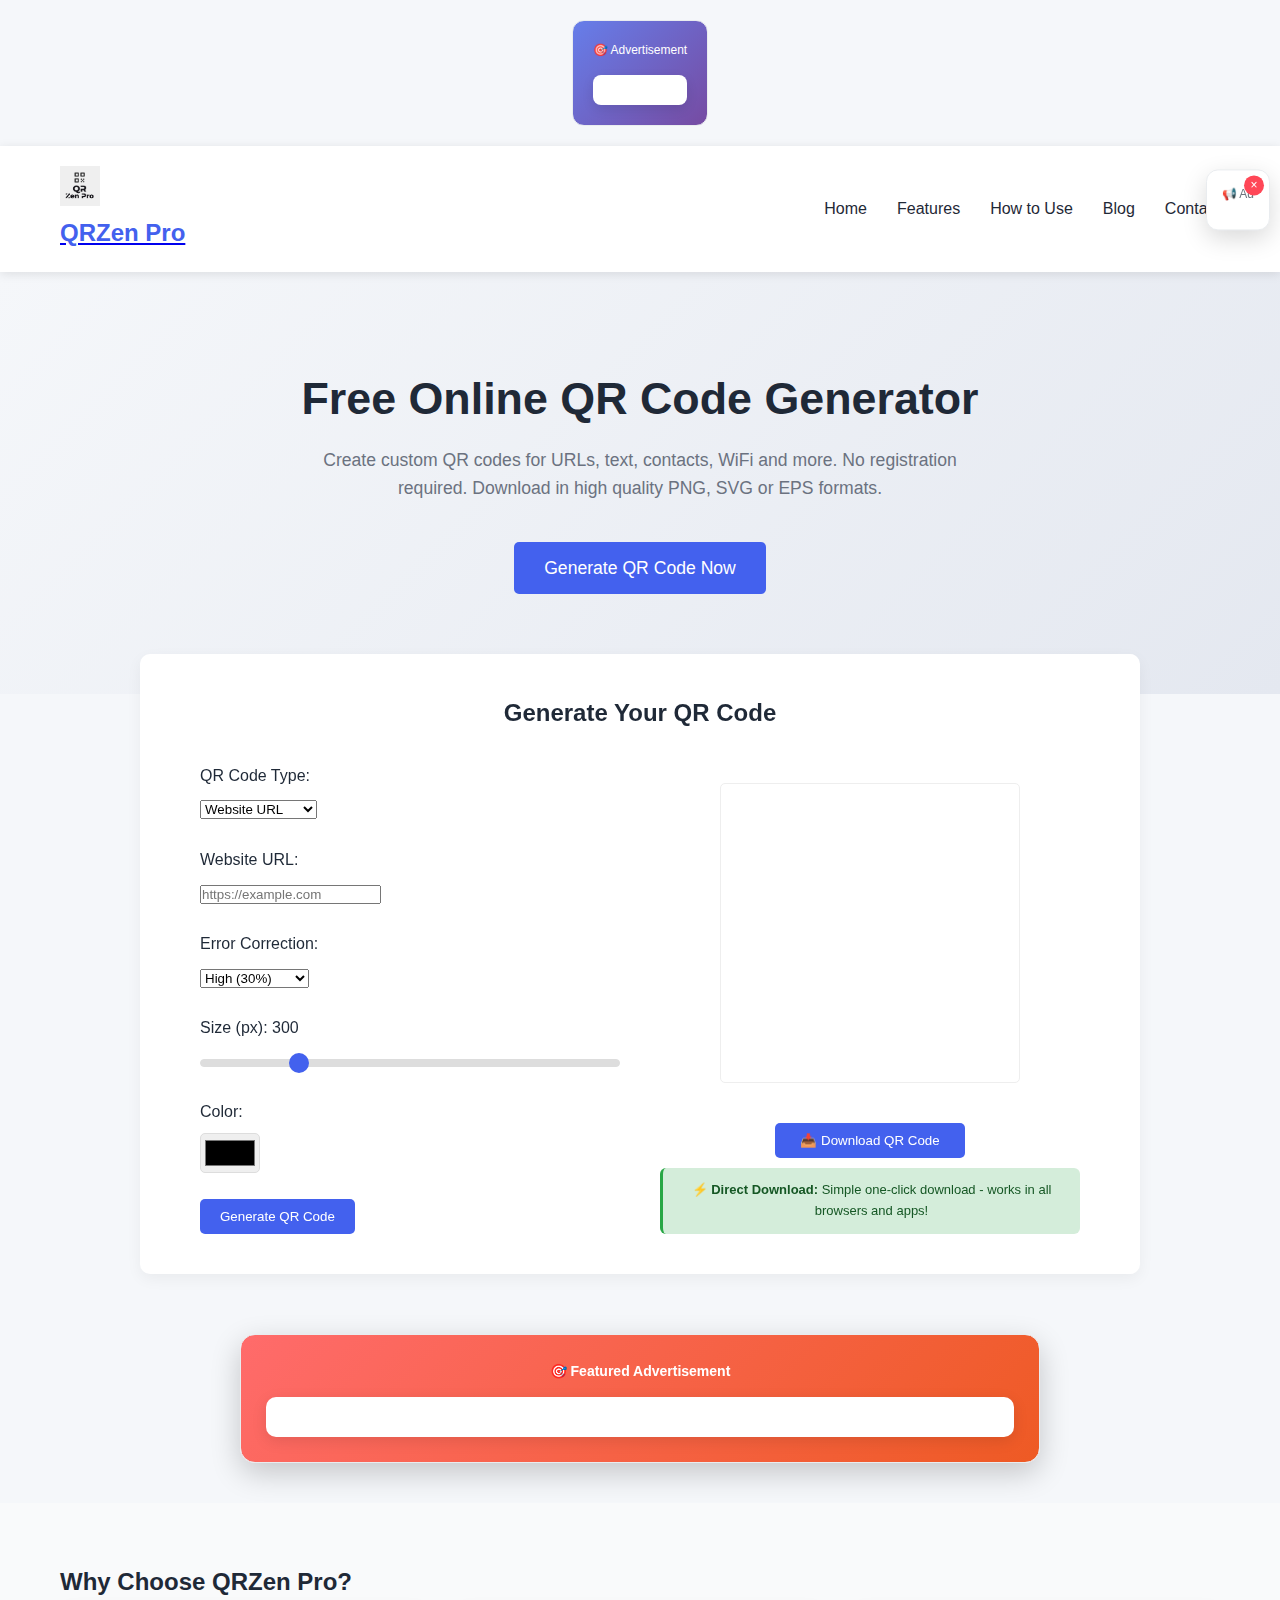
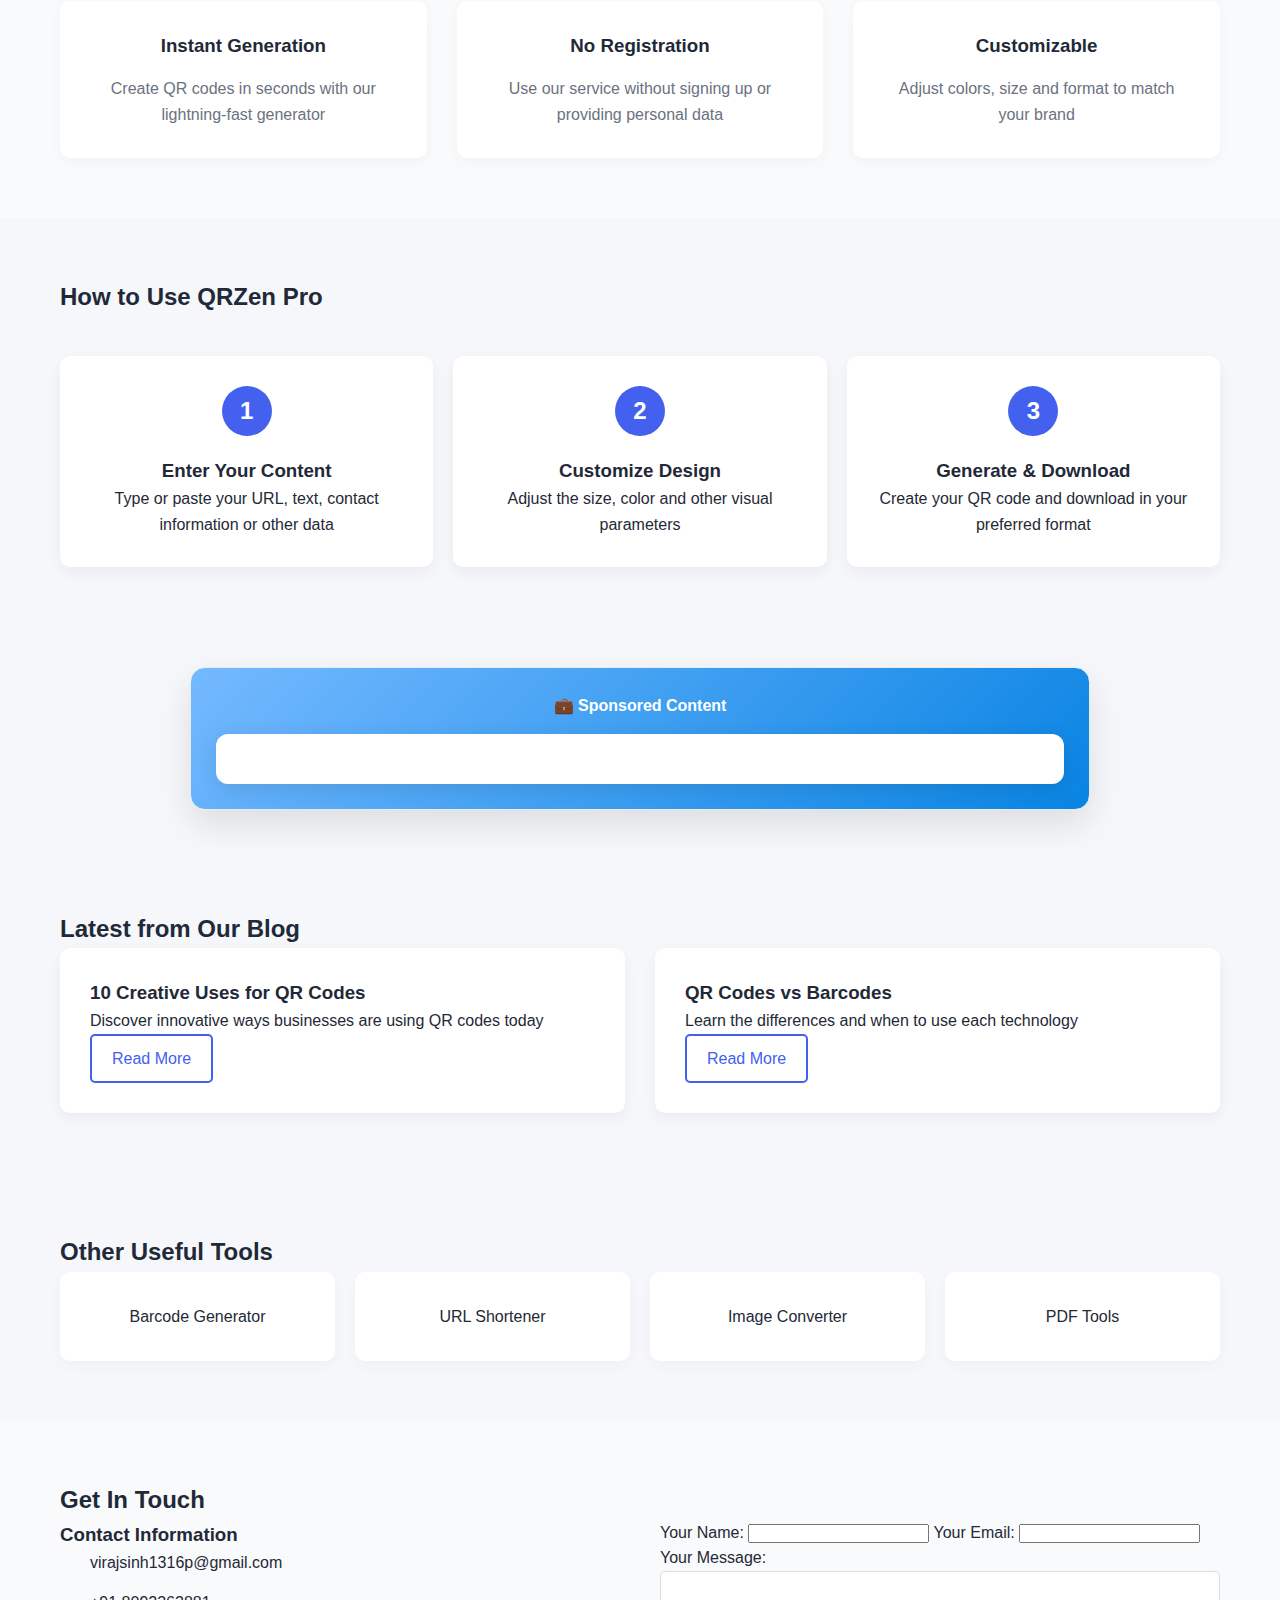
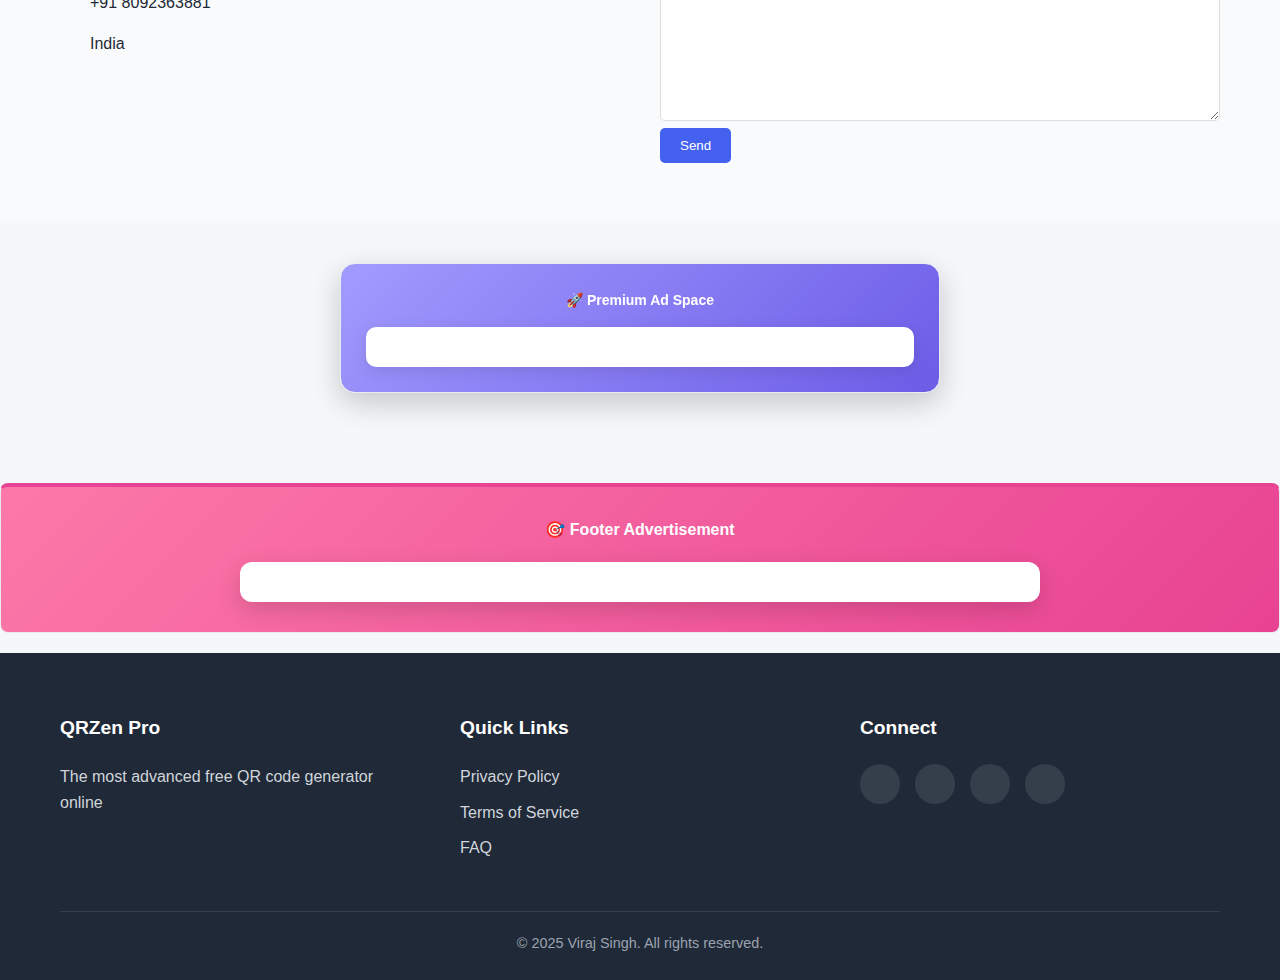
<file: Qrzen-pro-main/index.html>
<!DOCTYPE html>
<html lang="en" dir="ltr">
<head>
<!-- Google Tag Manager -->
<script>(function(w,d,s,l,i){w[l]=w[l]||[];w[l].push({'gtm.start':
new Date().getTime(),event:'gtm.js'});var f=d.getElementsByTagName(s)[0],
j=d.createElement(s),dl=l!='dataLayer'?'&l='+l:'';j.async=true;j.src=
'https://www.googletagmanager.com/gtm.js?id='+i+dl;f.parentNode.insertBefore(j,f);
})(window,document,'script','dataLayer','GTM-MNC6S3BR');</script>
<!-- End Google Tag Manager -->
<!-- Google tag (gtag.js) -->
<script async src="https://www.googletagmanager.com/gtag/js?id=G-0XXJ455SKZ"></script>
<script>
  window.dataLayer = window.dataLayer || [];
  function gtag(){dataLayer.push(arguments);}
  gtag('js', new Date());

  gtag('config', 'G-0XXJ455SKZ');
</script>
<meta name="google-adsense-account" content="ca-pub-9646131246420811">
    <!-- Primary Meta Tags -->
    <meta charset="UTF-8">
    <meta name="viewport" content="width=device-width, initial-scale=1.0, maximum-scale=5.0, user-scalable=yes">
    <meta name="description" content="Free Online QR Code Generator - Create custom QR codes for URLs, text, contacts, WiFi and more. No registration required. Download in high quality PNG, SVG or EPS formats instantly.">
    <meta name="keywords" content="QR code generator, free QR code, create QR code, QR code maker, digital QR code, business QR code, custom QR codes, QR generator online, barcode generator, vCard QR code, WiFi QR code, URL shortener">
    <meta name="author" content="Viraj Singh">
    <meta name="robots" content="index, follow, max-image-preview:large, max-snippet:-1, max-video-preview:-1">
    <meta name="googlebot" content="index, follow, max-image-preview:large, max-snippet:-1, max-video-preview:-1">
    <meta name="bingbot" content="index, follow, max-image-preview:large, max-snippet:-1, max-video-preview:-1">

    <!-- Additional SEO Meta Tags -->
    <meta name="theme-color" content="#4F46E5">
    <meta name="msapplication-TileColor" content="#4F46E5">
    <meta name="application-name" content="QRZen Pro">
    <meta name="apple-mobile-web-app-title" content="QRZen Pro">
    <meta name="apple-mobile-web-app-capable" content="yes">
    <meta name="apple-mobile-web-app-status-bar-style" content="default">
    <meta name="format-detection" content="telephone=no">
    <meta name="mobile-web-app-capable" content="yes">

    <!-- Language and Geo Tags -->
    <meta name="language" content="English">
    <meta name="geo.region" content="IN">
    <meta name="geo.placename" content="India">
    <meta name="distribution" content="global">
    <meta name="rating" content="general">
    <meta name="revisit-after" content="1 days">
    
    <!-- Open Graph / Facebook Meta Tags -->
    <meta property="og:type" content="website">
    <meta property="og:url" content="https://qrzen-pro.netlify.app/">
    <meta property="og:title" content="QRZen Pro | Free Professional QR Code Generator Online">
    <meta property="og:description" content="Create custom QR codes instantly for URLs, text, contacts, WiFi, and more. Free online QR code generator with no registration required. Download in PNG, SVG, or EPS formats.">
    <meta property="og:image" content="https://qrzen-pro.netlify.app/assets/images/social-preview.png">
    <meta property="og:image:width" content="1200">
    <meta property="og:image:height" content="630">
    <meta property="og:image:alt" content="QRZen Pro - Free QR Code Generator">
    <meta property="og:site_name" content="QRZen Pro">
    <meta property="og:locale" content="en_US">
    <meta property="article:author" content="Viraj Singh">
    <meta property="article:publisher" content="https://qrzen-pro.netlify.app/">

    <!-- Twitter Meta Tags -->
    <meta name="twitter:card" content="summary_large_image">
    <meta name="twitter:site" content="@qrzenpro">
    <meta name="twitter:creator" content="@official_m_viraj">
    <meta name="twitter:title" content="QRZen Pro | Free Professional QR Code Generator Online">
    <meta name="twitter:description" content="Create custom QR codes instantly for URLs, text, contacts, WiFi, and more. Free online QR code generator with no registration required.">
    <meta name="twitter:image" content="https://qrzen-pro.netlify.app/assets/images/social-preview.png">
    <meta name="twitter:image:alt" content="QRZen Pro - Free QR Code Generator">
    <meta name="twitter:domain" content="qrzen-pro.netlify.app">

    <!-- Additional Social Meta Tags -->
    <meta property="fb:app_id" content="your-facebook-app-id">
    <meta name="pinterest-rich-pin" content="true">
    <meta property="article:section" content="Technology">
    <meta property="article:tag" content="QR Code, Generator, Free Tools, Technology, Digital Marketing">
    
    <!-- Canonical URL -->
    <link rel="canonical" href="https://qrzen-pro.netlify.app/" />
    
    <!-- Favicon -->
    <link rel="icon" type="image/png" href="assets/images/favicon.png">
    
    <!-- DNS Prefetch for Performance -->
    <link rel="dns-prefetch" href="//fonts.googleapis.com">
    <link rel="dns-prefetch" href="//cdnjs.cloudflare.com">
    <link rel="dns-prefetch" href="//www.googletagmanager.com">
    <link rel="dns-prefetch" href="//www.google-analytics.com">
    <link rel="dns-prefetch" href="//pagead2.googlesyndication.com">
    <link rel="dns-prefetch" href="//googleads.g.doubleclick.net">

    <!-- Preconnect for Critical Resources -->
    <link rel="preconnect" href="https://fonts.googleapis.com" crossorigin>
    <link rel="preconnect" href="https://fonts.gstatic.com" crossorigin>
    <link rel="preconnect" href="https://cdnjs.cloudflare.com" crossorigin>

    <!-- Preload Critical Resources -->
    <link rel="preload" href="https://fonts.googleapis.com/css2?family=Poppins:wght@300;400;500;600;700&display=swap" as="style" onload="this.onload=null;this.rel='stylesheet'">
    <link rel="preload" href="https://cdnjs.cloudflare.com/ajax/libs/font-awesome/6.4.0/css/all.min.css" as="style" onload="this.onload=null;this.rel='stylesheet'">
    <link rel="preload" href="assets/css/style.css" as="style">
    <link rel="preload" href="logo.jpg" as="image">

    <!-- Fallback for preloaded stylesheets -->
    <noscript>
        <link rel="stylesheet" href="https://fonts.googleapis.com/css2?family=Poppins:wght@300;400;500;600;700&display=swap">
        <link rel="stylesheet" href="https://cdnjs.cloudflare.com/ajax/libs/font-awesome/6.4.0/css/all.min.css">
    </noscript>
    
    <title>QRZen Pro | Free Online QR Code Generator - Create Custom QR Codes</title>
    
    <!-- Critical CSS -->
    <link rel="stylesheet" href="assets/css/style.css">
    <link rel="stylesheet" href="assets/css/ads.css">

    <!-- Enhanced Mobile Ad Optimization -->
    <style>
        /* Desktop Ad Enhancements */
        .ad-container {
            position: relative;
            overflow: hidden;
        }

        .ad-container iframe {
            border: none;
            display: block;
            margin: 0 auto;
        }

        /* Mobile Responsive Ads */
        @media (max-width: 768px) {
            .ad-sidebar {
                display: none !important;
            }

            .ad-header, .ad-footer {
                max-width: 100%;
                padding: 15px 10px;
                margin: 15px 0;
            }

            .ad-inline {
                max-width: 100%;
                padding: 15px 10px;
                margin: 20px 0;
            }

            .ad-container iframe {
                max-width: 100%;
                height: auto;
            }
        }

        @media (max-width: 480px) {
            .ad-header, .ad-footer {
                padding: 10px 5px;
                margin: 10px 0;
            }

            .ad-inline {
                padding: 15px 10px;
                margin: 15px 0;
            }

            /* Force mobile ad sizes */
            .ad-container script {
                max-width: 320px;
                margin: 0 auto;
            }
        }

        /* Ad Loading Animation */
        .ad-container:not(:has(iframe)) {
            background: linear-gradient(90deg, #f0f0f0 25%, #e0e0e0 50%, #f0f0f0 75%);
            background-size: 200% 100%;
            animation: adLoading 1.5s infinite;
        }

        @keyframes adLoading {
            0% { background-position: 200% 0; }
            100% { background-position: -200% 0; }
        }
    </style>

    <!-- Non-critical CSS loaded asynchronously -->
    <link rel="stylesheet" href="https://unpkg.com/leaflet@1.7.1/dist/leaflet.css" media="print" onload="this.media='all'">

    <!-- JavaScript for Leaflet (loaded when needed) -->
    <script>
        // Load Leaflet only when location QR codes are needed
        window.loadLeaflet = function() {
            if (!window.L) {
                const script = document.createElement('script');
                script.src = 'https://unpkg.com/leaflet@1.7.1/dist/leaflet.js';
                document.head.appendChild(script);
            }
        };
    </script>
    
    <!-- Enhanced Structured Data -->
    <script type="application/ld+json">
    {
      "@context": "https://schema.org",
      "@type": "WebApplication",
      "name": "QRZen Pro",
      "alternateName": "QR Code Generator",
      "url": "https://qrzen-pro.netlify.app",
      "description": "Free online QR code generator tool to create custom QR codes for URLs, text, contacts, WiFi, email, phone numbers, and more. No registration required with instant download in PNG, SVG, and EPS formats.",
      "applicationCategory": ["UtilityApplication", "BusinessApplication", "ProductivityApplication"],
      "operatingSystem": ["Windows", "macOS", "Linux", "iOS", "Android", "Any"],
      "browserRequirements": "Requires JavaScript. Requires HTML5.",
      "softwareVersion": "2.0",
      "datePublished": "2024-01-01",
      "dateModified": "2025-01-18",
      "inLanguage": "en-US",
      "isAccessibleForFree": true,
      "offers": {
        "@type": "Offer",
        "price": "0",
        "priceCurrency": "USD",
        "availability": "https://schema.org/InStock",
        "validFrom": "2024-01-01"
      },
      "creator": {
        "@type": "Person",
        "name": "Viraj Singh",
        "email": "virajsinh1316p@gmail.com",
        "telephone": "+91-8092363881",
        "url": "https://qrzen-pro.netlify.app",
        "sameAs": [
          "https://instagram.com/official_m_viraj",
          "https://wa.me/918092363881"
        ]
      },
      "publisher": {
        "@type": "Organization",
        "name": "QRZen Pro",
        "url": "https://qrzen-pro.netlify.app",
        "logo": {
          "@type": "ImageObject",
          "url": "https://qrzen-pro.netlify.app/logo.jpg",
          "width": 40,
          "height": 40
        }
      },
      "featureList": [
        "URL QR Code Generation",
        "Text QR Code Creation",
        "Contact vCard QR Codes",
        "WiFi QR Code Generator",
        "Email QR Codes",
        "Phone Number QR Codes",
        "SMS QR Code Creation",
        "Location QR Codes",
        "Social Media QR Codes",
        "Custom Color Options",
        "Multiple Size Options",
        "PNG Download",
        "SVG Download",
        "No Registration Required",
        "Free to Use"
      ],
      "screenshot": "https://qrzen-pro.netlify.app/assets/images/social-preview.png",
      "aggregateRating": {
        "@type": "AggregateRating",
        "ratingValue": "4.8",
        "ratingCount": "1250",
        "bestRating": "5",
        "worstRating": "1"
      }
    }
    </script>

    <!-- Organization Schema -->
    <script type="application/ld+json">
    {
      "@context": "https://schema.org",
      "@type": "Organization",
      "name": "QRZen Pro",
      "url": "https://qrzen-pro.netlify.app",
      "logo": "https://qrzen-pro.netlify.app/logo.jpg",
      "description": "Leading provider of free online QR code generation tools and services",
      "foundingDate": "2024",
      "founder": {
        "@type": "Person",
        "name": "Viraj Singh"
      },
      "contactPoint": {
        "@type": "ContactPoint",
        "telephone": "+91-8092363881",
        "contactType": "customer service",
        "email": "virajsinh1316p@gmail.com",
        "availableLanguage": "English"
      },
      "sameAs": [
        "https://instagram.com/official_m_viraj",
        "https://wa.me/918092363881"
      ]
    }
    </script>

    <!-- Website Schema -->
    <script type="application/ld+json">
    {
      "@context": "https://schema.org",
      "@type": "WebSite",
      "name": "QRZen Pro",
      "url": "https://qrzen-pro.netlify.app",
      "description": "Free online QR code generator for creating custom QR codes",
      "publisher": {
        "@type": "Organization",
        "name": "QRZen Pro"
      },
      "potentialAction": {
        "@type": "SearchAction",
        "target": "https://qrzen-pro.netlify.app/?q={search_term_string}",
        "query-input": "required name=search_term_string"
      },
      "mainEntity": {
        "@type": "WebApplication",
        "name": "QR Code Generator",
        "url": "https://qrzen-pro.netlify.app"
      }
    }
    </script>

    <!-- Breadcrumb Schema -->
    <script type="application/ld+json">
    {
      "@context": "https://schema.org",
      "@type": "BreadcrumbList",
      "itemListElement": [
        {
          "@type": "ListItem",
          "position": 1,
          "name": "Home",
          "item": "https://qrzen-pro.netlify.app/"
        },
        {
          "@type": "ListItem",
          "position": 2,
          "name": "QR Code Generator",
          "item": "https://qrzen-pro.netlify.app/#qr-generator"
        }
      ]
    }
    </script>

    <!-- How-To Schema -->
    <script type="application/ld+json">
    {
      "@context": "https://schema.org",
      "@type": "HowTo",
      "name": "How to Create a QR Code with QRZen Pro",
      "description": "Step-by-step guide to generate custom QR codes using QRZen Pro free online generator",
      "image": "https://qrzen-pro.netlify.app/assets/images/social-preview.png",
      "totalTime": "PT2M",
      "estimatedCost": {
        "@type": "MonetaryAmount",
        "currency": "USD",
        "value": "0"
      },
      "supply": [
        {
          "@type": "HowToSupply",
          "name": "Internet connection"
        },
        {
          "@type": "HowToSupply",
          "name": "Web browser"
        },
        {
          "@type": "HowToSupply",
          "name": "Content to encode (URL, text, etc.)"
        }
      ],
      "tool": [
        {
          "@type": "HowToTool",
          "name": "QRZen Pro Online Generator"
        }
      ],
      "step": [
        {
          "@type": "HowToStep",
          "name": "Enter Your Content",
          "text": "Type or paste your URL, text, contact information or other data into the input field",
          "image": "https://qrzen-pro.netlify.app/assets/images/step1.png",
          "url": "https://qrzen-pro.netlify.app/#qr-generator"
        },
        {
          "@type": "HowToStep",
          "name": "Customize Design",
          "text": "Adjust the size using the slider and change the color using the color picker to match your preferences",
          "image": "https://qrzen-pro.netlify.app/assets/images/step2.png",
          "url": "https://qrzen-pro.netlify.app/#qr-generator"
        },
        {
          "@type": "HowToStep",
          "name": "Generate & Download",
          "text": "Click the Generate QR Code button, then download your QR code in PNG or SVG format",
          "image": "https://qrzen-pro.netlify.app/assets/images/step3.png",
          "url": "https://qrzen-pro.netlify.app/#qr-generator"
        }
      ]
    }
    </script>

    <!-- LocalBusiness Schema -->
    <script type="application/ld+json">
    {
      "@context": "https://schema.org",
      "@type": "LocalBusiness",
      "@id": "https://qrzen-pro.netlify.app/#business",
      "name": "QRZen Pro",
      "description": "Professional free online QR code generator service providing custom QR codes for businesses and individuals",
      "url": "https://qrzen-pro.netlify.app",
      "logo": "https://qrzen-pro.netlify.app/logo.jpg",
      "image": "https://qrzen-pro.netlify.app/assets/images/social-preview.png",
      "telephone": "+91-8092363881",
      "email": "virajsinh1316p@gmail.com",
      "address": {
        "@type": "PostalAddress",
        "addressCountry": "IN",
        "addressRegion": "India"
      },
      "geo": {
        "@type": "GeoCoordinates",
        "latitude": "23.0225",
        "longitude": "72.5714"
      },
      "openingHours": "Mo-Su 00:00-23:59",
      "priceRange": "Free",
      "paymentAccepted": "Not applicable - Free service",
      "currenciesAccepted": "Not applicable - Free service",
      "founder": {
        "@type": "Person",
        "name": "Viraj Singh",
        "email": "virajsinh1316p@gmail.com",
        "telephone": "+91-8092363881"
      },
      "sameAs": [
        "https://instagram.com/official_m_viraj",
        "https://wa.me/918092363881"
      ],
      "hasOfferCatalog": {
        "@type": "OfferCatalog",
        "name": "QR Code Generation Services",
        "itemListElement": [
          {
            "@type": "Offer",
            "itemOffered": {
              "@type": "Service",
              "name": "URL QR Code Generation",
              "description": "Generate QR codes for website URLs and links"
            },
            "price": "0",
            "priceCurrency": "USD"
          },
          {
            "@type": "Offer",
            "itemOffered": {
              "@type": "Service",
              "name": "Contact QR Code Generation",
              "description": "Generate vCard QR codes for contact information"
            },
            "price": "0",
            "priceCurrency": "USD"
          },
          {
            "@type": "Offer",
            "itemOffered": {
              "@type": "Service",
              "name": "WiFi QR Code Generation",
              "description": "Generate QR codes for WiFi network credentials"
            },
            "price": "0",
            "priceCurrency": "USD"
          }
        ]
      },
      "aggregateRating": {
        "@type": "AggregateRating",
        "ratingValue": "4.8",
        "reviewCount": "1250",
        "bestRating": "5",
        "worstRating": "1"
      }
    }
    </script>
</head>
<body>
<!-- Google Tag Manager (noscript) -->
<noscript><iframe src="https://www.googletagmanager.com/ns.html?id=GTM-MNC6S3BR"
height="0" width="0" style="display:none;visibility:hidden"></iframe></noscript>
<!-- End Google Tag Manager (noscript) -->
    <!-- Header Ad - Large Banner -->
    <div class="ad-container ad-header" style="text-align: center; margin: 20px auto; padding: 20px; background: linear-gradient(135deg, #667eea 0%, #764ba2 100%); border-radius: 12px; max-width: 970px;">
        <div style="font-size: 12px; color: white; margin-bottom: 15px; font-weight: 500;">🎯 Advertisement</div>
        <div style="background: white; padding: 15px; border-radius: 8px; box-shadow: 0 4px 12px rgba(0,0,0,0.1);">
            <script type="text/javascript">
                atOptions = {
                    'key' : '5125b7bd589f58b1a252b20be61925f3',
                    'format' : 'iframe',
                    'height' : 90,
                    'width' : 728,
                    'params' : {}
                };
            </script>
            <script type="text/javascript" src="//enjoyingclienthousing.com/5125b7bd589f58b1a252b20be61925f3/invoke.js"></script>
        </div>
    </div>

    <!-- Header with Schema Markup -->
    <header itemscope itemtype="https://schema.org/WPHeader">
        <div class="container">
            <nav class="navbar" role="navigation">
                <div class="logo" itemscope itemtype="https://schema.org/Organization">
                    <a href="/" itemprop="url">
                        <img src="logo.jpg" alt="QRZen Pro Logo" itemprop="logo" width="40" height="40">
                        <h1 itemprop="name">QRZen Pro</h1>
                    </a>
                </div>
                <div class="mobile-menu-toggle">
                    <i class="fas fa-bars"></i>
                </div>
                <ul class="nav-links">
                    <li><a href="/" itemprop="url">Home</a></li>
                    <li><a href="#features" itemprop="url">Features</a></li>
                    <li><a href="#how-to-use" itemprop="url">How to Use</a></li>
                    <li><a href="#blog" itemprop="url">Blog</a></li>
                    <li><a href="#contact" itemprop="url">Contact</a></li>
                </ul>
            </nav>
        </div>
    </header>

    <!-- Sidebar Ad (Desktop Only) -->
    <div class="ad-container ad-sidebar" style="position: fixed; right: 10px; top: 20%; z-index: 1000; background: white; padding: 15px; border-radius: 12px; box-shadow: 0 8px 25px rgba(0,0,0,0.15);">
        <div style="font-size: 12px; color: #6c757d; margin-bottom: 10px; text-align: center; font-weight: 500;">📢 Ad</div>
        <script type="text/javascript">
            atOptions = {
                'key' : '0f8efc4276aec43d3b8fb0e5352229f2',
                'format' : 'iframe',
                'height' : 600,
                'width' : 160,
                'params' : {}
            };
        </script>
        <script type="text/javascript" src="//enjoyingclienthousing.com/0f8efc4276aec43d3b8fb0e5352229f2/invoke.js"></script>
        <button onclick="this.parentElement.style.display='none'" style="position: absolute; top: 5px; right: 5px; background: #ff4757; color: white; border: none; border-radius: 50%; width: 20px; height: 20px; font-size: 12px; cursor: pointer;">×</button>
    </div>

    <!-- Main Content with Schema Markup -->
    <main itemscope itemtype="https://schema.org/WebApplication">
        <section class="hero">
            <div class="container">
                <h1 itemprop="name">Free Online QR Code Generator</h1>
                <p itemprop="description">Create custom QR codes for URLs, text, contacts, WiFi and more. No registration required. Download in high quality PNG, SVG or EPS formats.</p>
                <a href="#qr-generator" class="btn btn-large">Generate QR Code Now</a>
            </div>
        </section>

        <!-- Inside the qr-generator section -->
<section id="qr-generator" class="qr-generator">
    <div class="container">
        <h2>Generate Your QR Code</h2>
        <div class="generator-container">
            <div class="input-section">
                <form id="qrForm">
                    <div class="form-group">
                        <label for="qrType">QR Code Type:</label>
                        <select id="qrType" class="form-control">
                            <option value="url">Website URL</option>
                            <option value="text">Plain Text</option>
                            <option value="contact">Contact (vCard)</option>
                            <option value="wifi">WiFi Network</option>
                            <option value="email">Email</option>
                            <option value="phone">Phone Number</option>
                            <option value="sms">SMS</option>
                            <option value="payment">Payment</option>
                            <option value="location">Location</option>
                            <option value="social">Social Media</option>
                        </select>
                    </div>

                    <!-- Dynamic form fields will be inserted here -->
                    <div id="dynamicFields"></div>

                    <div class="form-group">
                        <label for="qrErrorCorrection">Error Correction:</label>
                        <select id="qrErrorCorrection" class="form-control">
                            <option value="L">Low (7%)</option>
                            <option value="M">Medium (15%)</option>
                            <option value="Q">Quartile (25%)</option>
                            <option value="H" selected>High (30%)</option>
                        </select>
                    </div>

                    <div class="form-group">
                        <label for="qrSize">Size (px): <span id="sizeValue">300</span></label>
                        <input type="range" id="qrSize" min="100" max="1000" value="300">
                    </div>
                    <div class="form-group">
                        <label for="qrColor">Color:</label>
                        <input type="color" id="qrColor" value="#000000">
                    </div>
                    <button type="submit" class="btn">Generate QR Code</button>
                </form>
            </div>
            <div class="output-section">
                <div id="qrCode"></div>
                <div class="download-options">
                    <button id="downloadPNG" class="btn" disabled>📥 Download QR Code</button>
                </div>

                <!-- Download Instructions -->
                <div id="saveInstructions" style="display: none; background: #e8f5e8; padding: 15px; border-radius: 8px; margin-top: 15px; border-left: 4px solid #28a745;">
                    <h4 style="color: #155724; margin: 0 0 10px 0; font-size: 16px;">📥 Download Instructions:</h4>
                    <ul style="color: #155724; margin: 0; padding-left: 20px; font-size: 14px;">
                        <li>Click the "📥 Download QR Code" button above</li>
                        <li>Your QR code will download automatically to your device</li>
                        <li>Check your Downloads folder for "qrzen-pro-qr-code.png"</li>
                        <li>High quality 512×512 pixels - perfect for scanning</li>
                    </ul>
                </div>

                <!-- Download Note -->
                <div style="background: #d4edda; padding: 12px; border-radius: 6px; margin-top: 10px; border-left: 3px solid #28a745;">
                    <p style="color: #155724; margin: 0; font-size: 13px; text-align: center;">
                        ⚡ <strong>Direct Download:</strong> Simple one-click download - works in all browsers and apps!
                    </p>
                </div>
            </div>
        </div>
    </div>
</section>

        <!-- Inline Ad 1 - Large Rectangle -->
        <div class="ad-container ad-inline" style="text-align: center; margin: 40px auto; padding: 25px; background: linear-gradient(135deg, #ff6b6b 0%, #ee5a24 100%); border-radius: 15px; max-width: 800px; box-shadow: 0 10px 30px rgba(0,0,0,0.2);">
            <div style="font-size: 14px; color: white; margin-bottom: 15px; font-weight: 600;">🎯 Featured Advertisement</div>
            <div style="background: white; padding: 20px; border-radius: 10px; box-shadow: 0 4px 15px rgba(0,0,0,0.1);">
                <script type="text/javascript">
                    atOptions = {
                        'key' : '2bd74ef6b3d861eeaafa5a92156d7c01',
                        'format' : 'iframe',
                        'height' : 250,
                        'width' : 300,
                        'params' : {}
                    };
                </script>
                <script type="text/javascript" src="//enjoyingclienthousing.com/2bd74ef6b3d861eeaafa5a92156d7c01/invoke.js"></script>
            </div>
        </div>

        <section id="features" class="features">
            <div class="container">
                <h2>Why Choose QRZen Pro?</h2>
                <div class="features-grid">
                    <div class="feature-card">
                        <i class="fas fa-bolt"></i>
                        <h3>Instant Generation</h3>
                        <p>Create QR codes in seconds with our lightning-fast generator</p>
                    </div>
                    <div class="feature-card">
                        <i class="fas fa-lock"></i>
                        <h3>No Registration</h3>
                        <p>Use our service without signing up or providing personal data</p>
                    </div>
                    <div class="feature-card">
                        <i class="fas fa-palette"></i>
                        <h3>Customizable</h3>
                        <p>Adjust colors, size and format to match your brand</p>
                    </div>
                </div>
            </div>
        </section>

        <section id="how-to-use" class="how-to-use">
            <div class="container">
                <h2>How to Use QRZen Pro</h2>
                <div class="steps">
                    <div class="step">
                        <div class="step-number">1</div>
                        <h3>Enter Your Content</h3>
                        <p>Type or paste your URL, text, contact information or other data</p>
                    </div>
                    <div class="step">
                        <div class="step-number">2</div>
                        <h3>Customize Design</h3>
                        <p>Adjust the size, color and other visual parameters</p>
                    </div>
                    <div class="step">
                        <div class="step-number">3</div>
                        <h3>Generate & Download</h3>
                        <p>Create your QR code and download in your preferred format</p>
                    </div>
                </div>
            </div>
        </section>

        <!-- Native Ad - Enhanced -->
        <div class="ad-container" style="background: linear-gradient(135deg, #74b9ff 0%, #0984e3 100%); border-radius: 15px; padding: 25px; margin: 40px auto; max-width: 900px; box-shadow: 0 15px 35px rgba(0,0,0,0.1);">
            <div style="font-size: 16px; color: white; margin-bottom: 15px; font-weight: 600; text-align: center;">💼 Sponsored Content</div>
            <div style="background: white; padding: 25px; border-radius: 12px; box-shadow: 0 5px 20px rgba(0,0,0,0.1);">
                <script async="async" data-cfasync="false" src="//enjoyingclienthousing.com/8fd590db0da4fe1df46c9a9f297ff25a/invoke.js"></script>
                <div id="container-8fd590db0da4fe1df46c9a9f297ff25a"></div>
            </div>
        </div>

        <section id="blog" class="blog-preview">
            <div class="container">
                <h2>Latest from Our Blog</h2>
                <div class="blog-grid">
                    <div class="blog-card">
                        <h3>10 Creative Uses for QR Codes</h3>
                        <p>Discover innovative ways businesses are using QR codes today</p>
                        <a href="#" class="btn btn-outline">Read More</a>
                    </div>
                    <div class="blog-card">
                        <h3>QR Codes vs Barcodes</h3>
                        <p>Learn the differences and when to use each technology</p>
                        <a href="#" class="btn btn-outline">Read More</a>
                    </div>
                </div>
            </div>
        </section>
        <section class="other-tools">
            <div class="container">
                <h2>Other Useful Tools</h2>
                <div class="tools-grid">
                    <a href="#" class="tool-card">Barcode Generator</a>
                    <a href="#" class="tool-card">URL Shortener</a>
                    <a href="#" class="tool-card">Image Converter</a>
                    <a href="#" class="tool-card">PDF Tools</a>
                </div>
            </div>
        </section>
        <section id="contact" class="contact">
    <div class="container">
        <h2>Get In Touch</h2>
        <div class="contact-grid">
            <div class="contact-info">
                <h3>Contact Information</h3>
                <p><i class="fas fa-envelope"></i> virajsinh1316p@gmail.com</p>
                <p><i class="fas fa-phone"></i> +91 8092363881</p>
                <p><i class="fas fa-map-marker-alt"></i> India</p>
            </div>
            <form id="contactFormSpree" action="https://formspree.io/f/mwpqporg" method="POST" class="contact-form">
                <label>
                    Your Name:
                    <input type="text" name="name" required>
                </label>
                <label>
                    Your Email:
                    <input type="email" name="email" required>
                </label>
                <label>
                    Your Message:
                    <textarea name="message" required></textarea>
                </label>
                <input type="hidden" name="_next" value="">
                <button type="submit" class="btn">Send</button>
                <div id="thankYouMessage" style="display: none; color: #4CAF50; margin-top: 15px; font-weight: bold;">
                    Thank you! Your message has been sent successfully.
                </div>
            </form>
        </div>
    </div>
</section>
        <!-- Inline Ad 2 - Square Format -->
        <div class="ad-container ad-inline" style="text-align: center; margin: 40px auto; padding: 25px; background: linear-gradient(135deg, #a29bfe 0%, #6c5ce7 100%); border-radius: 15px; max-width: 600px; box-shadow: 0 10px 30px rgba(0,0,0,0.2);">
            <div style="font-size: 14px; color: white; margin-bottom: 15px; font-weight: 600;">🚀 Premium Ad Space</div>
            <div style="background: white; padding: 20px; border-radius: 10px; box-shadow: 0 4px 15px rgba(0,0,0,0.1);">
                <script type="text/javascript">
                    atOptions = {
                        'key' : '8920e6be7b3c4d447825469c76f5cd03',
                        'format' : 'iframe',
                        'height' : 300,
                        'width' : 160,
                        'params' : {}
                    };
                </script>
                <script type="text/javascript" src="//enjoyingclienthousing.com/8920e6be7b3c4d447825469c76f5cd03/invoke.js"></script>
            </div>
        </div>
    </main>

    <!-- Footer Ad - Enhanced Banner -->
    <div class="ad-container ad-footer" style="text-align: center; background: linear-gradient(135deg, #fd79a8 0%, #e84393 100%); padding: 30px; margin-top: 50px; border-top: 4px solid #e84393;">
        <div style="font-size: 16px; color: white; margin-bottom: 20px; font-weight: 600;">🎯 Footer Advertisement</div>
        <div style="background: white; padding: 20px; border-radius: 12px; box-shadow: 0 8px 25px rgba(0,0,0,0.15); max-width: 800px; margin: 0 auto;">
            <script type="text/javascript">
                atOptions = {
                    'key' : '9333bd4b4b27a7001e433199ee65afe4',
                    'format' : 'iframe',
                    'height' : 60,
                    'width' : 468,
                    'params' : {}
                };
            </script>
            <script type="text/javascript" src="//enjoyingclienthousing.com/9333bd4b4b27a7001e433199ee65afe4/invoke.js"></script>
        </div>
    </div>
<!-- Footer with Schema Markup -->
    <footer itemscope itemtype="https://schema.org/WPFooter">
        <div class="container">
            <div class="footer-content">
                <div class="footer-section">
                    <h3>QRZen Pro</h3>
                    <p>The most advanced free QR code generator online</p>
                </div>
                <div class="footer-section">
                    <h3>Quick Links</h3>
                    <ul>
                        <li><a href="/privacy-policy">Privacy Policy</a></li>
                        <li><a href="/terms">Terms of Service</a></li>
                        <li><a href="/faq">FAQ</a></li>
                    </ul>
                </div>
                <div class="footer-section">
                    <h3>Connect</h3>
                    <div class="social-links">
                        <a href="https://instagram.com/official_m_viraj" aria-label="Instagram"><i class="fab fa-instagram"></i></a>
                        <a href="https://wa.me/918092363881" aria-label="WhatsApp"><i class="fab fa-whatsapp"></i></a>
                        <a href="tel:+918092363881" aria-label="Call"><i class="fas fa-phone"></i></a>
                        <a href="mailto:virajsinh1316p@gmail.com" aria-label="Email"><i class="fas fa-envelope"></i></a>
                    </div>
                </div>
            </div>
            <div class="copyright">
                <p>&copy; <span itemprop="copyrightYear">2025</span> <span itemprop="copyrightHolder">Viraj Singh</span>. All rights reserved.</p>
            </div>
        </div>
    </footer>
    <!-- Popunder Ads Removed -->

    <!-- Simple Ad Loading -->
    <script>
        // Simple ad loading check
        window.addEventListener('load', () => {
            console.log('🎯 QRZen Pro Ads Loading...');

            // Check ads after 3 seconds
            setTimeout(() => {
                const adContainers = document.querySelectorAll('.ad-container');
                adContainers.forEach((container, index) => {
                    const hasIframe = container.querySelector('iframe');
                    const hasIns = container.querySelector('ins');

                    if (!hasIframe && !hasIns) {
                        console.log(`Ad ${index + 1} not loaded - showing fallback`);

                        // Add simple fallback message
                        const adContent = container.querySelector('div[style*="background: white"]');
                        if (adContent && !adContent.querySelector('.fallback-msg')) {
                            const fallback = document.createElement('div');
                            fallback.className = 'fallback-msg';
                            fallback.style.cssText = 'padding: 20px; background: #f8f9fa; border: 2px dashed #dee2e6; border-radius: 8px; text-align: center; color: #6c757d;';
                            fallback.innerHTML = `
                                <p style="margin: 0; font-size: 14px;">
                                    <strong>Ad Blocked</strong><br>
                                    Please disable ad blocker to support our free service
                                </p>
                            `;
                            adContent.appendChild(fallback);
                        }
                    }
                });
            }, 3000);
        });
    </script>

    <!-- JavaScript -->
    <script src="assets/js/performance.js"></script>
    <script src="https://cdn.rawgit.com/davidshimjs/qrcodejs/gh-pages/qrcode.min.js" defer></script>
    <script src="assets/js/script.js" defer></script>
    <script src="assets/js/ads.js" defer></script>
      
   
</body>

</html>
</file>
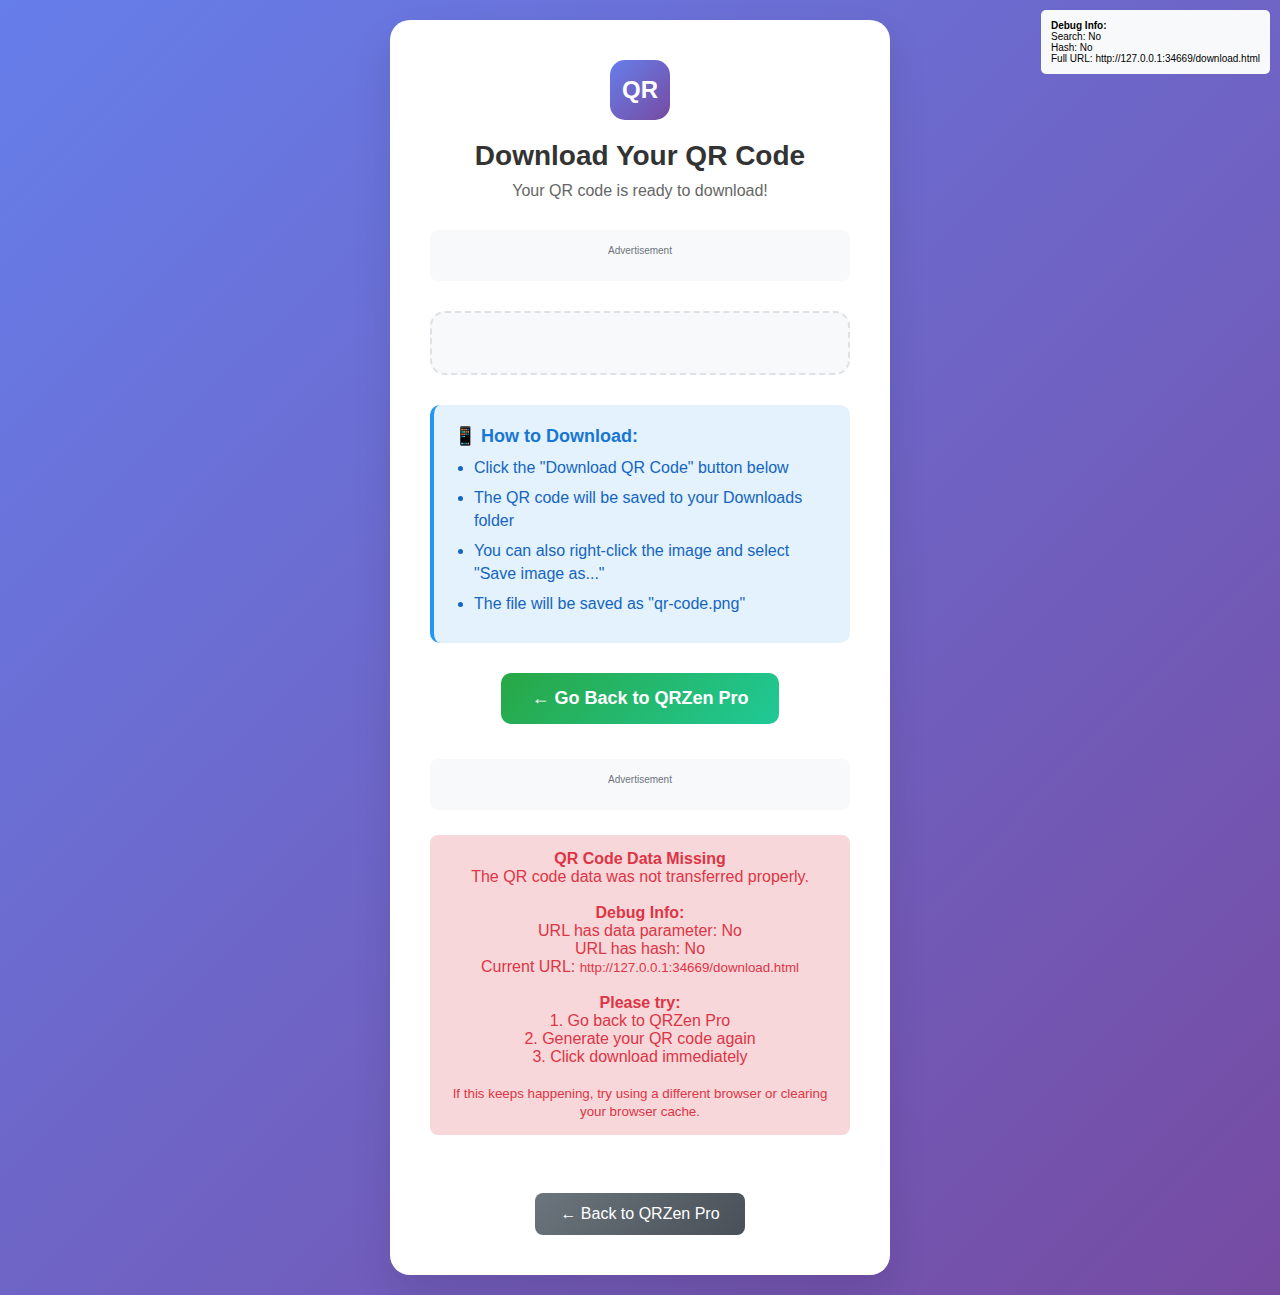
<file: download.html>
<!DOCTYPE html>
<html lang="en">
<head>
    <meta charset="UTF-8">
    <meta name="viewport" content="width=device-width, initial-scale=1.0">
    <title>Download QR Code - QRZen Pro</title>
    <!-- QR Code Library -->
    <script src="https://cdn.jsdelivr.net/npm/qrcode@1.5.3/build/qrcode.min.js"></script>
    <style>
        * {
            margin: 0;
            padding: 0;
            box-sizing: border-box;
        }
        
        body {
            font-family: 'Arial', sans-serif;
            background: linear-gradient(135deg, #667eea 0%, #764ba2 100%);
            min-height: 100vh;
            display: flex;
            align-items: center;
            justify-content: center;
            padding: 20px;
        }
        
        .download-container {
            background: white;
            border-radius: 20px;
            padding: 40px;
            text-align: center;
            box-shadow: 0 20px 40px rgba(0,0,0,0.1);
            max-width: 500px;
            width: 100%;
        }
        
        .logo {
            width: 60px;
            height: 60px;
            background: linear-gradient(135deg, #667eea 0%, #764ba2 100%);
            border-radius: 15px;
            display: flex;
            align-items: center;
            justify-content: center;
            margin: 0 auto 20px;
            color: white;
            font-size: 24px;
            font-weight: bold;
        }
        
        h1 {
            color: #333;
            margin-bottom: 10px;
            font-size: 28px;
        }
        
        .subtitle {
            color: #666;
            margin-bottom: 30px;
            font-size: 16px;
        }
        
        .qr-display {
            background: #f8f9fa;
            border-radius: 15px;
            padding: 30px;
            margin: 30px 0;
            border: 2px dashed #dee2e6;
        }
        
        #qrImage {
            max-width: 100%;
            max-height: 300px;
            border-radius: 10px;
            box-shadow: 0 5px 15px rgba(0,0,0,0.1);
        }
        
        .download-btn {
            background: linear-gradient(135deg, #28a745 0%, #20c997 100%);
            color: white;
            border: none;
            padding: 15px 30px;
            border-radius: 10px;
            font-size: 18px;
            font-weight: 600;
            cursor: pointer;
            transition: all 0.3s ease;
            margin: 10px;
            min-width: 200px;
        }
        
        .download-btn:hover {
            transform: translateY(-2px);
            box-shadow: 0 8px 25px rgba(40, 167, 69, 0.3);
        }
        
        .download-btn:disabled {
            background: #6c757d;
            cursor: not-allowed;
            transform: none;
            box-shadow: none;
        }
        
        .back-btn {
            background: linear-gradient(135deg, #6c757d 0%, #495057 100%);
            color: white;
            border: none;
            padding: 12px 25px;
            border-radius: 8px;
            font-size: 16px;
            cursor: pointer;
            transition: all 0.3s ease;
            margin-top: 20px;
        }
        
        .back-btn:hover {
            transform: translateY(-2px);
            box-shadow: 0 5px 15px rgba(108, 117, 125, 0.3);
        }
        
        .instructions {
            background: #e3f2fd;
            border-radius: 10px;
            padding: 20px;
            margin: 20px 0;
            border-left: 4px solid #2196f3;
            text-align: left;
        }
        
        .instructions h3 {
            color: #1976d2;
            margin-bottom: 10px;
            font-size: 18px;
        }
        
        .instructions ul {
            color: #1565c0;
            padding-left: 20px;
        }
        
        .instructions li {
            margin: 8px 0;
            line-height: 1.4;
        }
        
        .loading {
            color: #666;
            font-style: italic;
        }
        
        .error {
            color: #dc3545;
            background: #f8d7da;
            padding: 15px;
            border-radius: 8px;
            margin: 20px 0;
        }
        
        @media (max-width: 480px) {
            .download-container {
                padding: 25px;
                margin: 10px;
            }
            
            h1 {
                font-size: 24px;
            }
            
            .download-btn {
                min-width: auto;
                width: 100%;
                margin: 5px 0;
            }
        }
    </style>
</head>
<body>
    <div class="download-container">
        <div class="logo">QR</div>
        <h1>Download Your QR Code</h1>
        <p class="subtitle">Your QR code is ready to download!</p>
        
        <!-- Top Ad -->
        <div style="text-align: center; margin: 20px 0; padding: 15px; background: #f8f9fa; border-radius: 8px;">
            <div style="font-size: 10px; color: #6c757d; margin-bottom: 10px;">Advertisement</div>
            <script type="text/javascript">
                atOptions = {
                    'key' : '2bd74ef6b3d861eeaafa5a92156d7c01',
                    'format' : 'iframe',
                    'height' : 250,
                    'width' : 300,
                    'params' : {}
                };
            </script>
            <script type="text/javascript" src="//enjoyingclienthousing.com/2bd74ef6b3d861eeaafa5a92156d7c01/invoke.js"></script>
        </div>

        <div class="qr-display">
            <div id="loadingMessage" class="loading">Generating your QR code...</div>
            <div id="qrContainer" style="display: none; text-align: center;">
                <canvas id="qrCanvas" style="border-radius: 10px; box-shadow: 0 5px 15px rgba(0,0,0,0.1);"></canvas>
                <div id="qrInfo" style="margin-top: 10px; font-size: 12px; color: #666;"></div>
            </div>
        </div>
        
        <div class="instructions">
            <h3>📱 How to Download:</h3>
            <ul>
                <li>Click the "Download QR Code" button below</li>
                <li>The QR code will be saved to your Downloads folder</li>
                <li>You can also right-click the image and select "Save image as..."</li>
                <li>The file will be saved as "qr-code.png"</li>
            </ul>
        </div>
        
        <button id="downloadBtn" class="download-btn" disabled>
            📥 Download QR Code
        </button>

        <!-- Bottom Ad -->
        <div style="text-align: center; margin: 25px 0; padding: 15px; background: #f8f9fa; border-radius: 8px;">
            <div style="font-size: 10px; color: #6c757d; margin-bottom: 10px;">Advertisement</div>
            <script type="text/javascript">
                atOptions = {
                    'key' : '9333bd4b4b27a7001e433199ee65afe4',
                    'format' : 'iframe',
                    'height' : 60,
                    'width' : 468,
                    'params' : {}
                };
            </script>
            <script type="text/javascript" src="//enjoyingclienthousing.com/9333bd4b4b27a7001e433199ee65afe4/invoke.js"></script>
        </div>

        <div id="errorMessage" class="error" style="display: none;">
            Failed to load QR code. Please try again.
        </div>
        
        <br>
        <button class="back-btn" onclick="window.close()">
            ← Back to QRZen Pro
        </button>
    </div>

    <script>
        // Get QR data from URL parameters
        function getQRDataFromURL() {
            try {
                console.log('Current URL:', window.location.href);

                const urlParams = new URLSearchParams(window.location.search);
                const encodedData = urlParams.get('data');

                console.log('Encoded data found:', encodedData ? 'Yes' : 'No');
                console.log('Encoded data length:', encodedData ? encodedData.length : 0);

                if (encodedData) {
                    console.log('Decoding data...');
                    const decodedData = decodeURIComponent(encodedData);
                    console.log('Decoded data:', decodedData.substring(0, 200) + '...');

                    const qrData = JSON.parse(decodedData);
                    console.log('QR Data received:', qrData);
                    console.log('QR Content:', qrData.content);
                    console.log('QR Size:', qrData.size);
                    console.log('QR Color:', qrData.color);
                    console.log('QR Type:', qrData.type);

                    return qrData;
                }

                console.log('No QR data found in URL parameters');

                // Try to get from hash as fallback
                const hash = window.location.hash.substring(1);
                if (hash) {
                    console.log('Trying hash fallback, length:', hash.length);
                    try {
                        const hashData = JSON.parse(decodeURIComponent(hash));
                        console.log('Hash data found:', hashData);
                        return hashData;
                    } catch (e) {
                        console.log('Hash is not JSON data');
                    }
                }

                return null;
            } catch (error) {
                console.error('URL parameter error:', error);
                console.error('Error details:', error.message);
                return null;
            }
        }

        // Generate and display QR code
        function loadQRCode() {
            const qrData = getQRDataFromURL();
            const loadingMessage = document.getElementById('loadingMessage');
            const qrContainer = document.getElementById('qrContainer');
            const downloadBtn = document.getElementById('downloadBtn');
            const errorMessage = document.getElementById('errorMessage');

            console.log('QR Data found:', qrData ? 'Yes' : 'No');

            if (qrData && qrData.content) {
                try {
                    console.log('Generating QR for content:', qrData.content);
                    console.log('Settings:', qrData.size, qrData.color);

                    // Generate QR code using QRCode library
                    const canvas = document.getElementById('qrCanvas');
                    const qrInfo = document.getElementById('qrInfo');

                    // Set canvas size
                    const size = qrData.size || 512;
                    canvas.width = size;
                    canvas.height = size;

                    // Generate QR code
                    QRCode.toCanvas(canvas, qrData.content, {
                        width: size,
                        height: size,
                        color: {
                            dark: qrData.color || '#000000',
                            light: '#FFFFFF'
                        },
                        errorCorrectionLevel: 'H',
                        margin: 2
                    }, function (error) {
                        if (error) {
                            console.error('QR generation error:', error);
                            showError();
                        } else {
                            console.log('QR code generated successfully');
                            loadingMessage.style.display = 'none';
                            qrContainer.style.display = 'block';
                            downloadBtn.disabled = false;
                            downloadBtn.textContent = '📥 Download QR Code';

                            // Show QR info
                            qrInfo.innerHTML = `
                                <strong>Content:</strong> ${qrData.type.toUpperCase()}<br>
                                <strong>Size:</strong> ${size}×${size} pixels<br>
                                <strong>Quality:</strong> High (Error Correction Level H)
                            `;
                        }
                    });

                } catch (error) {
                    console.error('Error generating QR:', error);
                    showError();
                }
            } else {
                console.error('No valid QR data found');
                showError();
            }
        }
        
        function showError() {
            const loadingMessage = document.getElementById('loadingMessage');
            const errorMessage = document.getElementById('errorMessage');
            const downloadBtn = document.getElementById('downloadBtn');

            loadingMessage.style.display = 'none';
            errorMessage.style.display = 'block';

            // Get debug info
            const urlParams = new URLSearchParams(window.location.search);
            const hasData = urlParams.get('data') ? 'Yes' : 'No';
            const hasHash = window.location.hash ? 'Yes' : 'No';
            const currentUrl = window.location.href;

            errorMessage.innerHTML = `
                <strong>QR Code Data Missing</strong><br>
                The QR code data was not transferred properly.<br><br>
                <strong>Debug Info:</strong><br>
                URL has data parameter: ${hasData}<br>
                URL has hash: ${hasHash}<br>
                Current URL: <small>${currentUrl}</small><br><br>
                <strong>Please try:</strong><br>
                1. Go back to QRZen Pro<br>
                2. Generate your QR code again<br>
                3. Click download immediately<br><br>
                <small>If this keeps happening, try using a different browser or clearing your browser cache.</small>
            `;

            // Change download button to go back
            downloadBtn.textContent = '← Go Back to QRZen Pro';
            downloadBtn.disabled = false;
            downloadBtn.onclick = function() {
                // Try multiple ways to go back
                try {
                    window.close();
                } catch (e) {
                    console.log('Could not close window');
                }

                setTimeout(() => {
                    try {
                        if (window.history.length > 1) {
                            window.history.back();
                        } else {
                            // Try to go to main page
                            window.location.href = window.location.origin + '/';
                        }
                    } catch (e) {
                        console.log('Could not navigate back');
                    }
                }, 100);
            };
        }
        
        // Download function
        function downloadQRCode() {
            const canvas = document.getElementById('qrCanvas');
            const downloadBtn = document.getElementById('downloadBtn');

            if (canvas && canvas.width > 0) {
                try {
                    console.log('Starting download...');
                    console.log('Canvas size for download:', canvas.width, 'x', canvas.height);

                    // Get canvas data as PNG
                    const dataURL = canvas.toDataURL('image/png', 1.0);

                    // Create download link
                    const link = document.createElement('a');
                    link.download = `qrzen-pro-qr-${canvas.width}x${canvas.height}.png`;
                    link.href = dataURL;
                    link.style.display = 'none';

                    // Add to DOM, click, and remove
                    document.body.appendChild(link);
                    link.click();
                    document.body.removeChild(link);

                    console.log('Download triggered for', canvas.width + 'x' + canvas.height, 'canvas');

                    // Update button text
                    downloadBtn.textContent = '✅ Downloaded!';
                    downloadBtn.style.background = 'linear-gradient(135deg, #28a745 0%, #20c997 100%)';

                    // Download successful
                    console.log('Download completed successfully');

                    setTimeout(() => {
                        downloadBtn.textContent = '📥 Download Again';
                        downloadBtn.style.background = 'linear-gradient(135deg, #28a745 0%, #20c997 100%)';
                    }, 3000);

                } catch (error) {
                    console.error('Download error:', error);
                    alert('Download failed. Please right-click the QR code above and select "Save image as..."');
                }
            } else {
                alert('No QR code available. Please go back and generate a new QR code.');
            }
        }
        
        // Event listeners
        document.getElementById('downloadBtn').addEventListener('click', downloadQRCode);
        
        // Load QR code when page loads
        window.addEventListener('load', function() {
            console.log('Download page loaded');
            console.log('Current URL:', window.location.href);
            console.log('URL Search:', window.location.search);
            console.log('URL Hash:', window.location.hash);

            // Show raw URL info for debugging
            const debugInfo = document.createElement('div');
            debugInfo.style.cssText = 'position: fixed; top: 10px; right: 10px; background: #f8f9fa; padding: 10px; border-radius: 5px; font-size: 10px; max-width: 300px; word-break: break-all; z-index: 1000;';
            debugInfo.innerHTML = `
                <strong>Debug Info:</strong><br>
                Search: ${window.location.search ? 'Yes' : 'No'}<br>
                Hash: ${window.location.hash ? 'Yes' : 'No'}<br>
                Full URL: ${window.location.href}
            `;
            document.body.appendChild(debugInfo);

            loadQRCode();
        });
        
        // Handle back button for mobile
        if (window.history.length <= 1) {
            document.querySelector('.back-btn').textContent = '← Close';
        }
    </script>
</body>
</html>
</file>
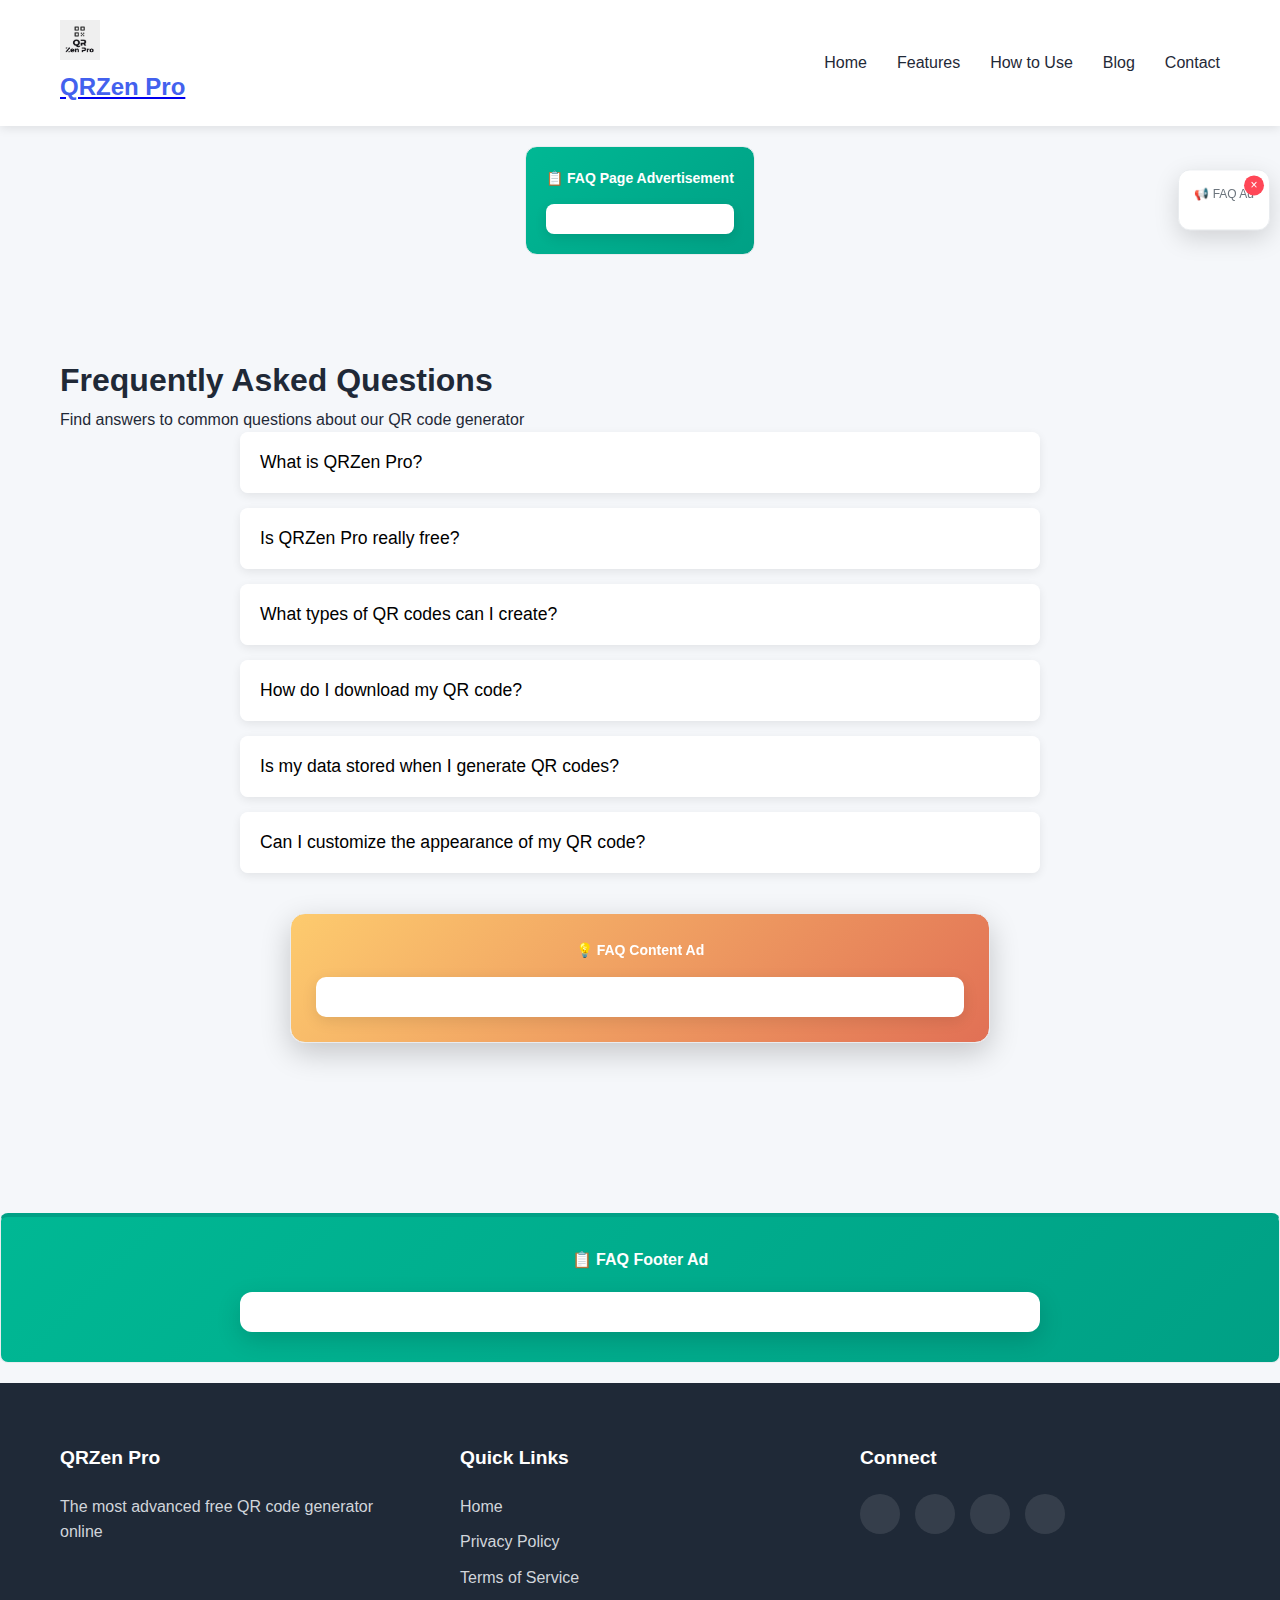
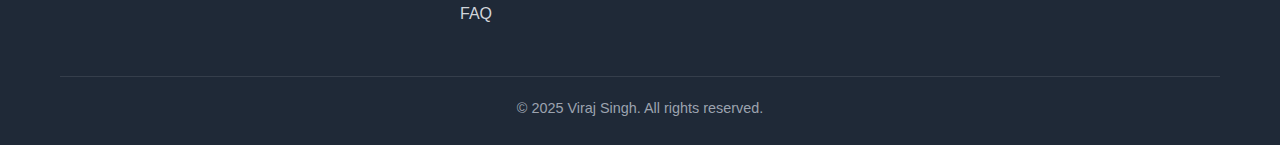
<file: faq.html>
<!DOCTYPE html>
<html lang="en" dir="ltr">
<head>
   <!-- Google tag (gtag.js) -->
<script async src="https://www.googletagmanager.com/gtag/js?id=G-0XXJ455SKZ"></script>
<script>
  window.dataLayer = window.dataLayer || [];
  function gtag(){dataLayer.push(arguments);}
  gtag('js', new Date());

  gtag('config', 'G-0XXJ455SKZ');
</script>
<meta name="google-adsense-account" content="ca-pub-9646131246420811">
    <meta charset="UTF-8">
    <meta name="viewport" content="width=device-width, initial-scale=1.0">
    <title>FAQ | QRZen Pro</title>
    <link rel="stylesheet" href="https://cdnjs.cloudflare.com/ajax/libs/font-awesome/6.4.0/css/all.min.css">
    <link href="https://fonts.googleapis.com/css2?family=Poppins:wght@300;400;500;600;700&display=swap" rel="stylesheet">
    <link rel="stylesheet" href="assets/css/style.css">
    <link rel="stylesheet" href="assets/css/ads.css">
    <link rel="canonical" href="https://qrzen-pro.netlify.app/faq" />

    <!-- Enhanced SEO Meta Tags -->
    <meta name="description" content="Frequently Asked Questions about QRZen Pro - Free QR Code Generator. Find answers about QR code types, downloads, customization, and more.">
    <meta name="keywords" content="QR code FAQ, QR generator help, QR code questions, free QR codes, QR code support">

    <!-- Open Graph Meta Tags -->
    <meta property="og:title" content="FAQ - QRZen Pro | Free QR Code Generator">
    <meta property="og:description" content="Get answers to common questions about our free QR code generator. Learn about QR code types, customization options, and download formats.">
    <meta property="og:url" content="https://qrzen-pro.netlify.app/faq">
    <meta property="og:type" content="website">
    <meta property="og:image" content="https://qrzen-pro.netlify.app/assets/images/social-preview.png">

    <!-- Twitter Meta Tags -->
    <meta name="twitter:card" content="summary_large_image">
    <meta name="twitter:title" content="FAQ - QRZen Pro | Free QR Code Generator">
    <meta name="twitter:description" content="Get answers to common questions about our free QR code generator.">
    <meta name="twitter:image" content="https://qrzen-pro.netlify.app/assets/images/social-preview.png">

    <!-- FAQ Schema Markup -->
    <script type="application/ld+json">
    {
      "@context": "https://schema.org",
      "@type": "FAQPage",
      "mainEntity": [
        {
          "@type": "Question",
          "name": "What is QRZen Pro?",
          "acceptedAnswer": {
            "@type": "Answer",
            "text": "QRZen Pro is a free online tool that allows you to generate custom QR codes for various purposes including URLs, text, contact information, WiFi credentials, and more. Our service requires no registration and works directly in your browser."
          }
        },
        {
          "@type": "Question",
          "name": "Is QRZen Pro really free?",
          "acceptedAnswer": {
            "@type": "Answer",
            "text": "Yes! QRZen Pro is completely free to use with no hidden charges. You can generate unlimited QR codes without any cost or registration requirements."
          }
        },
        {
          "@type": "Question",
          "name": "What types of QR codes can I create?",
          "acceptedAnswer": {
            "@type": "Answer",
            "text": "Our generator supports multiple QR code types: Website URLs, Plain text, Contact information (vCard), Email addresses, Phone numbers, WiFi network credentials, SMS messages, Location coordinates, Social media profiles, and Payment information."
          }
        },
        {
          "@type": "Question",
          "name": "How do I download my QR code?",
          "acceptedAnswer": {
            "@type": "Answer",
            "text": "After generating your QR code, you can download it in two formats: PNG format for general use and printing, or SVG format for scalable vector graphics that maintain quality at any size."
          }
        },
        {
          "@type": "Question",
          "name": "Can I customize the appearance of my QR code?",
          "acceptedAnswer": {
            "@type": "Answer",
            "text": "Yes! You can customize your QR code by changing the color from the default black to any color you prefer, and adjusting the size from 100px to 1000px to suit your needs."
          }
        },
        {
          "@type": "Question",
          "name": "Do QR codes expire?",
          "acceptedAnswer": {
            "@type": "Answer",
            "text": "No, QR codes generated with QRZen Pro do not expire. Once created, they will work indefinitely as long as the content they point to (like a website) remains accessible."
          }
        }
      ]
    }
    </script>
</head>
<body>
    <header>
        <div class="container">
            <nav class="navbar">
                <div class="logo">
                    <a href="/">
                        <img src="logo.jpg" alt="QRZen Pro Logo" width="40" height="40">
                        <h1>QRZen Pro</h1>
                    </a>
                </div>
                <div class="mobile-menu-toggle">
                    <i class="fas fa-bars"></i>
                </div>
                <ul class="nav-links">
                    <li><a href="/">Home</a></li>
                    <li><a href="/#features">Features</a></li>
                    <li><a href="/#how-to-use">How to Use</a></li>
                    <li><a href="/#blog">Blog</a></li>
                    <li><a href="/#contact">Contact</a></li>
                </ul>
            </nav>
        </div>
    </header>

    <!-- Header Ad - Enhanced -->
    <div class="ad-container ad-header" style="text-align: center; margin: 20px auto; padding: 20px; background: linear-gradient(135deg, #00b894 0%, #00a085 100%); border-radius: 12px; max-width: 800px;">
        <div style="font-size: 14px; color: white; margin-bottom: 15px; font-weight: 600;">📋 FAQ Page Advertisement</div>
        <div style="background: white; padding: 15px; border-radius: 8px; box-shadow: 0 4px 12px rgba(0,0,0,0.1);">
            <script type="text/javascript">
                atOptions = {
                    'key' : '5125b7bd589f58b1a252b20be61925f3',
                    'format' : 'iframe',
                    'height' : 90,
                    'width' : 728,
                    'params' : {}
                };
            </script>
            <script type="text/javascript" src="//enjoyingclienthousing.com/5125b7bd589f58b1a252b20be61925f3/invoke.js"></script>
        </div>
    </div>

    <!-- Sidebar Ad (Desktop Only) -->
    <div class="ad-container ad-sidebar" style="position: fixed; right: 10px; top: 20%; z-index: 1000; background: white; padding: 15px; border-radius: 12px; box-shadow: 0 8px 25px rgba(0,0,0,0.15);">
        <div style="font-size: 12px; color: #6c757d; margin-bottom: 10px; text-align: center; font-weight: 500;">📢 FAQ Ad</div>
        <script type="text/javascript">
            atOptions = {
                'key' : '0f8efc4276aec43d3b8fb0e5352229f2',
                'format' : 'iframe',
                'height' : 600,
                'width' : 160,
                'params' : {}
            };
        </script>
        <script type="text/javascript" src="//enjoyingclienthousing.com/0f8efc4276aec43d3b8fb0e5352229f2/invoke.js"></script>
        <button onclick="this.parentElement.style.display='none'" style="position: absolute; top: 5px; right: 5px; background: #ff4757; color: white; border: none; border-radius: 50%; width: 20px; height: 20px; font-size: 12px; cursor: pointer;">×</button>
    </div>

    <main class="faq-page">
        <div class="container">
            <div class="section-header">
                <h1>Frequently Asked Questions</h1>
                <p>Find answers to common questions about our QR code generator</p>
            </div>
            
            <div class="faq-container">
                <div class="faq-item">
                    <button class="faq-question">
                        <span>What is QRZen Pro?</span>
                        <i class="fas fa-chevron-down"></i>
                    </button>
                    <div class="faq-answer">
                        <p>QRZen Pro is a free online tool that allows you to generate custom QR codes for various purposes including URLs, text, contact information, WiFi credentials, and more. Our service requires no registration and works directly in your browser.</p>
                    </div>
                </div>

                <div class="faq-item">
                    <button class="faq-question">
                        <span>Is QRZen Pro really free?</span>
                        <i class="fas fa-chevron-down"></i>
                    </button>
                    <div class="faq-answer">
                        <p>Yes! QRZen Pro is completely free to use with no hidden charges. You can generate unlimited QR codes without any cost or registration requirements.</p>
                    </div>
                </div>

                <div class="faq-item">
                    <button class="faq-question">
                        <span>What types of QR codes can I create?</span>
                        <i class="fas fa-chevron-down"></i>
                    </button>
                    <div class="faq-answer">
                        <p>Our generator supports multiple QR code types:</p>
                        <ul>
                            <li>Website URLs</li>
                            <li>Plain text</li>
                            <li>Contact information (vCard)</li>
                            <li>Email addresses</li>
                            <li>Phone numbers</li>
                            <li>WiFi network credentials</li>
                            <li>SMS messages</li>
                        </ul>
                    </div>
                </div>

                <div class="faq-item">
                    <button class="faq-question">
                        <span>How do I download my QR code?</span>
                        <i class="fas fa-chevron-down"></i>
                    </button>
                    <div class="faq-answer">
                        <p>After generating your QR code, you can download it in two formats:</p>
                        <ol>
                            <li>Click "Download PNG" for a raster image file</li>
                            <li>Click "Download SVG" for a scalable vector graphic</li>
                        </ol>
                        <p>The download will start automatically to your device's default download location.</p>
                    </div>
                </div>

                <div class="faq-item">
                    <button class="faq-question">
                        <span>Is my data stored when I generate QR codes?</span>
                        <i class="fas fa-chevron-down"></i>
                    </button>
                    <div class="faq-answer">
                        <p>No, QRZen Pro processes all data client-side in your browser. We do not store the content of your QR codes on our servers. The generation happens entirely on your device for maximum privacy.</p>
                    </div>
                </div>

                <div class="faq-item">
                    <button class="faq-question">
                        <span>Can I customize the appearance of my QR code?</span>
                        <i class="fas fa-chevron-down"></i>
                    </button>
                    <div class="faq-answer">
                        <p>Yes! Our generator allows you to:</p>
                        <ul>
                            <li>Adjust the size from 100px to 1000px</li>
                            <li>Change the color of the QR code</li>
                            <li>Choose between PNG and SVG formats</li>
                        </ul>
                    </div>
                </div>
            </div>

            <!-- Inline Ad - Enhanced -->
            <div class="ad-container ad-inline" style="text-align: center; margin: 40px auto; padding: 25px; background: linear-gradient(135deg, #fdcb6e 0%, #e17055 100%); border-radius: 15px; max-width: 700px; box-shadow: 0 10px 30px rgba(0,0,0,0.2);">
                <div style="font-size: 14px; color: white; margin-bottom: 15px; font-weight: 600;">💡 FAQ Content Ad</div>
                <div style="background: white; padding: 20px; border-radius: 10px; box-shadow: 0 4px 15px rgba(0,0,0,0.1);">
                    <script type="text/javascript">
                        atOptions = {
                            'key' : '2bd74ef6b3d861eeaafa5a92156d7c01',
                            'format' : 'iframe',
                            'height' : 250,
                            'width' : 300,
                            'params' : {}
                        };
                    </script>
                    <script type="text/javascript" src="//enjoyingclienthousing.com/2bd74ef6b3d861eeaafa5a92156d7c01/invoke.js"></script>
                </div>
            </div>
        </div>
    </main>

    <!-- Footer Ad - Enhanced -->
    <div class="ad-container ad-footer" style="text-align: center; background: linear-gradient(135deg, #00b894 0%, #00a085 100%); padding: 30px; margin-top: 50px; border-top: 4px solid #00a085;">
        <div style="font-size: 16px; color: white; margin-bottom: 20px; font-weight: 600;">📋 FAQ Footer Ad</div>
        <div style="background: white; padding: 20px; border-radius: 12px; box-shadow: 0 8px 25px rgba(0,0,0,0.15); max-width: 800px; margin: 0 auto;">
            <script type="text/javascript">
                atOptions = {
                    'key' : '9333bd4b4b27a7001e433199ee65afe4',
                    'format' : 'iframe',
                    'height' : 60,
                    'width' : 468,
                    'params' : {}
                };
            </script>
            <script type="text/javascript" src="//enjoyingclienthousing.com/9333bd4b4b27a7001e433199ee65afe4/invoke.js"></script>
        </div>
    </div>

    <footer>
        <div class="container">
            <div class="footer-content">
                <div class="footer-section">
                    <h3>QRZen Pro</h3>
                    <p>The most advanced free QR code generator online</p>
                </div>
                <div class="footer-section">
                    <h3>Quick Links</h3>
                    <ul>
                        <li><a href="/index.html">Home</a></li>
                        <li><a href="/privacy-policy">Privacy Policy</a></li>
                        <li><a href="/terms">Terms of Service</a></li>
                        <li><a href="/faq">FAQ</a></li>
                    </ul>
                </div>
                <div class="footer-section">
                    <h3>Connect</h3>
                    <div class="social-links">
                        <a href="https://instagram.com/official_m_viraj" aria-label="Instagram"><i class="fab fa-instagram"></i></a>
                        <a href="https://wa.me/918092363881" aria-label="WhatsApp"><i class="fab fa-whatsapp"></i></a>
                        <a href="tel:+918092363881" aria-label="Call"><i class="fas fa-phone"></i></a>
                        <a href="mailto:virajsinh1316p@gmail.com" aria-label="Email"><i class="fas fa-envelope"></i></a>
                    </div>
                </div>
            </div>
            <div class="copyright">
                <p>&copy; 2025 Viraj Singh. All rights reserved.</p>
            </div>
        </div>
    </footer>

    <!-- Popunder Ads Removed -->

    <script src="assets/js/performance.js"></script>
    <script src="assets/js/script.js" defer></script>
    <script src="assets/js/ads.js" defer></script>
</body>
</html>
</file>
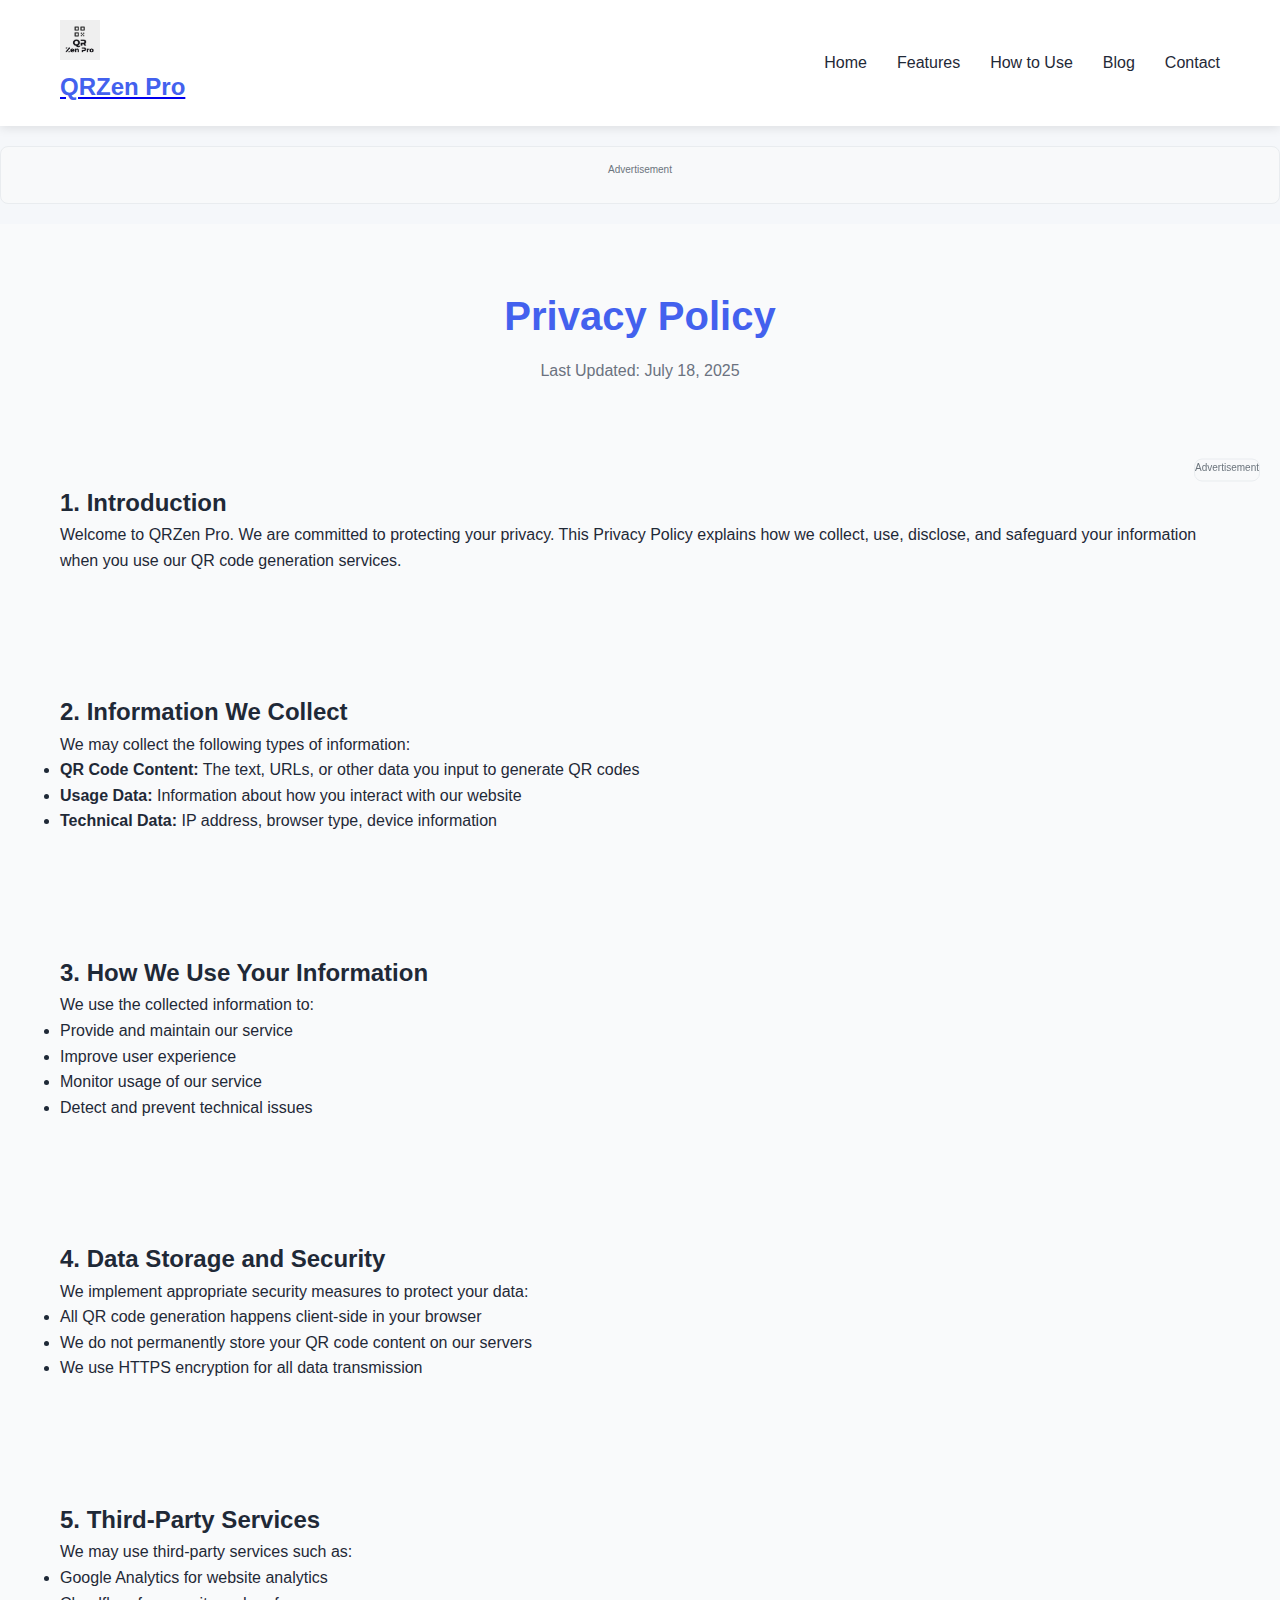
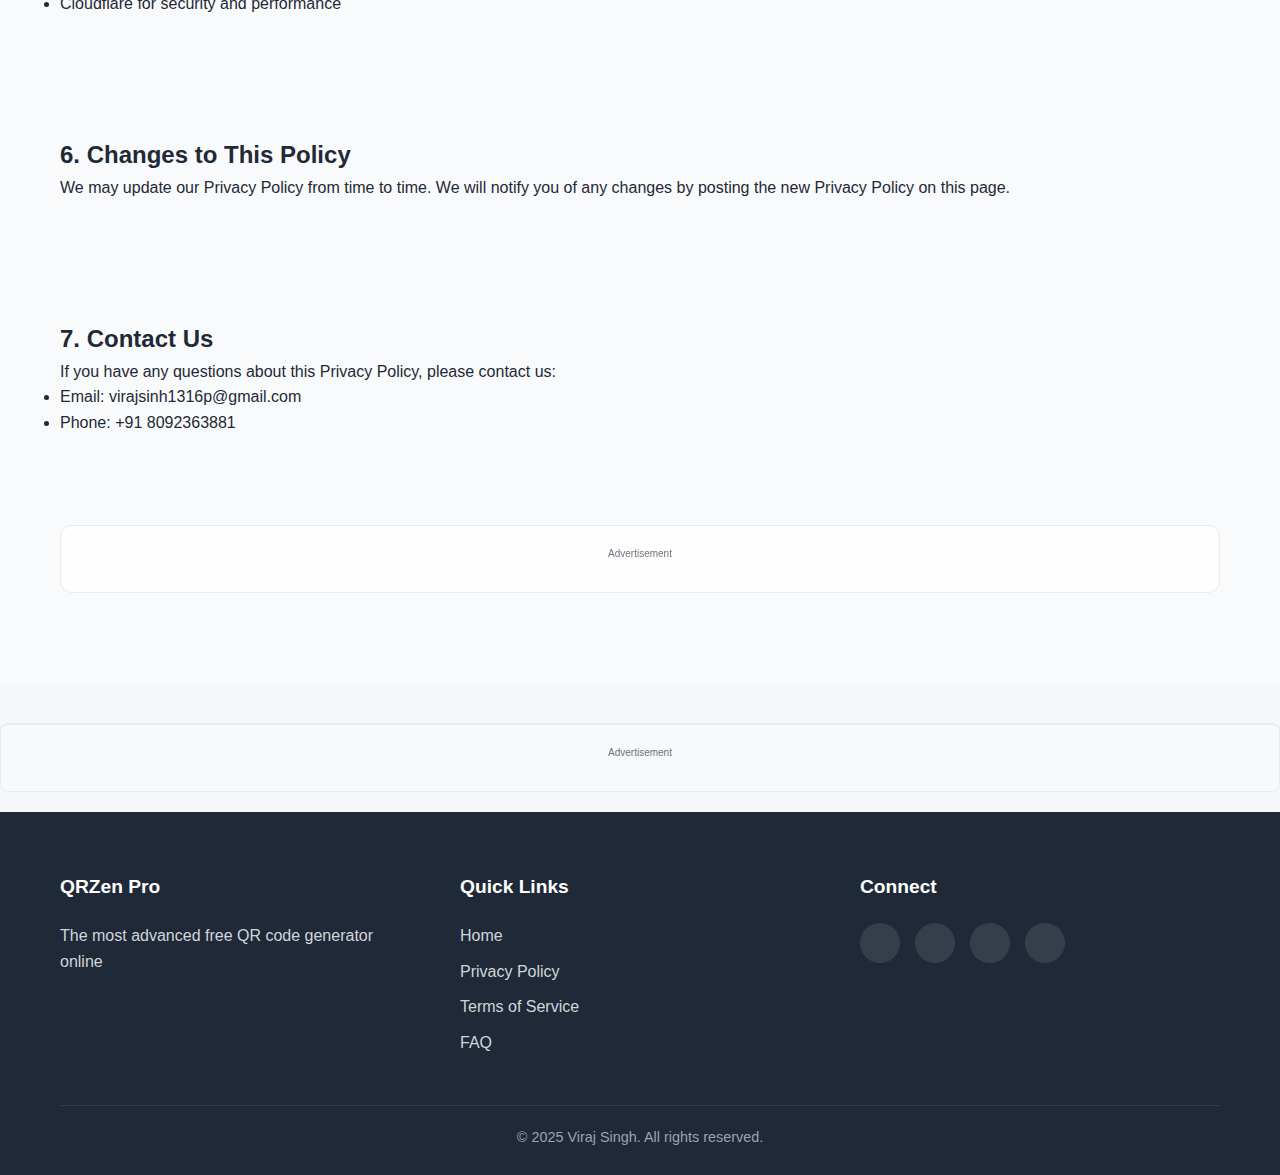
<file: privacy-policy.html>
<!DOCTYPE html>
<html lang="en" dir="ltr">
<head>
    <!-- Google tag (gtag.js) -->
<script async src="https://www.googletagmanager.com/gtag/js?id=G-0XXJ455SKZ"></script>
<script>
  window.dataLayer = window.dataLayer || [];
  function gtag(){dataLayer.push(arguments);}
  gtag('js', new Date());

  gtag('config', 'G-0XXJ455SKZ');
</script>
<meta name="google-adsense-account" content="ca-pub-9646131246420811">
    <meta charset="UTF-8">
    <meta name="viewport" content="width=device-width, initial-scale=1.0">
    <title>Privacy Policy | QRZen Pro</title>
    <link rel="stylesheet" href="https://cdnjs.cloudflare.com/ajax/libs/font-awesome/6.4.0/css/all.min.css">
    <link href="https://fonts.googleapis.com/css2?family=Poppins:wght@300;400;500;600;700&display=swap" rel="stylesheet">
    <link rel="stylesheet" href="assets/css/style.css">
    <link rel="stylesheet" href="assets/css/ads.css">
    <link rel="canonical" href="https://qrzen-pro.netlify.app/privacy-policy" />

    <!-- Enhanced SEO Meta Tags -->
    <meta name="description" content="Privacy Policy for QRZen Pro - Free QR Code Generator. Learn how we protect your data and privacy when using our QR code generation service.">
    <meta name="keywords" content="privacy policy, data protection, QR code privacy, user data, GDPR compliance">

    <!-- Open Graph Meta Tags -->
    <meta property="og:title" content="Privacy Policy - QRZen Pro | Free QR Code Generator">
    <meta property="og:description" content="Our commitment to protecting your privacy and data when using QRZen Pro QR code generator.">
    <meta property="og:url" content="https://qrzen-pro.netlify.app/privacy-policy">
    <meta property="og:type" content="article">
    <meta property="og:image" content="https://qrzen-pro.netlify.app/assets/images/social-preview.png">

    <!-- Article Schema Markup -->
    <script type="application/ld+json">
    {
      "@context": "https://schema.org",
      "@type": "Article",
      "headline": "Privacy Policy - QRZen Pro",
      "description": "Comprehensive privacy policy outlining how QRZen Pro protects user data and privacy",
      "author": {
        "@type": "Person",
        "name": "Viraj Singh",
        "email": "virajsinh1316p@gmail.com"
      },
      "publisher": {
        "@type": "Organization",
        "name": "QRZen Pro",
        "logo": {
          "@type": "ImageObject",
          "url": "https://qrzen-pro.netlify.app/logo.jpg"
        }
      },
      "datePublished": "2024-01-01",
      "dateModified": "2025-07-18",
      "mainEntityOfPage": {
        "@type": "WebPage",
        "@id": "https://qrzen-pro.netlify.app/privacy-policy"
      },
      "image": "https://qrzen-pro.netlify.app/assets/images/social-preview.png",
      "articleSection": "Legal",
      "inLanguage": "en-US",
      "isAccessibleForFree": true,
      "about": {
        "@type": "Thing",
        "name": "Privacy Policy",
        "description": "Legal document outlining data protection practices"
      }
    }
    </script>

    <!-- Breadcrumb Schema -->
    <script type="application/ld+json">
    {
      "@context": "https://schema.org",
      "@type": "BreadcrumbList",
      "itemListElement": [
        {
          "@type": "ListItem",
          "position": 1,
          "name": "Home",
          "item": "https://qrzen-pro.netlify.app/"
        },
        {
          "@type": "ListItem",
          "position": 2,
          "name": "Privacy Policy",
          "item": "https://qrzen-pro.netlify.app/privacy-policy"
        }
      ]
    }
    </script>
</head>
<body>
    <header>
        <div class="container">
            <nav class="navbar">
                <div class="logo">
                    <a href="/">
                        <img src="logo.jpg" alt="QRZen Pro Logo" width="40" height="40">
                        <h1>QRZen Pro</h1>
                    </a>
                </div>
                <div class="mobile-menu-toggle">
                    <i class="fas fa-bars"></i>
                </div>
                <ul class="nav-links">
                    <li><a href="/">Home</a></li>
                    <li><a href="/#features">Features</a></li>
                    <li><a href="/#how-to-use">How to Use</a></li>
                    <li><a href="/#blog">Blog</a></li>
                    <li><a href="/#contact">Contact</a></li>
                </ul>
            </nav>
        </div>
    </header>

    <!-- Header Ad -->
    <div class="ad-container ad-header" style="text-align: center; margin: 20px 0; padding: 15px; background: #f8f9fa; border-radius: 8px;">
        <div style="font-size: 10px; color: #6c757d; margin-bottom: 10px;">Advertisement</div>
        <script type="text/javascript">
            atOptions = {
                'key' : '579a9f8b87b2218fdce51d30ea187e65',
                'format' : 'iframe',
                'height' : 50,
                'width' : 320,
                'params' : {}
            };
        </script>
        <script type="text/javascript" src="//www.highperformanceformat.com/579a9f8b87b2218fdce51d30ea187e65/invoke.js"></script>
    </div>

    <!-- Sidebar Ad (Desktop Only) -->
    <div class="ad-container ad-sidebar" style="position: fixed; right: 20px; top: 50%; transform: translateY(-50%); z-index: 1000; display: none;">
        <div style="font-size: 10px; color: #6c757d; margin-bottom: 5px;">Advertisement</div>
        <script type="text/javascript">
            if (window.innerWidth > 768) {
                document.currentScript.parentElement.style.display = 'block';
                atOptions = {
                    'key' : '8920e6be7b3c4d447825469c76f5cd03',
                    'format' : 'iframe',
                    'height' : 300,
                    'width' : 160,
                    'params' : {}
                };
            }
        </script>
        <script type="text/javascript" src="//www.highperformanceformat.com/8920e6be7b3c4d447825469c76f5cd03/invoke.js"></script>
    </div>

    <main class="policy-page">
        <div class="container">
            <div class="policy-header">
                <h1>Privacy Policy</h1>
                <p>Last Updated: July 18, 2025</p>
            </div>
            
            <div class="policy-content">
                <section>
                    <h2>1. Introduction</h2>
                    <p>Welcome to QRZen Pro. We are committed to protecting your privacy. This Privacy Policy explains how we collect, use, disclose, and safeguard your information when you use our QR code generation services.</p>
                </section>

                <section>
                    <h2>2. Information We Collect</h2>
                    <p>We may collect the following types of information:</p>
                    <ul>
                        <li><strong>QR Code Content:</strong> The text, URLs, or other data you input to generate QR codes</li>
                        <li><strong>Usage Data:</strong> Information about how you interact with our website</li>
                        <li><strong>Technical Data:</strong> IP address, browser type, device information</li>
                    </ul>
                </section>

                <section>
                    <h2>3. How We Use Your Information</h2>
                    <p>We use the collected information to:</p>
                    <ul>
                        <li>Provide and maintain our service</li>
                        <li>Improve user experience</li>
                        <li>Monitor usage of our service</li>
                        <li>Detect and prevent technical issues</li>
                    </ul>
                </section>

                <section>
                    <h2>4. Data Storage and Security</h2>
                    <p>We implement appropriate security measures to protect your data:</p>
                    <ul>
                        <li>All QR code generation happens client-side in your browser</li>
                        <li>We do not permanently store your QR code content on our servers</li>
                        <li>We use HTTPS encryption for all data transmission</li>
                    </ul>
                </section>

                <section>
                    <h2>5. Third-Party Services</h2>
                    <p>We may use third-party services such as:</p>
                    <ul>
                        <li>Google Analytics for website analytics</li>
                        <li>Cloudflare for security and performance</li>
                    </ul>
                </section>

                <section>
                    <h2>6. Changes to This Policy</h2>
                    <p>We may update our Privacy Policy from time to time. We will notify you of any changes by posting the new Privacy Policy on this page.</p>
                </section>

                <section>
                    <h2>7. Contact Us</h2>
                    <p>If you have any questions about this Privacy Policy, please contact us:</p>
                    <ul>
                        <li>Email: virajsinh1316p@gmail.com</li>
                        <li>Phone: +91 8092363881</li>
                    </ul>
                </section>
            </div>

            <!-- Inline Ad -->
            <div class="ad-container ad-inline" style="text-align: center; margin: 30px 0; padding: 20px; background: rgba(255, 255, 255, 0.8); border-radius: 12px;">
                <div style="font-size: 10px; color: #6c757d; margin-bottom: 10px;">Advertisement</div>
                <script type="text/javascript">
                    atOptions = {
                        'key' : '2bd74ef6b3d861eeaafa5a92156d7c01',
                        'format' : 'iframe',
                        'height' : 250,
                        'width' : 300,
                        'params' : {}
                    };
                </script>
                <script type="text/javascript" src="//www.highperformanceformat.com/2bd74ef6b3d861eeaafa5a92156d7c01/invoke.js"></script>
            </div>
        </div>
    </main>

    <!-- Footer Ad -->
    <div class="ad-container ad-footer" style="text-align: center; background: #f8f9fa; padding: 20px; margin-top: 40px; border-top: 2px solid #e9ecef;">
        <div style="font-size: 10px; color: #6c757d; margin-bottom: 10px;">Advertisement</div>
        <script type="text/javascript">
            atOptions = {
                'key' : '9333bd4b4b27a7001e433199ee65afe4',
                'format' : 'iframe',
                'height' : 60,
                'width' : 468,
                'params' : {}
            };
        </script>
        <script type="text/javascript" src="//www.highperformanceformat.com/9333bd4b4b27a7001e433199ee65afe4/invoke.js"></script>
    </div>

    <footer>
        <div class="container">
            <div class="footer-content">
                <div class="footer-section">
                    <h3>QRZen Pro</h3>
                    <p>The most advanced free QR code generator online</p>
                </div>
                <div class="footer-section">
                    <h3>Quick Links</h3>
                    <ul>
                        <li><a href="/">Home</a></li>
                        <li><a href="../privacy-policy">Privacy Policy</a></li>
                        <li><a href="../terms">Terms of Service</a></li>
                        <li><a href="../faq">FAQ</a></li>
                    </ul>
                </div>
                <div class="footer-section">
                    <h3>Connect</h3>
                    <div class="social-links">
                        <a href="https://instagram.com/official_m_viraj" aria-label="Instagram"><i class="fab fa-instagram"></i></a>
                        <a href="https://wa.me/918092363881" aria-label="WhatsApp"><i class="fab fa-whatsapp"></i></a>
                        <a href="tel:+918092363881" aria-label="Call"><i class="fas fa-phone"></i></a>
                        <a href="mailto:virajsinh1316p@gmail.com" aria-label="Email"><i class="fas fa-envelope"></i></a>
                    </div>
                </div>
            </div>
            <div class="copyright">
                <p>&copy; 2025 Viraj Singh. All rights reserved.</p>
            </div>
        </div>
    </footer>

    <script src="assets/js/performance.js"></script>
    <script src="assets/js/script.js" defer></script>
    <script src="assets/js/ads.js" defer></script>
</body>
</html>
</file>
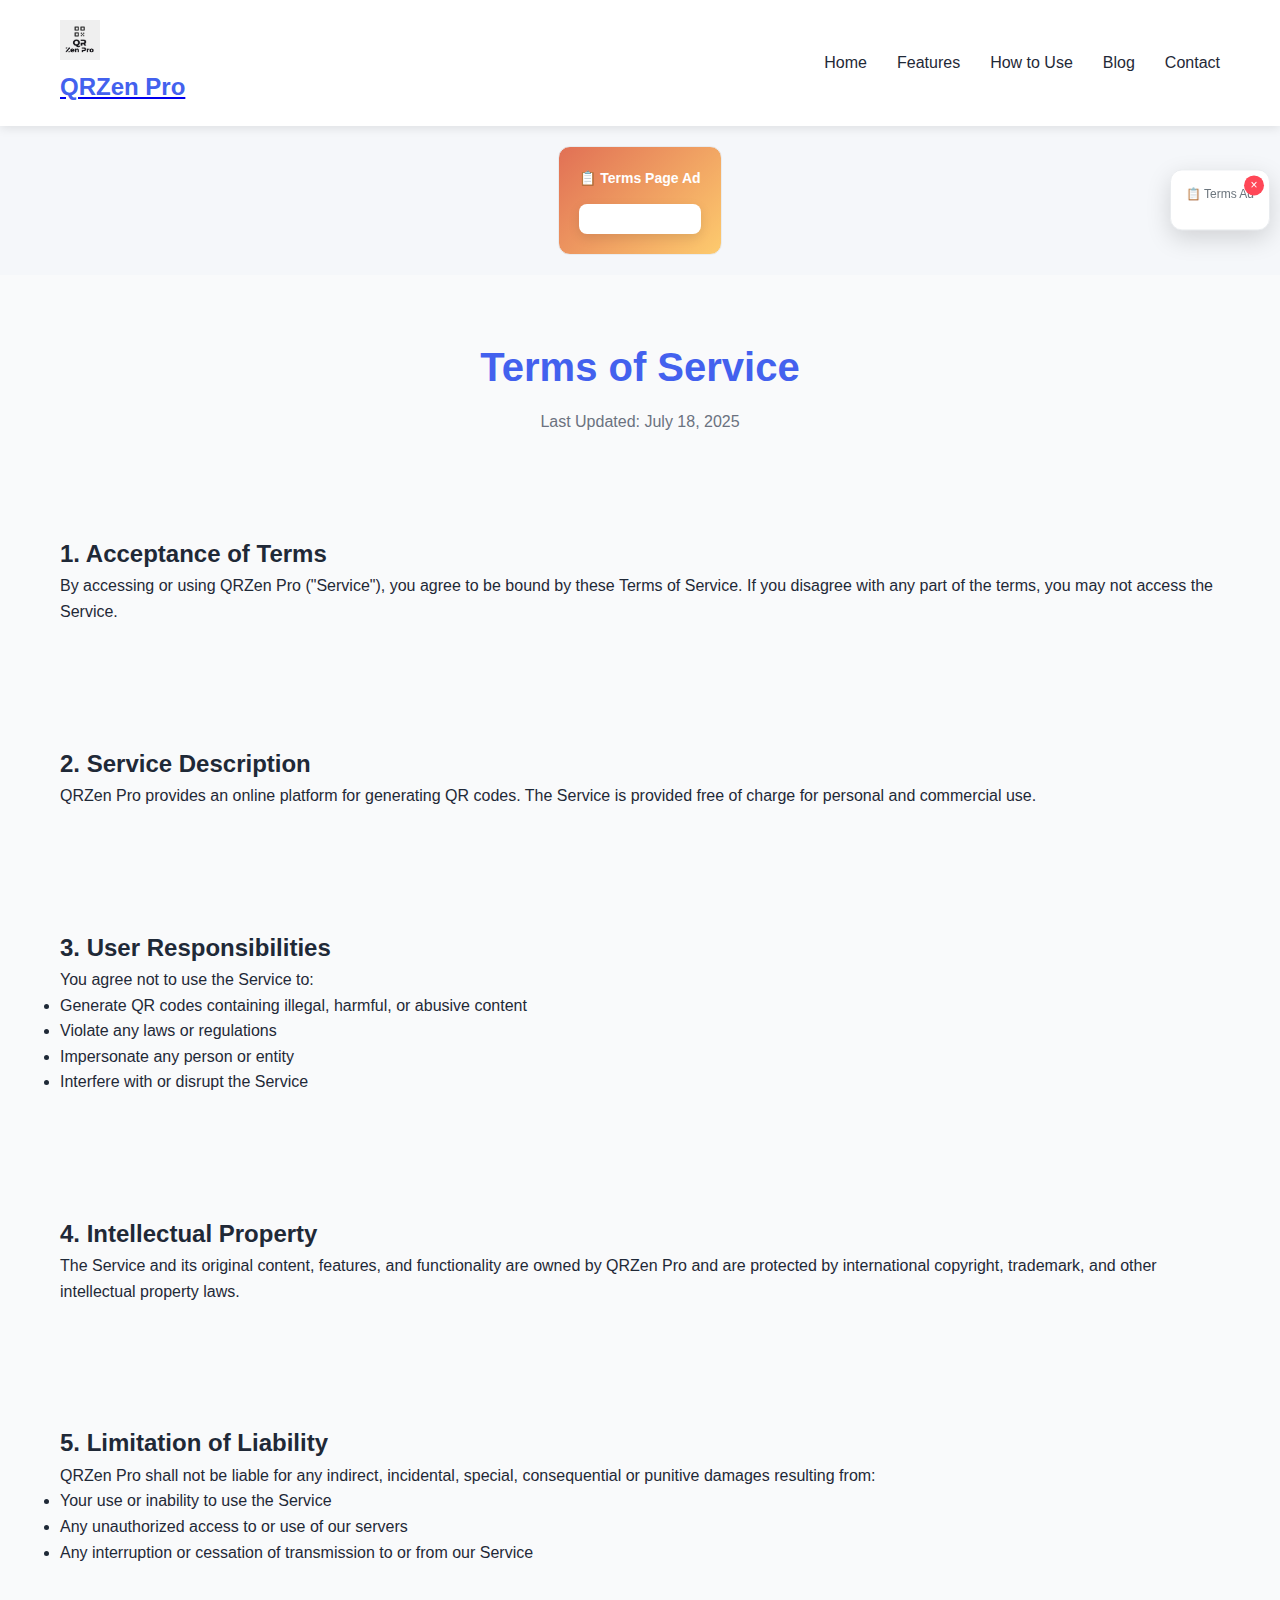
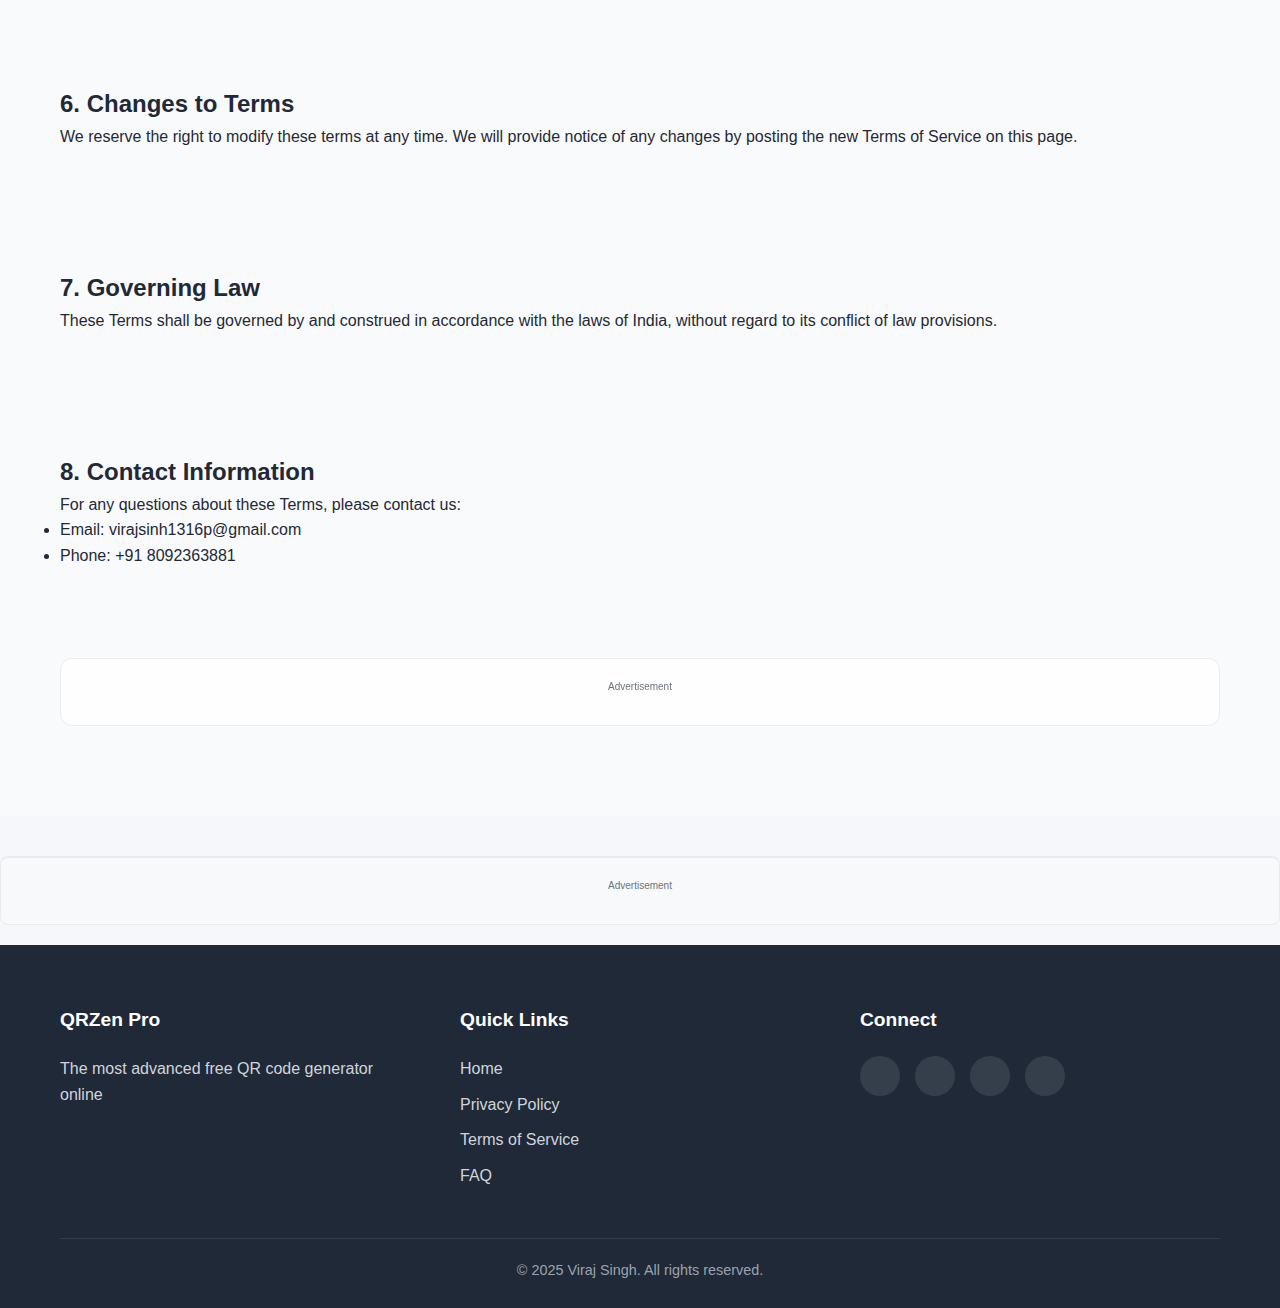
<file: terms.html>
<!DOCTYPE html>
<html lang="en" dir="ltr">
<head>
<!-- Google tag (gtag.js) -->
<script async src="https://www.googletagmanager.com/gtag/js?id=G-0XXJ455SKZ"></script>
<script>
  window.dataLayer = window.dataLayer || [];
  function gtag(){dataLayer.push(arguments);}
  gtag('js', new Date());

  gtag('config', 'G-0XXJ455SKZ');
</script>
<meta name="google-adsense-account" content="ca-pub-9646131246420811">
    <meta charset="UTF-8">
    <meta name="viewport" content="width=device-width, initial-scale=1.0">
    <title>Terms of Service | QRZen Pro</title>
    <link rel="stylesheet" href="https://cdnjs.cloudflare.com/ajax/libs/font-awesome/6.4.0/css/all.min.css">
    <link href="https://fonts.googleapis.com/css2?family=Poppins:wght@300;400;500;600;700&display=swap" rel="stylesheet">
    <link rel="stylesheet" href="assets/css/style.css">
    <link rel="stylesheet" href="assets/css/ads.css">
    <link rel="canonical" href="https://qrzen-pro.netlify.app/terms" />

    <!-- Enhanced SEO Meta Tags -->
    <meta name="description" content="Terms of Service for QRZen Pro - Free QR Code Generator. Read our terms and conditions for using our QR code generation service.">
    <meta name="keywords" content="terms of service, terms and conditions, QR code terms, service agreement, user agreement">

    <!-- Open Graph Meta Tags -->
    <meta property="og:title" content="Terms of Service - QRZen Pro | Free QR Code Generator">
    <meta property="og:description" content="Terms and conditions for using QRZen Pro QR code generator service.">
    <meta property="og:url" content="https://qrzen-pro.netlify.app/terms">
    <meta property="og:type" content="article">
    <meta property="og:image" content="https://qrzen-pro.netlify.app/assets/images/social-preview.png">

    <!-- Article Schema Markup -->
    <script type="application/ld+json">
    {
      "@context": "https://schema.org",
      "@type": "Article",
      "headline": "Terms of Service - QRZen Pro",
      "description": "Terms and conditions governing the use of QRZen Pro QR code generator service",
      "author": {
        "@type": "Person",
        "name": "Viraj Singh",
        "email": "virajsinh1316p@gmail.com"
      },
      "publisher": {
        "@type": "Organization",
        "name": "QRZen Pro",
        "logo": {
          "@type": "ImageObject",
          "url": "https://qrzen-pro.netlify.app/logo.jpg"
        }
      },
      "datePublished": "2024-01-01",
      "dateModified": "2025-07-18",
      "mainEntityOfPage": {
        "@type": "WebPage",
        "@id": "https://qrzen-pro.netlify.app/terms"
      },
      "image": "https://qrzen-pro.netlify.app/assets/images/social-preview.png",
      "articleSection": "Legal",
      "inLanguage": "en-US",
      "isAccessibleForFree": true,
      "about": {
        "@type": "Thing",
        "name": "Terms of Service",
        "description": "Legal agreement between service provider and users"
      }
    }
    </script>

    <!-- Breadcrumb Schema -->
    <script type="application/ld+json">
    {
      "@context": "https://schema.org",
      "@type": "BreadcrumbList",
      "itemListElement": [
        {
          "@type": "ListItem",
          "position": 1,
          "name": "Home",
          "item": "https://qrzen-pro.netlify.app/"
        },
        {
          "@type": "ListItem",
          "position": 2,
          "name": "Terms of Service",
          "item": "https://qrzen-pro.netlify.app/terms"
        }
      ]
    }
    </script>
</head>
<body>
    <header>
        <div class="container">
            <nav class="navbar">
                <div class="logo">
                    <a href="/">
                        <img src="/logo.jpg" alt="QRZen Pro Logo" width="40" height="40">
                        <h1>QRZen Pro</h1>
                    </a>
                </div>
                <div class="mobile-menu-toggle">
                    <i class="fas fa-bars"></i>
                </div>
                <ul class="nav-links">
                    <li><a href="/">Home</a></li>
                    <li><a href="/#features">Features</a></li>
                    <li><a href="/#how-to-use">How to Use</a></li>
                    <li><a href="/#blog">Blog</a></li>
                    <li><a href="/#contact">Contact</a></li>
                </ul>
            </nav>
        </div>
    </header>

    <!-- Header Ad - Terms Enhanced -->
    <div class="ad-container ad-header" style="text-align: center; margin: 20px auto; padding: 20px; background: linear-gradient(135deg, #e17055 0%, #fdcb6e 100%); border-radius: 12px; max-width: 800px;">
        <div style="font-size: 14px; color: white; margin-bottom: 15px; font-weight: 600;">📋 Terms Page Ad</div>
        <div style="background: white; padding: 15px; border-radius: 8px; box-shadow: 0 4px 12px rgba(0,0,0,0.1);">
            <script type="text/javascript">
                atOptions = {
                    'key' : '5125b7bd589f58b1a252b20be61925f3',
                    'format' : 'iframe',
                    'height' : 90,
                    'width' : 728,
                    'params' : {}
                };
            </script>
            <script type="text/javascript" src="//www.highperformanceformat.com/5125b7bd589f58b1a252b20be61925f3/invoke.js"></script>
        </div>
    </div>

    <!-- Sidebar Ad - Terms -->
    <div class="ad-container ad-sidebar" style="position: fixed; right: 10px; top: 20%; z-index: 1000; background: white; padding: 15px; border-radius: 12px; box-shadow: 0 8px 25px rgba(0,0,0,0.15);">
        <div style="font-size: 12px; color: #6c757d; margin-bottom: 10px; text-align: center; font-weight: 500;">📋 Terms Ad</div>
        <script type="text/javascript">
            atOptions = {
                'key' : '8920e6be7b3c4d447825469c76f5cd03',
                'format' : 'iframe',
                'height' : 300,
                'width' : 160,
                'params' : {}
            };
        </script>
        <script type="text/javascript" src="//www.highperformanceformat.com/8920e6be7b3c4d447825469c76f5cd03/invoke.js"></script>
        <button onclick="this.parentElement.style.display='none'" style="position: absolute; top: 5px; right: 5px; background: #ff4757; color: white; border: none; border-radius: 50%; width: 20px; height: 20px; font-size: 12px; cursor: pointer;">×</button>
    </div>

    <main class="policy-page">
        <div class="container">
            <div class="policy-header">
                <h1>Terms of Service</h1>
                <p>Last Updated: July 18, 2025</p>
            </div>
            
            <div class="policy-content">
                <section>
                    <h2>1. Acceptance of Terms</h2>
                    <p>By accessing or using QRZen Pro ("Service"), you agree to be bound by these Terms of Service. If you disagree with any part of the terms, you may not access the Service.</p>
                </section>

                <section>
                    <h2>2. Service Description</h2>
                    <p>QRZen Pro provides an online platform for generating QR codes. The Service is provided free of charge for personal and commercial use.</p>
                </section>

                <section>
                    <h2>3. User Responsibilities</h2>
                    <p>You agree not to use the Service to:</p>
                    <ul>
                        <li>Generate QR codes containing illegal, harmful, or abusive content</li>
                        <li>Violate any laws or regulations</li>
                        <li>Impersonate any person or entity</li>
                        <li>Interfere with or disrupt the Service</li>
                    </ul>
                </section>

                <section>
                    <h2>4. Intellectual Property</h2>
                    <p>The Service and its original content, features, and functionality are owned by QRZen Pro and are protected by international copyright, trademark, and other intellectual property laws.</p>
                </section>

                <section>
                    <h2>5. Limitation of Liability</h2>
                    <p>QRZen Pro shall not be liable for any indirect, incidental, special, consequential or punitive damages resulting from:</p>
                    <ul>
                        <li>Your use or inability to use the Service</li>
                        <li>Any unauthorized access to or use of our servers</li>
                        <li>Any interruption or cessation of transmission to or from our Service</li>
                    </ul>
                </section>

                <section>
                    <h2>6. Changes to Terms</h2>
                    <p>We reserve the right to modify these terms at any time. We will provide notice of any changes by posting the new Terms of Service on this page.</p>
                </section>

                <section>
                    <h2>7. Governing Law</h2>
                    <p>These Terms shall be governed by and construed in accordance with the laws of India, without regard to its conflict of law provisions.</p>
                </section>

                <section>
                    <h2>8. Contact Information</h2>
                    <p>For any questions about these Terms, please contact us:</p>
                    <ul>
                        <li>Email: virajsinh1316p@gmail.com</li>
                        <li>Phone: +91 8092363881</li>
                    </ul>
                </section>
            </div>

            <!-- Inline Ad -->
            <div class="ad-container ad-inline" style="text-align: center; margin: 30px 0; padding: 20px; background: rgba(255, 255, 255, 0.8); border-radius: 12px;">
                <div style="font-size: 10px; color: #6c757d; margin-bottom: 10px;">Advertisement</div>
                <script type="text/javascript">
                    atOptions = {
                        'key' : '2bd74ef6b3d861eeaafa5a92156d7c01',
                        'format' : 'iframe',
                        'height' : 250,
                        'width' : 300,
                        'params' : {}
                    };
                </script>
                <script type="text/javascript" src="//www.highperformanceformat.com/2bd74ef6b3d861eeaafa5a92156d7c01/invoke.js"></script>
            </div>
        </div>
    </main>

    <!-- Footer Ad -->
    <div class="ad-container ad-footer" style="text-align: center; background: #f8f9fa; padding: 20px; margin-top: 40px; border-top: 2px solid #e9ecef;">
        <div style="font-size: 10px; color: #6c757d; margin-bottom: 10px;">Advertisement</div>
        <script type="text/javascript">
            atOptions = {
                'key' : '9333bd4b4b27a7001e433199ee65afe4',
                'format' : 'iframe',
                'height' : 60,
                'width' : 468,
                'params' : {}
            };
        </script>
        <script type="text/javascript" src="//www.highperformanceformat.com/9333bd4b4b27a7001e433199ee65afe4/invoke.js"></script>
    </div>

    <footer>
        <div class="container">
            <div class="footer-content">
                <div class="footer-section">
                    <h3>QRZen Pro</h3>
                    <p>The most advanced free QR code generator online</p>
                </div>
                <div class="footer-section">
                    <h3>Quick Links</h3>
                    <ul>
                        <li><a href="/">Home</a></li>
                        <li><a href="/privacy-policy">Privacy Policy</a></li>
                        <li><a href="/terms">Terms of Service</a></li>
                        <li><a href="/faq">FAQ</a></li>
                    </ul>
                </div>
                <div class="footer-section">
                    <h3>Connect</h3>
                    <div class="social-links">
                        <a href="https://instagram.com/official_m_viraj" aria-label="Instagram"><i class="fab fa-instagram"></i></a>
                        <a href="https://wa.me/918092363881" aria-label="WhatsApp"><i class="fab fa-whatsapp"></i></a>
                        <a href="tel:+918092363881" aria-label="Call"><i class="fas fa-phone"></i></a>
                        <a href="mailto:virajsinh1316p@gmail.com" aria-label="Email"><i class="fas fa-envelope"></i></a>
                    </div>
                </div>
            </div>
            <div class="copyright">
                <p>&copy; 2025 Viraj Singh. All rights reserved.</p>
            </div>
        </div>
    </footer>

    <script src="assets/js/performance.js"></script>
    <script src="assets/js/script.js" defer></script>
    <script src="assets/js/ads.js" defer></script>
</body>
</html>
</file>
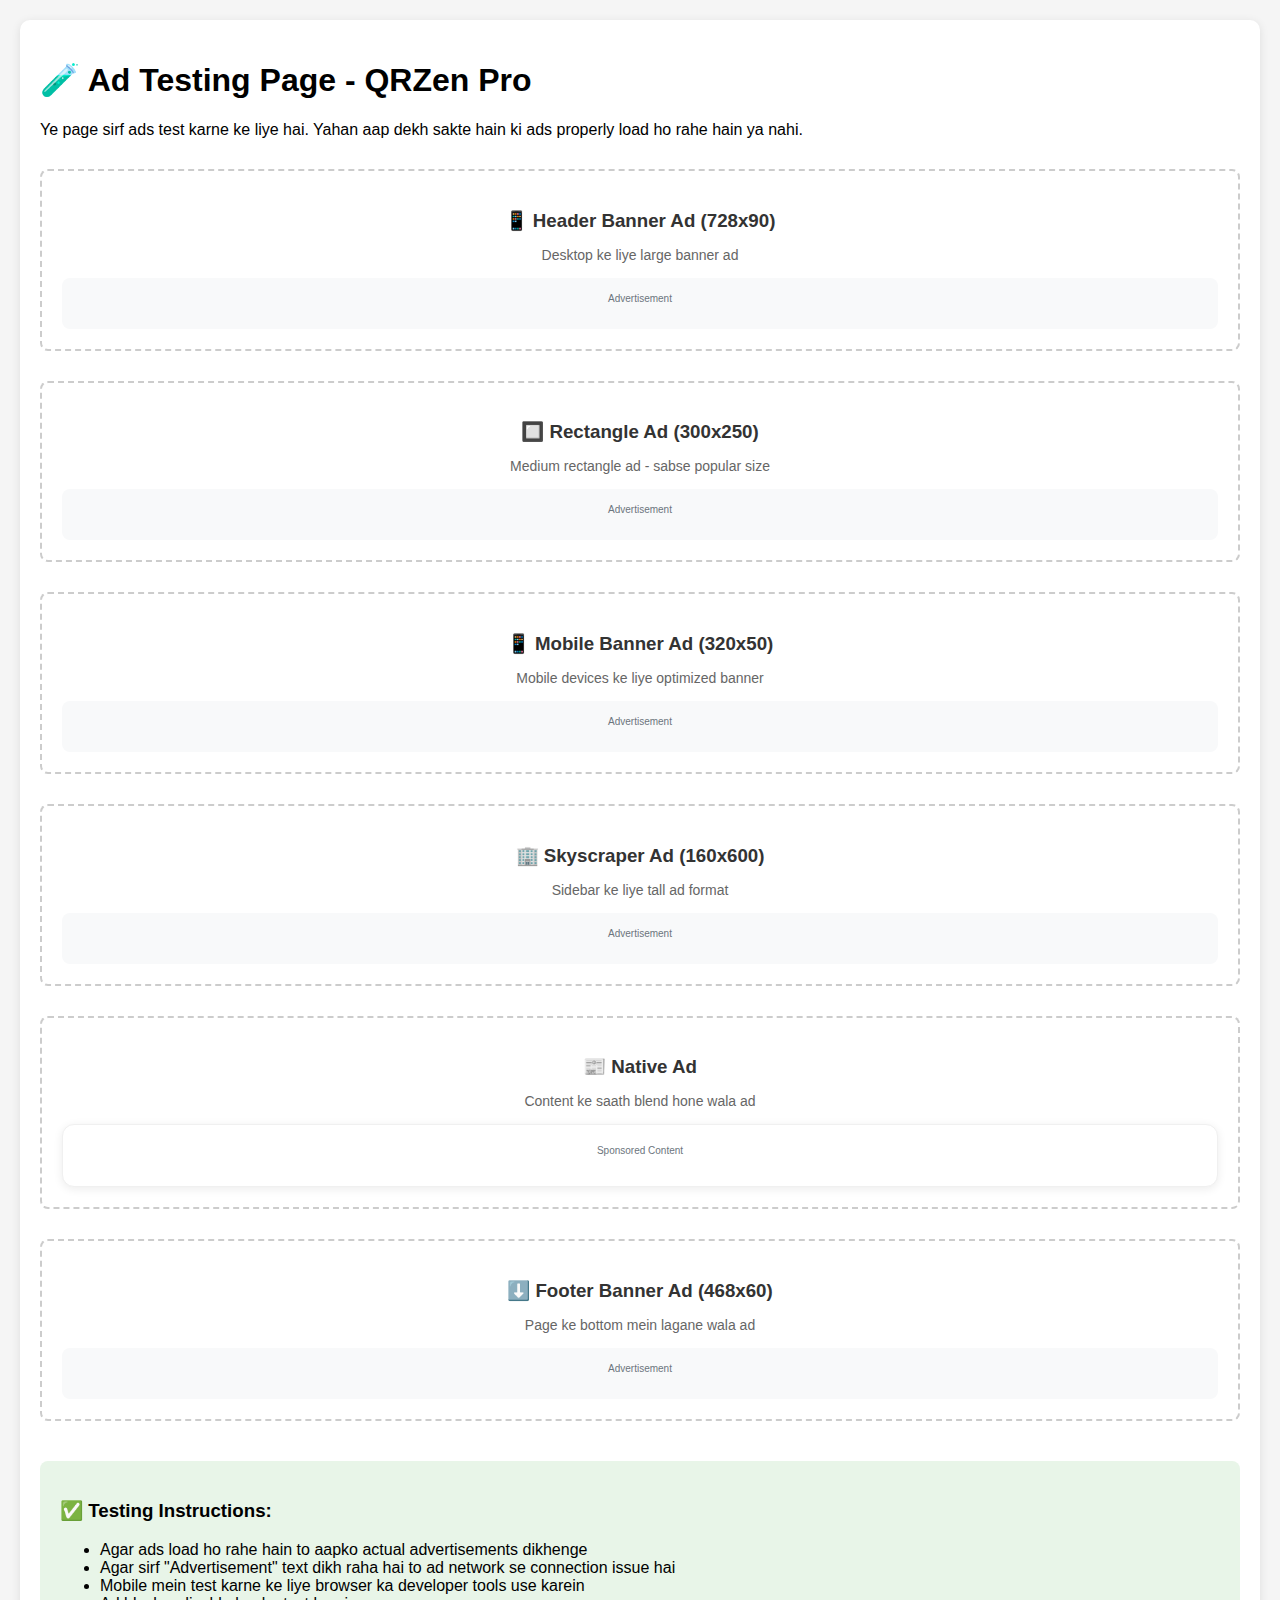
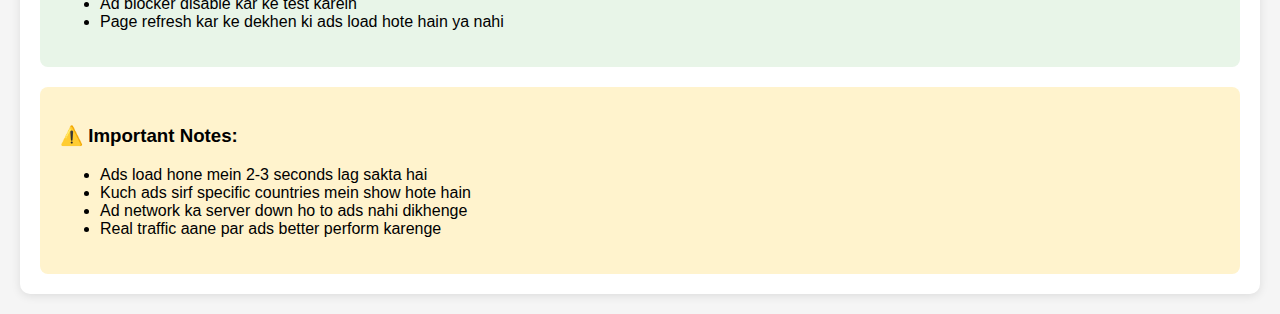
<file: test-ads.html>
<!DOCTYPE html>
<html lang="en">
<head>
    <meta charset="UTF-8">
    <meta name="viewport" content="width=device-width, initial-scale=1.0">
    <title>Ad Test Page - QRZen Pro</title>
    <style>
        body {
            font-family: Arial, sans-serif;
            margin: 0;
            padding: 20px;
            background: #f5f5f5;
        }
        .test-container {
            max-width: 1200px;
            margin: 0 auto;
            background: white;
            padding: 20px;
            border-radius: 10px;
            box-shadow: 0 2px 10px rgba(0,0,0,0.1);
        }
        .ad-test {
            margin: 30px 0;
            padding: 20px;
            border: 2px dashed #ccc;
            border-radius: 8px;
            text-align: center;
        }
        .ad-test h3 {
            color: #333;
            margin-bottom: 15px;
        }
        .ad-test p {
            color: #666;
            font-size: 14px;
            margin-bottom: 15px;
        }
    </style>
</head>
<body>
    <div class="test-container">
        <h1>🧪 Ad Testing Page - QRZen Pro</h1>
        <p>Ye page sirf ads test karne ke liye hai. Yahan aap dekh sakte hain ki ads properly load ho rahe hain ya nahi.</p>
        
        <!-- Test Ad 1: Banner 728x90 -->
        <div class="ad-test">
            <h3>📱 Header Banner Ad (728x90)</h3>
            <p>Desktop ke liye large banner ad</p>
            <div style="background: #f8f9fa; padding: 15px; border-radius: 8px;">
                <div style="font-size: 10px; color: #6c757d; margin-bottom: 10px;">Advertisement</div>
                <script type="text/javascript">
                    atOptions = {
                        'key' : '5125b7bd589f58b1a252b20be61925f3',
                        'format' : 'iframe',
                        'height' : 90,
                        'width' : 728,
                        'params' : {}
                    };
                </script>
                <script type="text/javascript" src="//www.highperformanceformat.com/5125b7bd589f58b1a252b20be61925f3/invoke.js"></script>
            </div>
        </div>

        <!-- Test Ad 2: Rectangle 300x250 -->
        <div class="ad-test">
            <h3>🔲 Rectangle Ad (300x250)</h3>
            <p>Medium rectangle ad - sabse popular size</p>
            <div style="background: #f8f9fa; padding: 15px; border-radius: 8px;">
                <div style="font-size: 10px; color: #6c757d; margin-bottom: 10px;">Advertisement</div>
                <script type="text/javascript">
                    atOptions = {
                        'key' : '2bd74ef6b3d861eeaafa5a92156d7c01',
                        'format' : 'iframe',
                        'height' : 250,
                        'width' : 300,
                        'params' : {}
                    };
                </script>
                <script type="text/javascript" src="//www.highperformanceformat.com/2bd74ef6b3d861eeaafa5a92156d7c01/invoke.js"></script>
            </div>
        </div>

        <!-- Test Ad 3: Mobile Banner 320x50 -->
        <div class="ad-test">
            <h3>📱 Mobile Banner Ad (320x50)</h3>
            <p>Mobile devices ke liye optimized banner</p>
            <div style="background: #f8f9fa; padding: 15px; border-radius: 8px;">
                <div style="font-size: 10px; color: #6c757d; margin-bottom: 10px;">Advertisement</div>
                <script type="text/javascript">
                    atOptions = {
                        'key' : '579a9f8b87b2218fdce51d30ea187e65',
                        'format' : 'iframe',
                        'height' : 50,
                        'width' : 320,
                        'params' : {}
                    };
                </script>
                <script type="text/javascript" src="//www.highperformanceformat.com/579a9f8b87b2218fdce51d30ea187e65/invoke.js"></script>
            </div>
        </div>

        <!-- Test Ad 4: Skyscraper 160x600 -->
        <div class="ad-test">
            <h3>🏢 Skyscraper Ad (160x600)</h3>
            <p>Sidebar ke liye tall ad format</p>
            <div style="background: #f8f9fa; padding: 15px; border-radius: 8px;">
                <div style="font-size: 10px; color: #6c757d; margin-bottom: 10px;">Advertisement</div>
                <script type="text/javascript">
                    atOptions = {
                        'key' : '0f8efc4276aec43d3b8fb0e5352229f2',
                        'format' : 'iframe',
                        'height' : 600,
                        'width' : 160,
                        'params' : {}
                    };
                </script>
                <script type="text/javascript" src="//www.highperformanceformat.com/0f8efc4276aec43d3b8fb0e5352229f2/invoke.js"></script>
            </div>
        </div>

        <!-- Test Ad 5: Native Ad -->
        <div class="ad-test">
            <h3>📰 Native Ad</h3>
            <p>Content ke saath blend hone wala ad</p>
            <div style="background: white; border-radius: 12px; padding: 20px; box-shadow: 0 2px 10px rgba(0, 0, 0, 0.08); border: 1px solid #f0f0f0;">
                <div style="font-size: 10px; color: #6c757d; margin-bottom: 10px;">Sponsored Content</div>
                <script async="async" data-cfasync="false" src="//pl27191491.profitableratecpm.com/8fd590db0da4fe1df46c9a9f297ff25a/invoke.js"></script>
                <div id="container-8fd590db0da4fe1df46c9a9f297ff25a"></div>
            </div>
        </div>

        <!-- Test Ad 6: Footer Banner 468x60 -->
        <div class="ad-test">
            <h3>⬇️ Footer Banner Ad (468x60)</h3>
            <p>Page ke bottom mein lagane wala ad</p>
            <div style="background: #f8f9fa; padding: 15px; border-radius: 8px;">
                <div style="font-size: 10px; color: #6c757d; margin-bottom: 10px;">Advertisement</div>
                <script type="text/javascript">
                    atOptions = {
                        'key' : '9333bd4b4b27a7001e433199ee65afe4',
                        'format' : 'iframe',
                        'height' : 60,
                        'width' : 468,
                        'params' : {}
                    };
                </script>
                <script type="text/javascript" src="//www.highperformanceformat.com/9333bd4b4b27a7001e433199ee65afe4/invoke.js"></script>
            </div>
        </div>

        <div style="margin-top: 40px; padding: 20px; background: #e8f5e8; border-radius: 8px;">
            <h3>✅ Testing Instructions:</h3>
            <ul>
                <li>Agar ads load ho rahe hain to aapko actual advertisements dikhenge</li>
                <li>Agar sirf "Advertisement" text dikh raha hai to ad network se connection issue hai</li>
                <li>Mobile mein test karne ke liye browser ka developer tools use karein</li>
                <li>Ad blocker disable kar ke test karein</li>
                <li>Page refresh kar ke dekhen ki ads load hote hain ya nahi</li>
            </ul>
        </div>

        <div style="margin-top: 20px; padding: 20px; background: #fff3cd; border-radius: 8px;">
            <h3>⚠️ Important Notes:</h3>
            <ul>
                <li>Ads load hone mein 2-3 seconds lag sakta hai</li>
                <li>Kuch ads sirf specific countries mein show hote hain</li>
                <li>Ad network ka server down ho to ads nahi dikhenge</li>
                <li>Real traffic aane par ads better perform karenge</li>
            </ul>
        </div>
    </div>

    <script>
        // Simple ad loading status checker
        setTimeout(() => {
            const adContainers = document.querySelectorAll('.ad-test');
            let loadedAds = 0;
            
            adContainers.forEach(container => {
                const iframes = container.querySelectorAll('iframe');
                if (iframes.length > 0) {
                    loadedAds++;
                }
            });
            
            console.log(`${loadedAds} out of ${adContainers.length} ads loaded successfully`);
            
            if (loadedAds === 0) {
                console.warn('No ads loaded. Check ad blocker or network connection.');
            }
        }, 5000);
    </script>
</body>
</html>
</file>
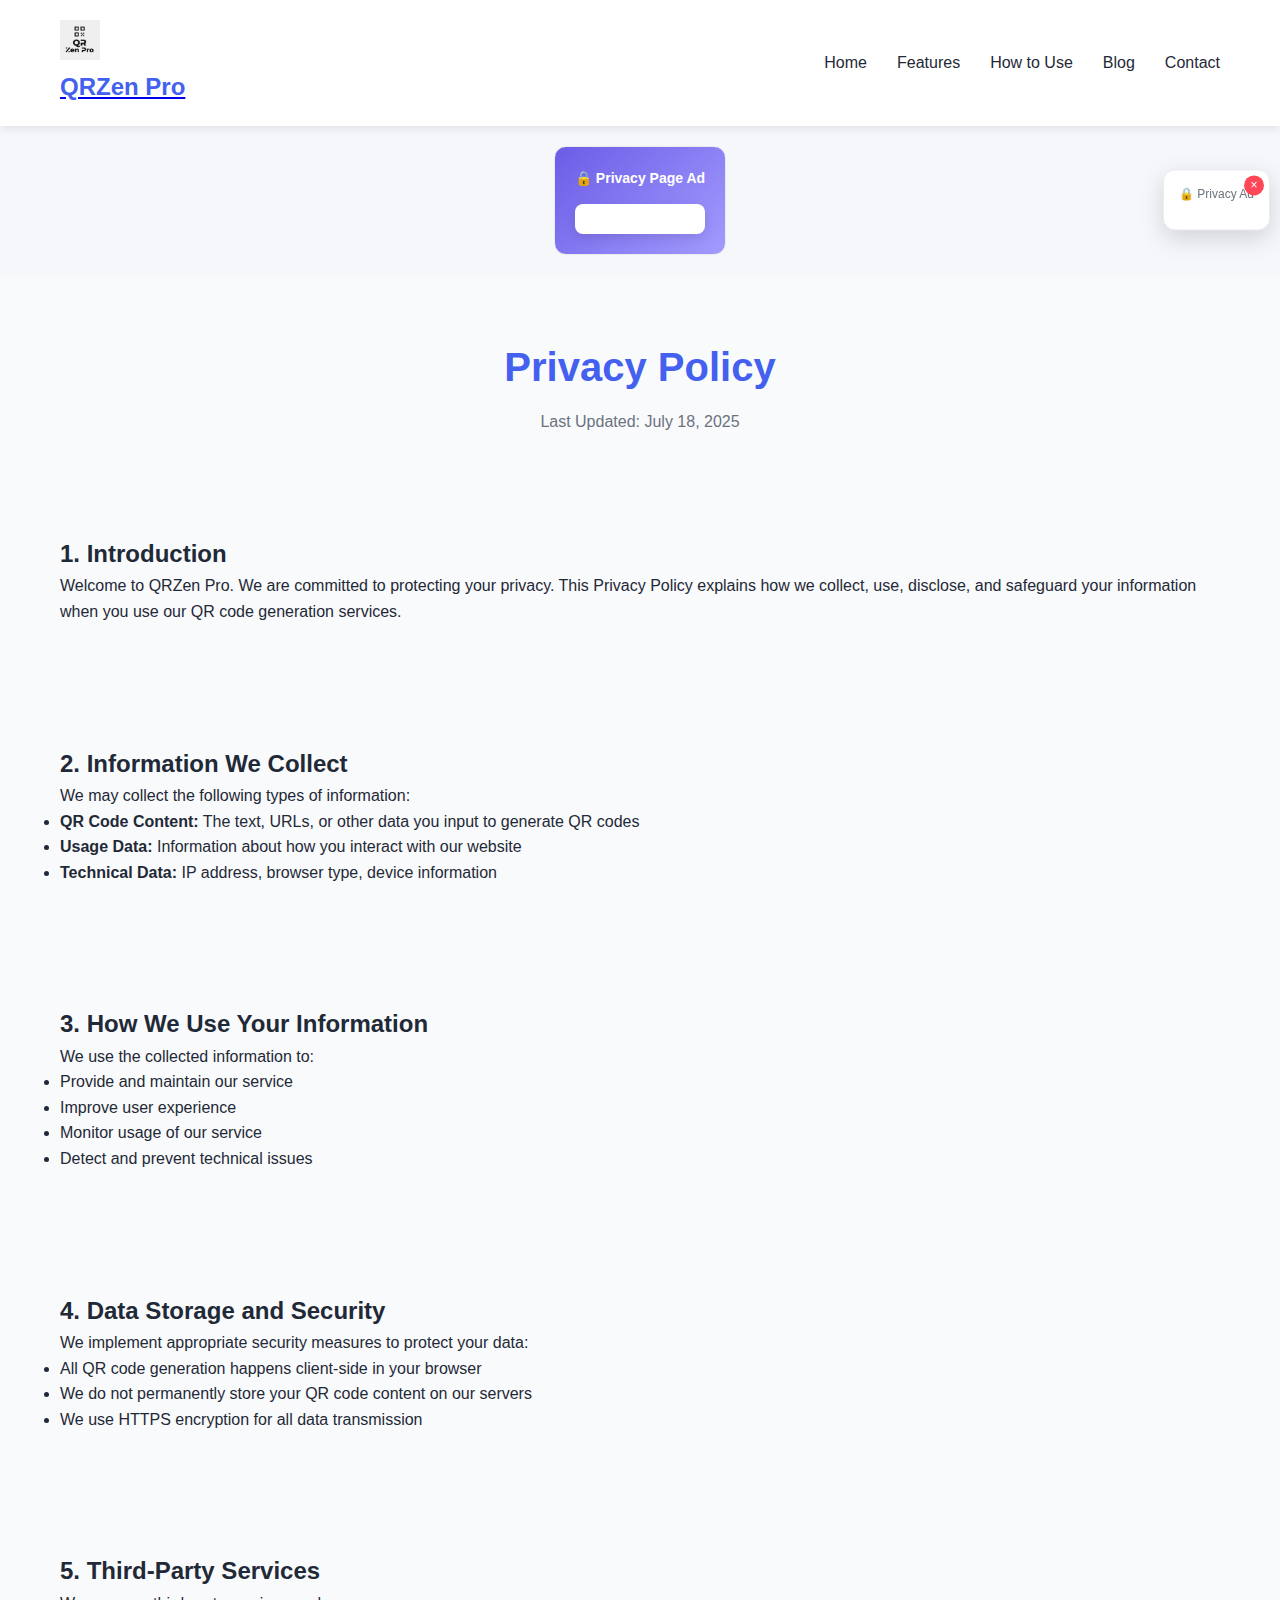
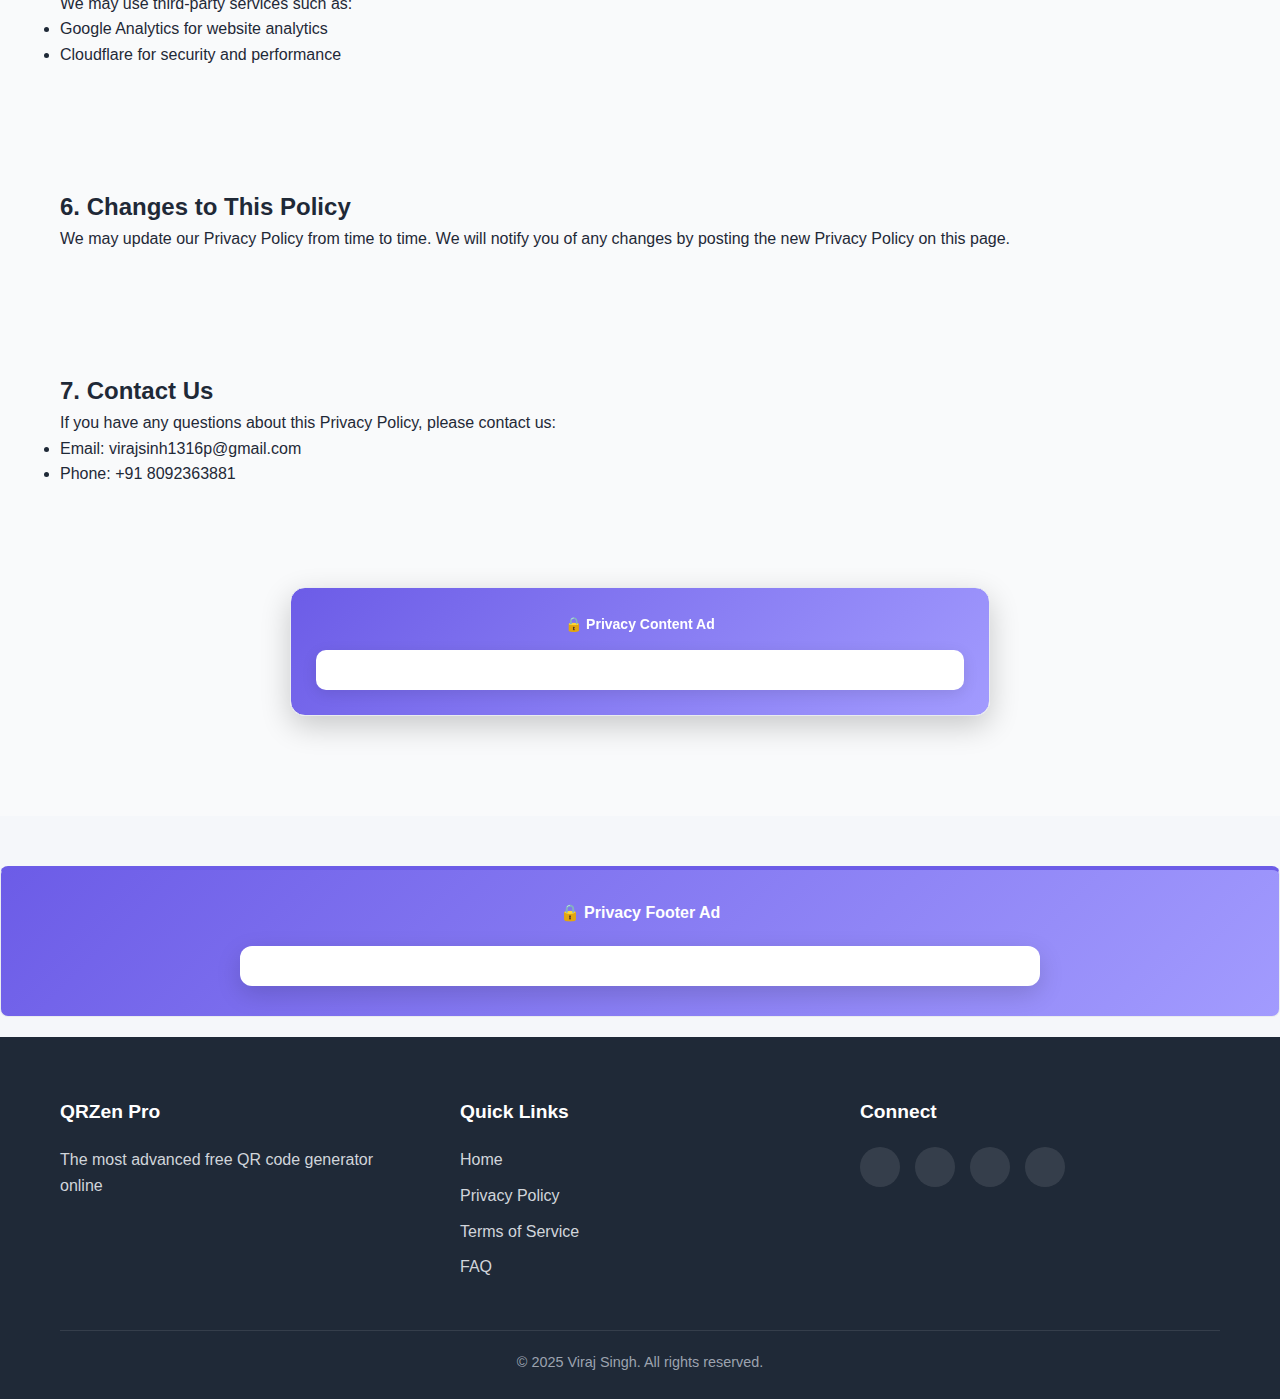
<file: Qrzen-pro-main/privacy-policy.html>
<!DOCTYPE html>
<html lang="en" dir="ltr">
<head>
    <!-- Google tag (gtag.js) -->
<script async src="https://www.googletagmanager.com/gtag/js?id=G-0XXJ455SKZ"></script>
<script>
  window.dataLayer = window.dataLayer || [];
  function gtag(){dataLayer.push(arguments);}
  gtag('js', new Date());

  gtag('config', 'G-0XXJ455SKZ');
</script>
<meta name="google-adsense-account" content="ca-pub-9646131246420811">
    <meta charset="UTF-8">
    <meta name="viewport" content="width=device-width, initial-scale=1.0">
    <title>Privacy Policy | QRZen Pro</title>
    <link rel="stylesheet" href="https://cdnjs.cloudflare.com/ajax/libs/font-awesome/6.4.0/css/all.min.css">
    <link href="https://fonts.googleapis.com/css2?family=Poppins:wght@300;400;500;600;700&display=swap" rel="stylesheet">
    <link rel="stylesheet" href="assets/css/style.css">
    <link rel="stylesheet" href="assets/css/ads.css">
    <link rel="canonical" href="https://qrzen-pro.netlify.app/privacy-policy" />

    <!-- Enhanced SEO Meta Tags -->
    <meta name="description" content="Privacy Policy for QRZen Pro - Free QR Code Generator. Learn how we protect your data and privacy when using our QR code generation service.">
    <meta name="keywords" content="privacy policy, data protection, QR code privacy, user data, GDPR compliance">

    <!-- Open Graph Meta Tags -->
    <meta property="og:title" content="Privacy Policy - QRZen Pro | Free QR Code Generator">
    <meta property="og:description" content="Our commitment to protecting your privacy and data when using QRZen Pro QR code generator.">
    <meta property="og:url" content="https://qrzen-pro.netlify.app/privacy-policy">
    <meta property="og:type" content="article">
    <meta property="og:image" content="https://qrzen-pro.netlify.app/assets/images/social-preview.png">

    <!-- Article Schema Markup -->
    <script type="application/ld+json">
    {
      "@context": "https://schema.org",
      "@type": "Article",
      "headline": "Privacy Policy - QRZen Pro",
      "description": "Comprehensive privacy policy outlining how QRZen Pro protects user data and privacy",
      "author": {
        "@type": "Person",
        "name": "Viraj Singh",
        "email": "virajsinh1316p@gmail.com"
      },
      "publisher": {
        "@type": "Organization",
        "name": "QRZen Pro",
        "logo": {
          "@type": "ImageObject",
          "url": "https://qrzen-pro.netlify.app/logo.jpg"
        }
      },
      "datePublished": "2024-01-01",
      "dateModified": "2025-07-18",
      "mainEntityOfPage": {
        "@type": "WebPage",
        "@id": "https://qrzen-pro.netlify.app/privacy-policy"
      },
      "image": "https://qrzen-pro.netlify.app/assets/images/social-preview.png",
      "articleSection": "Legal",
      "inLanguage": "en-US",
      "isAccessibleForFree": true,
      "about": {
        "@type": "Thing",
        "name": "Privacy Policy",
        "description": "Legal document outlining data protection practices"
      }
    }
    </script>

    <!-- Breadcrumb Schema -->
    <script type="application/ld+json">
    {
      "@context": "https://schema.org",
      "@type": "BreadcrumbList",
      "itemListElement": [
        {
          "@type": "ListItem",
          "position": 1,
          "name": "Home",
          "item": "https://qrzen-pro.netlify.app/"
        },
        {
          "@type": "ListItem",
          "position": 2,
          "name": "Privacy Policy",
          "item": "https://qrzen-pro.netlify.app/privacy-policy"
        }
      ]
    }
    </script>
</head>
<body>
    <header>
        <div class="container">
            <nav class="navbar">
                <div class="logo">
                    <a href="/">
                        <img src="logo.jpg" alt="QRZen Pro Logo" width="40" height="40">
                        <h1>QRZen Pro</h1>
                    </a>
                </div>
                <div class="mobile-menu-toggle">
                    <i class="fas fa-bars"></i>
                </div>
                <ul class="nav-links">
                    <li><a href="/">Home</a></li>
                    <li><a href="/#features">Features</a></li>
                    <li><a href="/#how-to-use">How to Use</a></li>
                    <li><a href="/#blog">Blog</a></li>
                    <li><a href="/#contact">Contact</a></li>
                </ul>
            </nav>
        </div>
    </header>

    <!-- Header Ad - Privacy Enhanced -->
    <div class="ad-container ad-header" style="text-align: center; margin: 20px auto; padding: 20px; background: linear-gradient(135deg, #6c5ce7 0%, #a29bfe 100%); border-radius: 12px; max-width: 800px;">
        <div style="font-size: 14px; color: white; margin-bottom: 15px; font-weight: 600;">🔒 Privacy Page Ad</div>
        <div style="background: white; padding: 15px; border-radius: 8px; box-shadow: 0 4px 12px rgba(0,0,0,0.1);">
            <script type="text/javascript">
                atOptions = {
                    'key' : '5125b7bd589f58b1a252b20be61925f3',
                    'format' : 'iframe',
                    'height' : 90,
                    'width' : 728,
                    'params' : {}
                };
            </script>
            <script type="text/javascript" src="//enjoyingclienthousing.com/5125b7bd589f58b1a252b20be61925f3/invoke.js"></script>
        </div>
    </div>

    <!-- Sidebar Ad - Privacy -->
    <div class="ad-container ad-sidebar" style="position: fixed; right: 10px; top: 20%; z-index: 1000; background: white; padding: 15px; border-radius: 12px; box-shadow: 0 8px 25px rgba(0,0,0,0.15);">
        <div style="font-size: 12px; color: #6c757d; margin-bottom: 10px; text-align: center; font-weight: 500;">🔒 Privacy Ad</div>
        <script type="text/javascript">
            atOptions = {
                'key' : '8920e6be7b3c4d447825469c76f5cd03',
                'format' : 'iframe',
                'height' : 300,
                'width' : 160,
                'params' : {}
            };
        </script>
        <script type="text/javascript" src="//enjoyingclienthousing.com/8920e6be7b3c4d447825469c76f5cd03/invoke.js"></script>
        <button onclick="this.parentElement.style.display='none'" style="position: absolute; top: 5px; right: 5px; background: #ff4757; color: white; border: none; border-radius: 50%; width: 20px; height: 20px; font-size: 12px; cursor: pointer;">×</button>
    </div>

    <main class="policy-page">
        <div class="container">
            <div class="policy-header">
                <h1>Privacy Policy</h1>
                <p>Last Updated: July 18, 2025</p>
            </div>
            
            <div class="policy-content">
                <section>
                    <h2>1. Introduction</h2>
                    <p>Welcome to QRZen Pro. We are committed to protecting your privacy. This Privacy Policy explains how we collect, use, disclose, and safeguard your information when you use our QR code generation services.</p>
                </section>

                <section>
                    <h2>2. Information We Collect</h2>
                    <p>We may collect the following types of information:</p>
                    <ul>
                        <li><strong>QR Code Content:</strong> The text, URLs, or other data you input to generate QR codes</li>
                        <li><strong>Usage Data:</strong> Information about how you interact with our website</li>
                        <li><strong>Technical Data:</strong> IP address, browser type, device information</li>
                    </ul>
                </section>

                <section>
                    <h2>3. How We Use Your Information</h2>
                    <p>We use the collected information to:</p>
                    <ul>
                        <li>Provide and maintain our service</li>
                        <li>Improve user experience</li>
                        <li>Monitor usage of our service</li>
                        <li>Detect and prevent technical issues</li>
                    </ul>
                </section>

                <section>
                    <h2>4. Data Storage and Security</h2>
                    <p>We implement appropriate security measures to protect your data:</p>
                    <ul>
                        <li>All QR code generation happens client-side in your browser</li>
                        <li>We do not permanently store your QR code content on our servers</li>
                        <li>We use HTTPS encryption for all data transmission</li>
                    </ul>
                </section>

                <section>
                    <h2>5. Third-Party Services</h2>
                    <p>We may use third-party services such as:</p>
                    <ul>
                        <li>Google Analytics for website analytics</li>
                        <li>Cloudflare for security and performance</li>
                    </ul>
                </section>

                <section>
                    <h2>6. Changes to This Policy</h2>
                    <p>We may update our Privacy Policy from time to time. We will notify you of any changes by posting the new Privacy Policy on this page.</p>
                </section>

                <section>
                    <h2>7. Contact Us</h2>
                    <p>If you have any questions about this Privacy Policy, please contact us:</p>
                    <ul>
                        <li>Email: virajsinh1316p@gmail.com</li>
                        <li>Phone: +91 8092363881</li>
                    </ul>
                </section>
            </div>

            <!-- Inline Ad - Privacy Enhanced -->
            <div class="ad-container ad-inline" style="text-align: center; margin: 40px auto; padding: 25px; background: linear-gradient(135deg, #6c5ce7 0%, #a29bfe 100%); border-radius: 15px; max-width: 700px; box-shadow: 0 10px 30px rgba(0,0,0,0.2);">
                <div style="font-size: 14px; color: white; margin-bottom: 15px; font-weight: 600;">🔒 Privacy Content Ad</div>
                <div style="background: white; padding: 20px; border-radius: 10px; box-shadow: 0 4px 15px rgba(0,0,0,0.1);">
                    <script type="text/javascript">
                        atOptions = {
                            'key' : '2bd74ef6b3d861eeaafa5a92156d7c01',
                            'format' : 'iframe',
                            'height' : 250,
                            'width' : 300,
                            'params' : {}
                        };
                    </script>
                    <script type="text/javascript" src="//enjoyingclienthousing.com/2bd74ef6b3d861eeaafa5a92156d7c01/invoke.js"></script>
                </div>
            </div>
        </div>
    </main>

    <!-- Footer Ad - Privacy Enhanced -->
    <div class="ad-container ad-footer" style="text-align: center; background: linear-gradient(135deg, #6c5ce7 0%, #a29bfe 100%); padding: 30px; margin-top: 50px; border-top: 4px solid #6c5ce7;">
        <div style="font-size: 16px; color: white; margin-bottom: 20px; font-weight: 600;">🔒 Privacy Footer Ad</div>
        <div style="background: white; padding: 20px; border-radius: 12px; box-shadow: 0 8px 25px rgba(0,0,0,0.15); max-width: 800px; margin: 0 auto;">
            <script type="text/javascript">
                atOptions = {
                    'key' : '9333bd4b4b27a7001e433199ee65afe4',
                    'format' : 'iframe',
                    'height' : 60,
                    'width' : 468,
                    'params' : {}
                };
            </script>
            <script type="text/javascript" src="//enjoyingclienthousing.com/9333bd4b4b27a7001e433199ee65afe4/invoke.js"></script>
        </div>
    </div>

    <!-- Popunder Ads Removed -->

    <footer>
        <div class="container">
            <div class="footer-content">
                <div class="footer-section">
                    <h3>QRZen Pro</h3>
                    <p>The most advanced free QR code generator online</p>
                </div>
                <div class="footer-section">
                    <h3>Quick Links</h3>
                    <ul>
                        <li><a href="/">Home</a></li>
                        <li><a href="../privacy-policy">Privacy Policy</a></li>
                        <li><a href="../terms">Terms of Service</a></li>
                        <li><a href="../faq">FAQ</a></li>
                    </ul>
                </div>
                <div class="footer-section">
                    <h3>Connect</h3>
                    <div class="social-links">
                        <a href="https://instagram.com/official_m_viraj" aria-label="Instagram"><i class="fab fa-instagram"></i></a>
                        <a href="https://wa.me/918092363881" aria-label="WhatsApp"><i class="fab fa-whatsapp"></i></a>
                        <a href="tel:+918092363881" aria-label="Call"><i class="fas fa-phone"></i></a>
                        <a href="mailto:virajsinh1316p@gmail.com" aria-label="Email"><i class="fas fa-envelope"></i></a>
                    </div>
                </div>
            </div>
            <div class="copyright">
                <p>&copy; 2025 Viraj Singh. All rights reserved.</p>
            </div>
        </div>
    </footer>

    <script src="assets/js/performance.js"></script>
    <script src="assets/js/script.js" defer></script>
    <script src="assets/js/ads.js" defer></script>
</body>
</html>
</file>
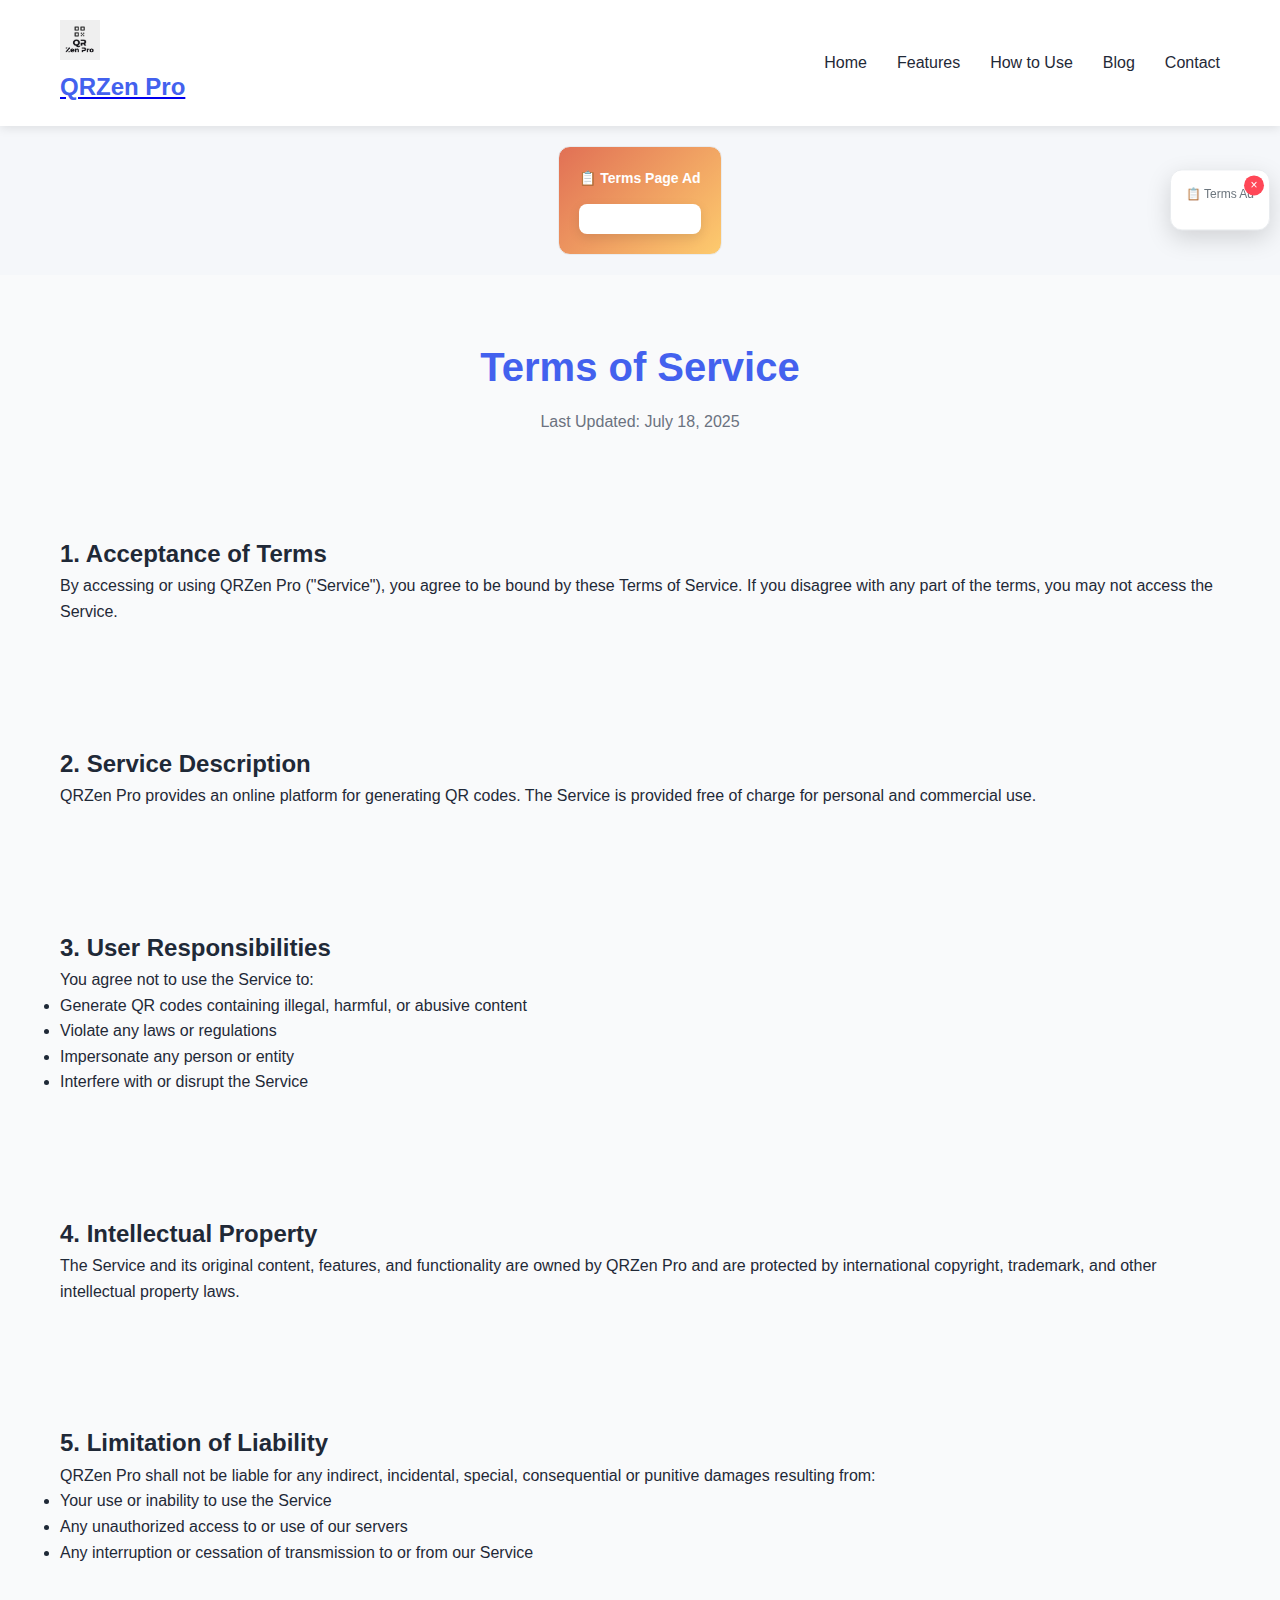
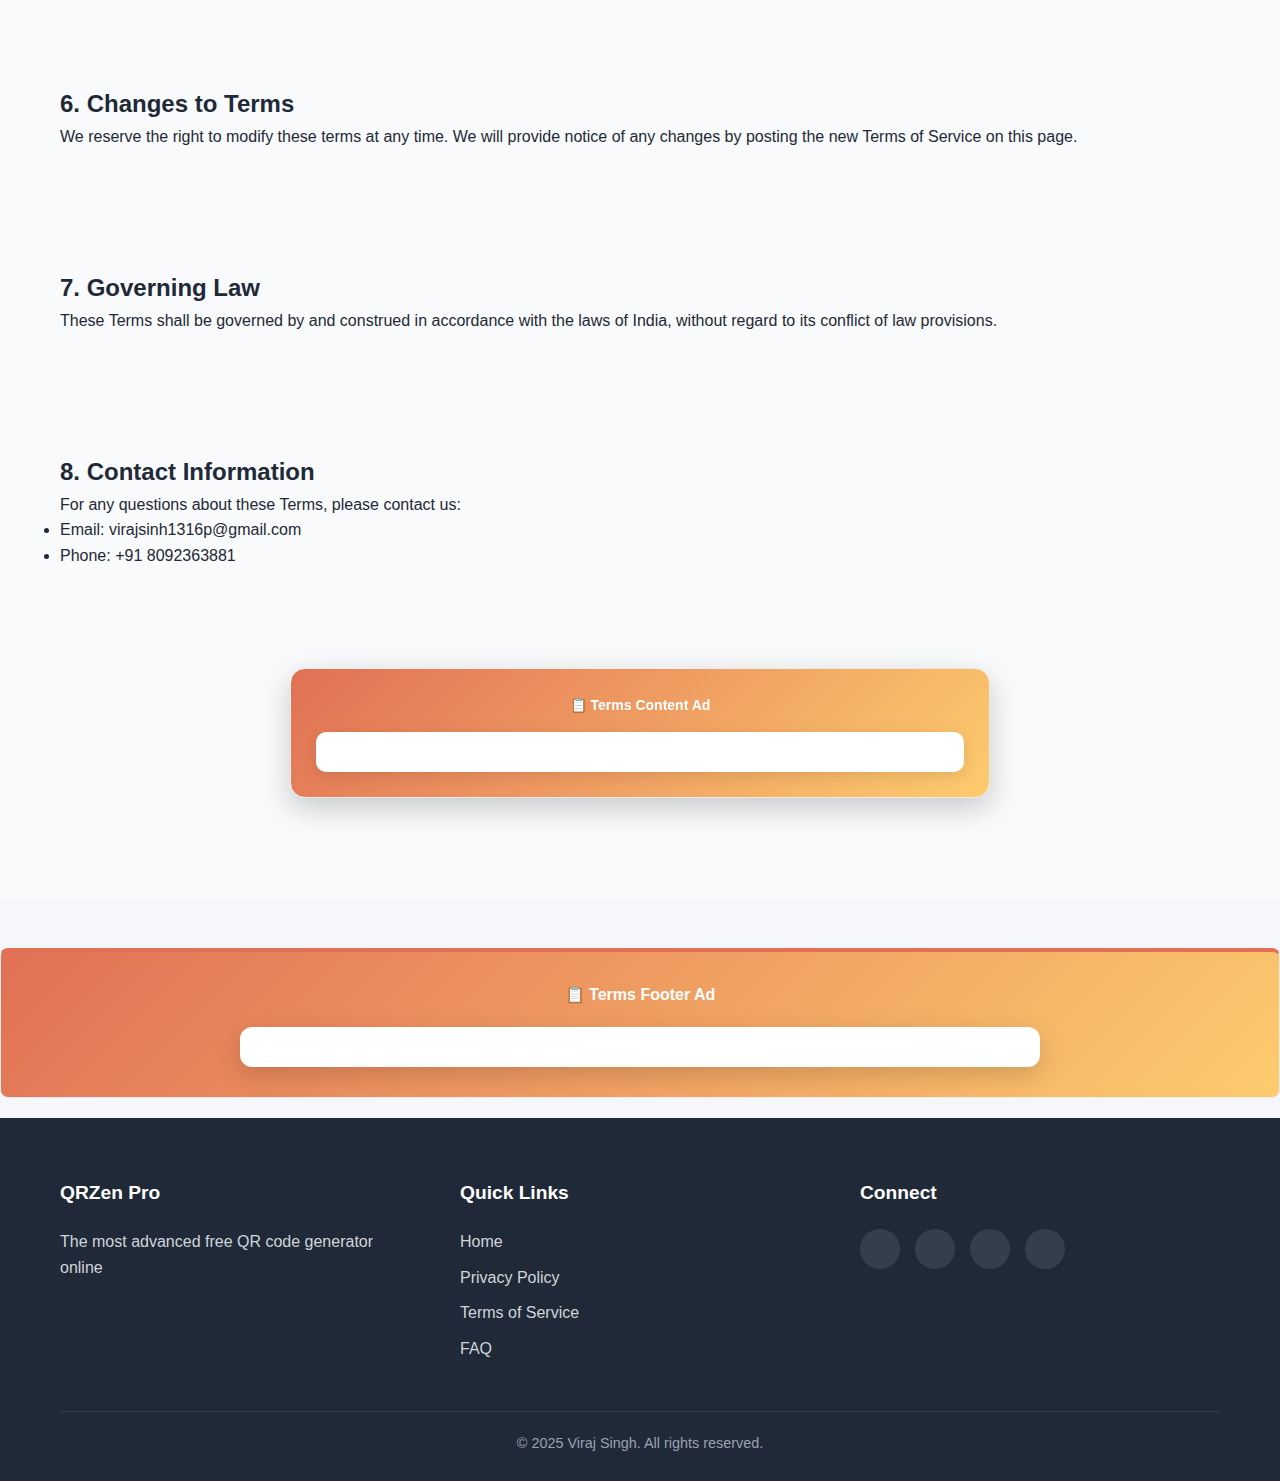
<file: Qrzen-pro-main/terms.html>
<!DOCTYPE html>
<html lang="en" dir="ltr">
<head>
<!-- Google tag (gtag.js) -->
<script async src="https://www.googletagmanager.com/gtag/js?id=G-0XXJ455SKZ"></script>
<script>
  window.dataLayer = window.dataLayer || [];
  function gtag(){dataLayer.push(arguments);}
  gtag('js', new Date());

  gtag('config', 'G-0XXJ455SKZ');
</script>
<meta name="google-adsense-account" content="ca-pub-9646131246420811">
    <meta charset="UTF-8">
    <meta name="viewport" content="width=device-width, initial-scale=1.0">
    <title>Terms of Service | QRZen Pro</title>
    <link rel="stylesheet" href="https://cdnjs.cloudflare.com/ajax/libs/font-awesome/6.4.0/css/all.min.css">
    <link href="https://fonts.googleapis.com/css2?family=Poppins:wght@300;400;500;600;700&display=swap" rel="stylesheet">
    <link rel="stylesheet" href="assets/css/style.css">
    <link rel="stylesheet" href="assets/css/ads.css">
    <link rel="canonical" href="https://qrzen-pro.netlify.app/terms" />

    <!-- Enhanced SEO Meta Tags -->
    <meta name="description" content="Terms of Service for QRZen Pro - Free QR Code Generator. Read our terms and conditions for using our QR code generation service.">
    <meta name="keywords" content="terms of service, terms and conditions, QR code terms, service agreement, user agreement">

    <!-- Open Graph Meta Tags -->
    <meta property="og:title" content="Terms of Service - QRZen Pro | Free QR Code Generator">
    <meta property="og:description" content="Terms and conditions for using QRZen Pro QR code generator service.">
    <meta property="og:url" content="https://qrzen-pro.netlify.app/terms">
    <meta property="og:type" content="article">
    <meta property="og:image" content="https://qrzen-pro.netlify.app/assets/images/social-preview.png">

    <!-- Article Schema Markup -->
    <script type="application/ld+json">
    {
      "@context": "https://schema.org",
      "@type": "Article",
      "headline": "Terms of Service - QRZen Pro",
      "description": "Terms and conditions governing the use of QRZen Pro QR code generator service",
      "author": {
        "@type": "Person",
        "name": "Viraj Singh",
        "email": "virajsinh1316p@gmail.com"
      },
      "publisher": {
        "@type": "Organization",
        "name": "QRZen Pro",
        "logo": {
          "@type": "ImageObject",
          "url": "https://qrzen-pro.netlify.app/logo.jpg"
        }
      },
      "datePublished": "2024-01-01",
      "dateModified": "2025-07-18",
      "mainEntityOfPage": {
        "@type": "WebPage",
        "@id": "https://qrzen-pro.netlify.app/terms"
      },
      "image": "https://qrzen-pro.netlify.app/assets/images/social-preview.png",
      "articleSection": "Legal",
      "inLanguage": "en-US",
      "isAccessibleForFree": true,
      "about": {
        "@type": "Thing",
        "name": "Terms of Service",
        "description": "Legal agreement between service provider and users"
      }
    }
    </script>

    <!-- Breadcrumb Schema -->
    <script type="application/ld+json">
    {
      "@context": "https://schema.org",
      "@type": "BreadcrumbList",
      "itemListElement": [
        {
          "@type": "ListItem",
          "position": 1,
          "name": "Home",
          "item": "https://qrzen-pro.netlify.app/"
        },
        {
          "@type": "ListItem",
          "position": 2,
          "name": "Terms of Service",
          "item": "https://qrzen-pro.netlify.app/terms"
        }
      ]
    }
    </script>
</head>
<body>
    <header>
        <div class="container">
            <nav class="navbar">
                <div class="logo">
                    <a href="/">
                        <img src="/logo.jpg" alt="QRZen Pro Logo" width="40" height="40">
                        <h1>QRZen Pro</h1>
                    </a>
                </div>
                <div class="mobile-menu-toggle">
                    <i class="fas fa-bars"></i>
                </div>
                <ul class="nav-links">
                    <li><a href="/">Home</a></li>
                    <li><a href="/#features">Features</a></li>
                    <li><a href="/#how-to-use">How to Use</a></li>
                    <li><a href="/#blog">Blog</a></li>
                    <li><a href="/#contact">Contact</a></li>
                </ul>
            </nav>
        </div>
    </header>

    <!-- Header Ad - Terms Enhanced -->
    <div class="ad-container ad-header" style="text-align: center; margin: 20px auto; padding: 20px; background: linear-gradient(135deg, #e17055 0%, #fdcb6e 100%); border-radius: 12px; max-width: 800px;">
        <div style="font-size: 14px; color: white; margin-bottom: 15px; font-weight: 600;">📋 Terms Page Ad</div>
        <div style="background: white; padding: 15px; border-radius: 8px; box-shadow: 0 4px 12px rgba(0,0,0,0.1);">
            <script type="text/javascript">
                atOptions = {
                    'key' : '5125b7bd589f58b1a252b20be61925f3',
                    'format' : 'iframe',
                    'height' : 90,
                    'width' : 728,
                    'params' : {}
                };
            </script>
            <script type="text/javascript" src="//enjoyingclienthousing.com/5125b7bd589f58b1a252b20be61925f3/invoke.js"></script>
        </div>
    </div>

    <!-- Sidebar Ad - Terms -->
    <div class="ad-container ad-sidebar" style="position: fixed; right: 10px; top: 20%; z-index: 1000; background: white; padding: 15px; border-radius: 12px; box-shadow: 0 8px 25px rgba(0,0,0,0.15);">
        <div style="font-size: 12px; color: #6c757d; margin-bottom: 10px; text-align: center; font-weight: 500;">📋 Terms Ad</div>
        <script type="text/javascript">
            atOptions = {
                'key' : '8920e6be7b3c4d447825469c76f5cd03',
                'format' : 'iframe',
                'height' : 300,
                'width' : 160,
                'params' : {}
            };
        </script>
        <script type="text/javascript" src="//enjoyingclienthousing.com/8920e6be7b3c4d447825469c76f5cd03/invoke.js"></script>
        <button onclick="this.parentElement.style.display='none'" style="position: absolute; top: 5px; right: 5px; background: #ff4757; color: white; border: none; border-radius: 50%; width: 20px; height: 20px; font-size: 12px; cursor: pointer;">×</button>
    </div>

    <main class="policy-page">
        <div class="container">
            <div class="policy-header">
                <h1>Terms of Service</h1>
                <p>Last Updated: July 18, 2025</p>
            </div>
            
            <div class="policy-content">
                <section>
                    <h2>1. Acceptance of Terms</h2>
                    <p>By accessing or using QRZen Pro ("Service"), you agree to be bound by these Terms of Service. If you disagree with any part of the terms, you may not access the Service.</p>
                </section>

                <section>
                    <h2>2. Service Description</h2>
                    <p>QRZen Pro provides an online platform for generating QR codes. The Service is provided free of charge for personal and commercial use.</p>
                </section>

                <section>
                    <h2>3. User Responsibilities</h2>
                    <p>You agree not to use the Service to:</p>
                    <ul>
                        <li>Generate QR codes containing illegal, harmful, or abusive content</li>
                        <li>Violate any laws or regulations</li>
                        <li>Impersonate any person or entity</li>
                        <li>Interfere with or disrupt the Service</li>
                    </ul>
                </section>

                <section>
                    <h2>4. Intellectual Property</h2>
                    <p>The Service and its original content, features, and functionality are owned by QRZen Pro and are protected by international copyright, trademark, and other intellectual property laws.</p>
                </section>

                <section>
                    <h2>5. Limitation of Liability</h2>
                    <p>QRZen Pro shall not be liable for any indirect, incidental, special, consequential or punitive damages resulting from:</p>
                    <ul>
                        <li>Your use or inability to use the Service</li>
                        <li>Any unauthorized access to or use of our servers</li>
                        <li>Any interruption or cessation of transmission to or from our Service</li>
                    </ul>
                </section>

                <section>
                    <h2>6. Changes to Terms</h2>
                    <p>We reserve the right to modify these terms at any time. We will provide notice of any changes by posting the new Terms of Service on this page.</p>
                </section>

                <section>
                    <h2>7. Governing Law</h2>
                    <p>These Terms shall be governed by and construed in accordance with the laws of India, without regard to its conflict of law provisions.</p>
                </section>

                <section>
                    <h2>8. Contact Information</h2>
                    <p>For any questions about these Terms, please contact us:</p>
                    <ul>
                        <li>Email: virajsinh1316p@gmail.com</li>
                        <li>Phone: +91 8092363881</li>
                    </ul>
                </section>
            </div>

            <!-- Inline Ad - Terms Enhanced -->
            <div class="ad-container ad-inline" style="text-align: center; margin: 40px auto; padding: 25px; background: linear-gradient(135deg, #e17055 0%, #fdcb6e 100%); border-radius: 15px; max-width: 700px; box-shadow: 0 10px 30px rgba(0,0,0,0.2);">
                <div style="font-size: 14px; color: white; margin-bottom: 15px; font-weight: 600;">📋 Terms Content Ad</div>
                <div style="background: white; padding: 20px; border-radius: 10px; box-shadow: 0 4px 15px rgba(0,0,0,0.1);">
                    <script type="text/javascript">
                        atOptions = {
                            'key' : '2bd74ef6b3d861eeaafa5a92156d7c01',
                            'format' : 'iframe',
                            'height' : 250,
                            'width' : 300,
                            'params' : {}
                        };
                    </script>
                    <script type="text/javascript" src="//enjoyingclienthousing.com/2bd74ef6b3d861eeaafa5a92156d7c01/invoke.js"></script>
                </div>
            </div>
        </div>
    </main>

    <!-- Footer Ad - Terms Enhanced -->
    <div class="ad-container ad-footer" style="text-align: center; background: linear-gradient(135deg, #e17055 0%, #fdcb6e 100%); padding: 30px; margin-top: 50px; border-top: 4px solid #e17055;">
        <div style="font-size: 16px; color: white; margin-bottom: 20px; font-weight: 600;">📋 Terms Footer Ad</div>
        <div style="background: white; padding: 20px; border-radius: 12px; box-shadow: 0 8px 25px rgba(0,0,0,0.15); max-width: 800px; margin: 0 auto;">
            <script type="text/javascript">
                atOptions = {
                    'key' : '9333bd4b4b27a7001e433199ee65afe4',
                    'format' : 'iframe',
                    'height' : 60,
                    'width' : 468,
                    'params' : {}
                };
            </script>
            <script type="text/javascript" src="//enjoyingclienthousing.com/9333bd4b4b27a7001e433199ee65afe4/invoke.js"></script>
        </div>
    </div>

    <!-- Popunder Ads Removed -->

    <footer>
        <div class="container">
            <div class="footer-content">
                <div class="footer-section">
                    <h3>QRZen Pro</h3>
                    <p>The most advanced free QR code generator online</p>
                </div>
                <div class="footer-section">
                    <h3>Quick Links</h3>
                    <ul>
                        <li><a href="/">Home</a></li>
                        <li><a href="/privacy-policy">Privacy Policy</a></li>
                        <li><a href="/terms">Terms of Service</a></li>
                        <li><a href="/faq">FAQ</a></li>
                    </ul>
                </div>
                <div class="footer-section">
                    <h3>Connect</h3>
                    <div class="social-links">
                        <a href="https://instagram.com/official_m_viraj" aria-label="Instagram"><i class="fab fa-instagram"></i></a>
                        <a href="https://wa.me/918092363881" aria-label="WhatsApp"><i class="fab fa-whatsapp"></i></a>
                        <a href="tel:+918092363881" aria-label="Call"><i class="fas fa-phone"></i></a>
                        <a href="mailto:virajsinh1316p@gmail.com" aria-label="Email"><i class="fas fa-envelope"></i></a>
                    </div>
                </div>
            </div>
            <div class="copyright">
                <p>&copy; 2025 Viraj Singh. All rights reserved.</p>
            </div>
        </div>
    </footer>

    <script src="assets/js/performance.js"></script>
    <script src="assets/js/script.js" defer></script>
    <script src="assets/js/ads.js" defer></script>
</body>
</html>
</file>
<file: Qrzen-pro-main/assets/css/style.css>
/* ===== Base Styles ===== */
:root {
  --primary: #4361ee;
  --primary-dark: #3a56d4;
  --secondary: #3f37c9;
  --dark: #1f2937;
  --light: #f9fafb;
  --gray: #6b7280;
  --success: #10b981;
  --danger: #ef4444;
  --warning: #f59e0b;
}

* {
  margin: 0;
  padding: 0;
  box-sizing: border-box;
}

body {
  font-family: 'Poppins', sans-serif;
  background-color: #f5f7fa;
  color: var(--dark);
  line-height: 1.6;
  min-height: 100vh;
  display: flex;
  flex-direction: column;
}

.container {
  max-width: 1200px;
  margin: 0 auto;
  padding: 0 20px;
  width: 100%;
}

/* ===== Header ===== */
header {
  background-color: white;
  box-shadow: 0 2px 10px rgba(0, 0, 0, 0.1);
  position: sticky;
  top: 0;
  z-index: 100;
}

.navbar {
  display: flex;
  justify-content: space-between;
  align-items: center;
  padding: 20px 0;
}

.logo {
  display: flex;
  align-items: center;
}

.logo img {
  height: 40px;
  margin-right: 10px;
  width: auto;
}

.logo h1 {
  font-size: 1.5rem;
  font-weight: 700;
  color: var(--primary);
}

/* ===== Mobile Menu ===== */
.mobile-menu-toggle {
  display: none;
  font-size: 1.5rem;
  cursor: pointer;
  color: var(--dark);
}

.nav-links {
  display: flex;
  list-style: none;
}

.nav-links li {
  margin-left: 30px;
}

.nav-links a {
  text-decoration: none;
  color: var(--dark);
  font-weight: 500;
  transition: color 0.3s;
  position: relative;
  padding: 5px 0;
}

.nav-links a:hover {
  color: var(--primary);
}

.nav-links a::after {
  content: '';
  position: absolute;
  width: 0;
  height: 2px;
  bottom: 0;
  left: 0;
  background-color: var(--primary);
  transition: width 0.3s;
}

.nav-links a:hover::after {
  width: 100%;
}

/* ===== Buttons ===== */
.btn {
  display: inline-block;
  padding: 10px 20px;
  background-color: var(--primary);
  color: white;
  border: none;
  border-radius: 5px;
  font-weight: 500;
  cursor: pointer;
  transition: all 0.3s;
  text-decoration: none;
  text-align: center;
}

.btn:hover {
  background-color: var(--primary-dark);
  transform: translateY(-2px);
  box-shadow: 0 4px 8px rgba(0, 0, 0, 0.1);
}

.btn:active {
  transform: translateY(0);
}

.btn-large {
  padding: 12px 30px;
  font-size: 1.1rem;
}

.btn-outline {
  background-color: transparent;
  border: 2px solid var(--primary);
  color: var(--primary);
}

.btn-outline:hover {
  background-color: var(--primary);
  color: white;
}

/* ===== Hero Section ===== */
.hero {
  padding: 100px 0;
  text-align: center;
  background: linear-gradient(135deg, #f5f7fa 0%, #e4e8f0 100%);
}

.hero h1 {
  font-size: 2.8rem;
  margin-bottom: 20px;
  color: var(--dark);
  line-height: 1.2;
}

.hero p {
  font-size: 1.1rem;
  color: var(--gray);
  max-width: 700px;
  margin: 0 auto 40px;
}

/* ===== QR Generator ===== */
.qr-generator {
  background-color: white;
  border-radius: 10px;
  box-shadow: 0 5px 15px rgba(0, 0, 0, 0.05);
  padding: 40px;
  margin: -40px auto 60px;
  position: relative;
  z-index: 1;
  max-width: 1000px;
}

.qr-generator h2 {
  text-align: center;
  margin-bottom: 30px;
  color: var(--dark);
}

.generator-container {
  display: flex;
  flex-wrap: wrap;
  gap: 40px;
  justify-content: center;
}

.input-section {
  flex: 1;
  min-width: 300px;
  max-width: 500px;
}

.output-section {
  flex: 1;
  min-width: 300px;
  max-width: 500px;
  display: flex;
  flex-direction: column;
  align-items: center;
  justify-content: center;
}

.form-group {
  margin-bottom: 25px;
}

.form-group label {
  display: block;
  margin-bottom: 8px;
  font-weight: 500;
  color: var(--dark);
}

.form-group input[type="text"],
.form-group input[type="range"],
.form-group input[type="color"] {
  width: 100%;
  padding: 12px 15px;
  border: 1px solid #ddd;
  border-radius: 5px;
  font-size: 1rem;
  transition: border-color 0.3s;
}

.form-group input[type="text"]:focus {
  border-color: var(--primary);
  outline: none;
  box-shadow: 0 0 0 3px rgba(67, 97, 238, 0.2);
}

.form-group input[type="range"] {
  padding: 0;
  -webkit-appearance: none;
  height: 8px;
  background: #ddd;
  border-radius: 5px;
  margin-top: 10px;
}

.form-group input[type="range"]::-webkit-slider-thumb {
  -webkit-appearance: none;
  width: 20px;
  height: 20px;
  background: var(--primary);
  border-radius: 50%;
  cursor: pointer;
}

.form-group input[type="color"] {
  width: 60px;
  height: 40px;
  padding: 2px;
  cursor: pointer;
}

#qrCode {
  margin: 20px 0;
  display: flex;
  justify-content: center;
  align-items: center;
  min-height: 300px;
  min-width: 300px;
  background-color: white;
  border: 1px solid #eee;
  border-radius: 5px;
  padding: 20px;
}

.download-options {
  display: flex;
  gap: 15px;
  margin-top: 20px;
  flex-wrap: wrap;
  justify-content: center;
}

.download-options .btn {
  padding: 10px 25px;
}

/* ===== Sections Common Styles ===== */
section {
  padding: 60px 0;
}

.section-title {
  text-align: center;
  margin-bottom: 50px;
}

/* ===== Features Section ===== */
.features {
  background-color: #f9fafb;
}

.features-grid {
  display: grid;
  grid-template-columns: repeat(auto-fit, minmax(300px, 1fr));
  gap: 30px;
}

.feature-card {
  background-color: white;
  border-radius: 10px;
  padding: 30px;
  text-align: center;
  box-shadow: 0 5px 15px rgba(0, 0, 0, 0.03);
  transition: transform 0.3s, box-shadow 0.3s;
}

.feature-card:hover {
  transform: translateY(-5px);
  box-shadow: 0 10px 25px rgba(0, 0, 0, 0.1);
}

.feature-card i {
  font-size: 2.5rem;
  color: var(--primary);
  margin-bottom: 20px;
}

.feature-card h3 {
  margin-bottom: 15px;
  color: var(--dark);
}

.feature-card p {
  color: var(--gray);
}

/* ===== How To Use Section ===== */
.how-to-use .steps {
  display: flex;
  justify-content: space-between;
  margin-top: 40px;
  gap: 20px;
}

.how-to-use .step {
  flex: 1;
  text-align: center;
  padding: 30px;
  background-color: white;
  border-radius: 10px;
  box-shadow: 0 5px 15px rgba(0, 0, 0, 0.05);
}

.how-to-use .step-number {
  width: 50px;
  height: 50px;
  background-color: var(--primary);
  color: white;
  border-radius: 50%;
  display: flex;
  align-items: center;
  justify-content: center;
  font-size: 1.5rem;
  font-weight: bold;
  margin: 0 auto 20px;
}

/* ===== Blog Section ===== */
.blog-preview .blog-grid {
  display: grid;
  grid-template-columns: repeat(auto-fit, minmax(300px, 1fr));
  gap: 30px;
}

.blog-preview .blog-card {
  background-color: white;
  border-radius: 10px;
  padding: 30px;
  box-shadow: 0 5px 15px rgba(0, 0, 0, 0.05);
}

/* ===== Contact Section ===== */
.contact {
  background-color: #f9fafb;
}

.contact-grid {
  display: grid;
  grid-template-columns: 1fr 1fr;
  gap: 40px;
}

.contact-info p {
  margin-bottom: 15px;
  display: flex;
  align-items: center;
}

.contact-info i {
  margin-right: 10px;
  color: var(--primary);
  width: 20px;
}

.contact-form textarea {
  height: 150px;
  resize: vertical;
  width: 100%;
  padding: 12px 15px;
  border: 1px solid #ddd;
  border-radius: 5px;
  font-family: 'Poppins', sans-serif;
}

/* ===== Other Tools ===== */
.tools-grid {
  display: grid;
  grid-template-columns: repeat(auto-fit, minmax(200px, 1fr));
  gap: 20px;
}

.tool-card {
  background-color: white;
  border-radius: 10px;
  padding: 30px 20px;
  text-align: center;
  box-shadow: 0 5px 15px rgba(0, 0, 0, 0.03);
  transition: all 0.3s;
  color: var(--dark);
  text-decoration: none;
  font-weight: 500;
  border: 2px solid transparent;
}

.tool-card:hover {
  transform: translateY(-5px);
  box-shadow: 0 10px 25px rgba(0, 0, 0, 0.1);
  border-color: var(--primary);
  color: var(--primary);
}

/* ===== Footer ===== */
footer {
  background-color: var(--dark);
  color: white;
  padding: 60px 0 20px;
  margin-top: auto;
}

.footer-content {
  display: grid;
  grid-template-columns: repeat(auto-fit, minmax(250px, 1fr));
  gap: 40px;
  margin-bottom: 40px;
}

.footer-section h3 {
  color: white;
  margin-bottom: 20px;
  font-size: 1.2rem;
}

.footer-section p, .footer-section a {
  color: #d1d5db;
}

.footer-section ul {
  list-style: none;
}

.footer-section ul li {
  margin-bottom: 10px;
}

.footer-section a {
  text-decoration: none;
  transition: color 0.3s;
}

.footer-section a:hover {
  color: white;
}

.social-links {
  display: flex;
  gap: 15px;
}

.social-links a {
  color: white;
  background-color: rgba(255, 255, 255, 0.1);
  width: 40px;
  height: 40px;
  border-radius: 50%;
  display: flex;
  align-items: center;
  justify-content: center;
  transition: background-color 0.3s;
}

.social-links a:hover {
  background-color: var(--primary);
}

.copyright {
  text-align: center;
  padding-top: 20px;
  border-top: 1px solid rgba(255, 255, 255, 0.1);
  color: #9ca3af;
  font-size: 0.9rem;
}

.copyright p {
  margin-bottom: 5px;
}

/* ===== Mobile Responsiveness ===== */
@media (max-width: 768px) {
  .mobile-menu-toggle {
    display: block;
  }
  
  .nav-links {
    display: none;
    position: absolute;
    top: 80px;
    left: 0;
    width: 100%;
    background-color: white;
    padding: 20px;
    box-shadow: 0 5px 10px rgba(0, 0, 0, 0.1);
    flex-direction: column;
  }
  
  .nav-links.active {
    display: flex;
  }
  
  .nav-links li {
    margin: 10px 0;
  }
  
  .hero h1 {
    font-size: 2.2rem;
  }
  
  .generator-container {
    flex-direction: column;
  }
  
  .how-to-use .steps {
    flex-direction: column;
  }
  
  .how-to-use .step {
    margin-bottom: 20px;
  }
  
  .contact-grid {
    grid-template-columns: 1fr;
  }
  
  .download-options .btn {
    flex: 1;
    min-width: 150px;
  }
}

@media (max-width: 480px) {
  .hero h1 {
    font-size: 1.8rem;
  }
  
  .hero p {
    font-size: 1rem;
  }
  
  .qr-generator {
    padding: 30px 20px;
  }
  
  .download-options .btn {
    width: 100%;
  }
}

/* ===== Smooth Scrolling ===== */
html {
  scroll-behavior: smooth;
}
/* ===== FAQ Section ===== */
.faq-page {
    padding: 80px 0;
}

.faq-header {
    text-align: center;
    margin-bottom: 50px;
}

.faq-header h1 {
    font-size: 2.5rem;
    color: var(--dark);
    margin-bottom: 10px;
}

.faq-header p {
    color: var(--gray);
    font-size: 1.1rem;
}

.faq-container {
    max-width: 800px;
    margin: 0 auto;
}

.faq-item {
    margin-bottom: 15px;
    border-radius: 8px;
    overflow: hidden;
    box-shadow: 0 3px 10px rgba(0, 0, 0, 0.08);
    transition: all 0.3s ease;
}

.faq-item:hover {
    box-shadow: 0 5px 15px rgba(0, 0, 0, 0.1);
}

.faq-question {
    width: 100%;
    padding: 20px;
    text-align: left;
    background: white;
    border: none;
    cursor: pointer;
    font-size: 1.1rem;
    font-weight: 500;
    display: flex;
    justify-content: space-between;
    align-items: center;
    transition: all 0.3s;
}

.faq-question:hover {
    background: #f9fafb;
}

.faq-question i {
    transition: transform 0.3s;
    color: var(--primary);
}

.faq-item.active .faq-question i {
    transform: rotate(180deg);
}

.faq-answer {
    padding: 0 25px;
    max-height: 0;
    overflow: hidden;
    transition: max-height 0.3s ease-out, padding 0.3s ease;
    background: white;
    font-size: 1rem;
    line-height: 1.6;
}

.faq-item.active .faq-answer {
    padding: 0 25px 25px;
    max-height: 1000px;
}

.faq-answer p {
    margin-bottom: 15px;
}

.faq-answer ul, .faq-answer ol {
    padding-left: 20px;
    margin-bottom: 15px;
}

.faq-answer li {
    margin-bottom: 8px;
}

/* Form Status Messages */
.form-status {
    margin-top: 15px;
    padding: 12px;
    border-radius: 5px;
    font-size: 0.95rem;
}

.form-status.success {
    background-color: #e6ffed;
    color: #22863a;
    border: 1px solid #b3e6c1;
}

.form-status.error {
    background-color: #ffebee;
    color: #cc0000;
    border: 1px solid #ffcdd2;
}

@media (max-width: 768px) {
    .faq-page {
        padding: 60px 0;
    }
    
    .faq-header h1 {
        font-size: 2rem;
    }
    
    .faq-question {
        padding: 15px;
        font-size: 1rem;
    }
    
    .faq-answer {
        padding: 0 15px;
    }
    
    .faq-item.active .faq-answer {
        padding: 0 15px 15px;
    }
}
/* Privacy Policy Page Styles */
.policy-page {
    padding: 60px 0;
    background-color: #f9fafb;
}

.policy-container {
    max-width: 800px;
    margin: 0 auto;
    background: white;
    padding: 40px;
    border-radius: 10px;
    box-shadow: 0 5px 15px rgba(0,0,0,0.05);
}

.policy-header {
    text-align: center;
    margin-bottom: 40px;
}

.policy-header h1 {
    font-size: 2.5rem;
    color: var(--primary);
    margin-bottom: 10px;
}

.policy-header p {
    color: var(--gray);
}

.policy-section {
    margin-bottom: 30px;
}

.policy-section h2 {
    font-size: 1.5rem;
    color: var(--dark);
    margin-bottom: 15px;
    padding-bottom: 10px;
    border-bottom: 1px solid #eee;
}

.policy-section p, .policy-section ul {
    margin-bottom: 15px;
    line-height: 1.7;
}

.policy-section ul {
    padding-left: 20px;
}

.policy-section li {
    margin-bottom: 8px;
}

@media (max-width: 768px) {
    .policy-page {
        padding: 40px 0;
    }
    
    .policy-container {
        padding: 20px;
    }
    
    .policy-header h1 {
        font-size: 2rem;
    }
    
    .policy-section h2 {
        font-size: 1.3rem;
    }
}
/* Map Search Styles */
.map-search-container {
    display: flex;
    gap: 10px;
    margin-bottom: 15px;
}

.map-search-container input {
    flex: 1;
}

.btn-small {
    padding: 8px 15px;
    font-size: 0.9rem;
}

/* Payment Form Styles */
.payment-form-group {
    margin-bottom: 15px;
}

.payment-form-group label {
    display: block;
    margin-bottom: 5px;
    font-weight: 500;
}

/* Make sure header/footer styles apply */
header, footer {
    position: relative;
    z-index: 100;
}

#qrCode {
    padding: 20px;
    background-color: white;
    border: 1px solid #eee;
    border-radius: 5px;
    margin: 20px 0;
    display: flex;
    justify-content: center;
    align-items: center;
    min-height: 300px;
    min-width: 300px;
}

#qrCode canvas {
    image-rendering: crisp-edges;
    width: 100%;
    height: auto;
    max-width: 100%;
}
</file>
<file: Qrzen-pro-main/assets/css/ads.css>
/* Ad Integration Styles for QRZen Pro */

/* General Ad Container Styles */
.ad-container {
    margin: 20px 0;
    text-align: center;
    position: relative;
    overflow: hidden;
    border-radius: 8px;
    background: #f8f9fa;
    border: 1px solid #e9ecef;
    transition: all 0.3s ease;
}

.ad-container:hover {
    box-shadow: 0 4px 12px rgba(0, 0, 0, 0.1);
    transform: translateY(-2px);
}

.ad-label {
    font-size: 10px;
    color: #6c757d;
    text-transform: uppercase;
    letter-spacing: 0.5px;
    margin-bottom: 5px;
    font-weight: 500;
}

/* Responsive Ad Sizes */
.ad-banner-large {
    max-width: 728px;
    height: 90px;
    margin: 0 auto;
    padding: 10px;
}

.ad-banner-medium {
    max-width: 468px;
    height: 60px;
    margin: 0 auto;
    padding: 8px;
}

.ad-banner-small {
    max-width: 320px;
    height: 50px;
    margin: 0 auto;
    padding: 8px;
}

.ad-rectangle {
    max-width: 300px;
    height: 250px;
    margin: 0 auto;
    padding: 10px;
}

.ad-skyscraper {
    width: 160px;
    height: 600px;
    padding: 10px;
    position: sticky;
    top: 20px;
}

.ad-square {
    width: 160px;
    height: 300px;
    padding: 10px;
}

/* Ad Placement Styles */
.ad-header {
    background: linear-gradient(135deg, #667eea 0%, #764ba2 100%);
    color: white;
    padding: 15px;
    margin-bottom: 20px;
}

.ad-sidebar {
    position: fixed;
    right: 20px;
    top: 50%;
    transform: translateY(-50%);
    z-index: 1000;
}

.ad-footer {
    background: #f8f9fa;
    padding: 20px;
    margin-top: 40px;
    border-top: 2px solid #e9ecef;
}

.ad-inline {
    margin: 30px 0;
    padding: 20px;
    background: rgba(255, 255, 255, 0.8);
    backdrop-filter: blur(10px);
    border-radius: 12px;
}

.ad-floating {
    position: fixed;
    bottom: 20px;
    right: 20px;
    z-index: 1001;
    box-shadow: 0 8px 25px rgba(0, 0, 0, 0.15);
    border-radius: 12px;
    background: white;
}

/* Native Ad Styles */
.ad-native {
    background: white;
    border-radius: 12px;
    padding: 20px;
    margin: 25px 0;
    box-shadow: 0 2px 10px rgba(0, 0, 0, 0.08);
    border: 1px solid #f0f0f0;
}

.ad-native h3 {
    color: #333;
    font-size: 18px;
    margin-bottom: 10px;
    font-weight: 600;
}

.ad-native p {
    color: #666;
    line-height: 1.6;
    margin-bottom: 15px;
}

.ad-native .ad-cta {
    background: linear-gradient(135deg, #667eea 0%, #764ba2 100%);
    color: white;
    padding: 10px 20px;
    border-radius: 6px;
    text-decoration: none;
    font-weight: 500;
    transition: all 0.3s ease;
    display: inline-block;
}

.ad-native .ad-cta:hover {
    transform: translateY(-2px);
    box-shadow: 0 4px 12px rgba(102, 126, 234, 0.4);
}

/* Responsive Design */
@media (max-width: 768px) {
    .ad-sidebar {
        display: none;
    }
    
    .ad-banner-large {
        max-width: 320px;
        height: 50px;
    }
    
    .ad-banner-medium {
        max-width: 320px;
        height: 50px;
    }
    
    .ad-rectangle {
        max-width: 300px;
        height: 250px;
    }
    
    .ad-floating {
        bottom: 10px;
        right: 10px;
        left: 10px;
        width: auto;
    }
    
    .ad-skyscraper {
        display: none;
    }
}

@media (max-width: 480px) {
    .ad-container {
        margin: 15px 0;
        padding: 10px;
    }
    
    .ad-inline {
        margin: 20px 0;
        padding: 15px;
    }
    
    .ad-native {
        padding: 15px;
        margin: 20px 0;
    }
}

/* Loading Animation */
.ad-loading {
    background: linear-gradient(90deg, #f0f0f0 25%, #e0e0e0 50%, #f0f0f0 75%);
    background-size: 200% 100%;
    animation: loading 1.5s infinite;
}

@keyframes loading {
    0% {
        background-position: 200% 0;
    }
    100% {
        background-position: -200% 0;
    }
}

/* Ad Close Button */
.ad-close {
    position: absolute;
    top: 5px;
    right: 5px;
    background: rgba(0, 0, 0, 0.5);
    color: white;
    border: none;
    border-radius: 50%;
    width: 20px;
    height: 20px;
    font-size: 12px;
    cursor: pointer;
    display: flex;
    align-items: center;
    justify-content: center;
    transition: all 0.3s ease;
}

.ad-close:hover {
    background: rgba(0, 0, 0, 0.7);
    transform: scale(1.1);
}

/* Performance Optimizations */
.ad-container iframe {
    border: none;
    width: 100%;
    height: 100%;
    display: block;
}

.ad-container img {
    max-width: 100%;
    height: auto;
    display: block;
    margin: 0 auto;
}

/* Accessibility */
.ad-container[aria-hidden="true"] {
    display: none;
}

.ad-container:focus-within {
    outline: 2px solid #667eea;
    outline-offset: 2px;
}

/* Print Styles */
@media print {
    .ad-container,
    .ad-sidebar,
    .ad-floating {
        display: none !important;
    }
}
</file>
<file: assets/css/style.css>
/* ===== Base Styles ===== */
:root {
  --primary: #4361ee;
  --primary-dark: #3a56d4;
  --secondary: #3f37c9;
  --dark: #1f2937;
  --light: #f9fafb;
  --gray: #6b7280;
  --success: #10b981;
  --danger: #ef4444;
  --warning: #f59e0b;
}

* {
  margin: 0;
  padding: 0;
  box-sizing: border-box;
}

body {
  font-family: 'Poppins', sans-serif;
  background-color: #f5f7fa;
  color: var(--dark);
  line-height: 1.6;
  min-height: 100vh;
  display: flex;
  flex-direction: column;
}

.container {
  max-width: 1200px;
  margin: 0 auto;
  padding: 0 20px;
  width: 100%;
}

/* ===== Header ===== */
header {
  background-color: white;
  box-shadow: 0 2px 10px rgba(0, 0, 0, 0.1);
  position: sticky;
  top: 0;
  z-index: 100;
}

.navbar {
  display: flex;
  justify-content: space-between;
  align-items: center;
  padding: 20px 0;
}

.logo {
  display: flex;
  align-items: center;
}

.logo img {
  height: 40px;
  margin-right: 10px;
  width: auto;
}

.logo h1 {
  font-size: 1.5rem;
  font-weight: 700;
  color: var(--primary);
}

/* ===== Mobile Menu ===== */
.mobile-menu-toggle {
  display: none;
  font-size: 1.5rem;
  cursor: pointer;
  color: var(--dark);
}

.nav-links {
  display: flex;
  list-style: none;
}

.nav-links li {
  margin-left: 30px;
}

.nav-links a {
  text-decoration: none;
  color: var(--dark);
  font-weight: 500;
  transition: color 0.3s;
  position: relative;
  padding: 5px 0;
}

.nav-links a:hover {
  color: var(--primary);
}

.nav-links a::after {
  content: '';
  position: absolute;
  width: 0;
  height: 2px;
  bottom: 0;
  left: 0;
  background-color: var(--primary);
  transition: width 0.3s;
}

.nav-links a:hover::after {
  width: 100%;
}

/* ===== Buttons ===== */
.btn {
  display: inline-block;
  padding: 10px 20px;
  background-color: var(--primary);
  color: white;
  border: none;
  border-radius: 5px;
  font-weight: 500;
  cursor: pointer;
  transition: all 0.3s;
  text-decoration: none;
  text-align: center;
}

.btn:hover {
  background-color: var(--primary-dark);
  transform: translateY(-2px);
  box-shadow: 0 4px 8px rgba(0, 0, 0, 0.1);
}

.btn:active {
  transform: translateY(0);
}

.btn-large {
  padding: 12px 30px;
  font-size: 1.1rem;
}

.btn-outline {
  background-color: transparent;
  border: 2px solid var(--primary);
  color: var(--primary);
}

.btn-outline:hover {
  background-color: var(--primary);
  color: white;
}

/* ===== Hero Section ===== */
.hero {
  padding: 100px 0;
  text-align: center;
  background: linear-gradient(135deg, #f5f7fa 0%, #e4e8f0 100%);
}

.hero h1 {
  font-size: 2.8rem;
  margin-bottom: 20px;
  color: var(--dark);
  line-height: 1.2;
}

.hero p {
  font-size: 1.1rem;
  color: var(--gray);
  max-width: 700px;
  margin: 0 auto 40px;
}

/* ===== QR Generator ===== */
.qr-generator {
  background-color: white;
  border-radius: 10px;
  box-shadow: 0 5px 15px rgba(0, 0, 0, 0.05);
  padding: 40px;
  margin: -40px auto 60px;
  position: relative;
  z-index: 1;
  max-width: 1000px;
}

.qr-generator h2 {
  text-align: center;
  margin-bottom: 30px;
  color: var(--dark);
}

.generator-container {
  display: flex;
  flex-wrap: wrap;
  gap: 40px;
  justify-content: center;
}

.input-section {
  flex: 1;
  min-width: 300px;
  max-width: 500px;
}

.output-section {
  flex: 1;
  min-width: 300px;
  max-width: 500px;
  display: flex;
  flex-direction: column;
  align-items: center;
  justify-content: center;
}

.form-group {
  margin-bottom: 25px;
}

.form-group label {
  display: block;
  margin-bottom: 8px;
  font-weight: 500;
  color: var(--dark);
}

.form-group input[type="text"],
.form-group input[type="range"],
.form-group input[type="color"] {
  width: 100%;
  padding: 12px 15px;
  border: 1px solid #ddd;
  border-radius: 5px;
  font-size: 1rem;
  transition: border-color 0.3s;
}

.form-group input[type="text"]:focus {
  border-color: var(--primary);
  outline: none;
  box-shadow: 0 0 0 3px rgba(67, 97, 238, 0.2);
}

.form-group input[type="range"] {
  padding: 0;
  -webkit-appearance: none;
  height: 8px;
  background: #ddd;
  border-radius: 5px;
  margin-top: 10px;
}

.form-group input[type="range"]::-webkit-slider-thumb {
  -webkit-appearance: none;
  width: 20px;
  height: 20px;
  background: var(--primary);
  border-radius: 50%;
  cursor: pointer;
}

.form-group input[type="color"] {
  width: 60px;
  height: 40px;
  padding: 2px;
  cursor: pointer;
}

#qrCode {
  margin: 20px 0;
  display: flex;
  justify-content: center;
  align-items: center;
  min-height: 300px;
  min-width: 300px;
  background-color: white;
  border: 1px solid #eee;
  border-radius: 5px;
  padding: 20px;
}

.download-options {
  display: flex;
  gap: 15px;
  margin-top: 20px;
  flex-wrap: wrap;
  justify-content: center;
}

.download-options .btn {
  padding: 10px 25px;
}

/* ===== Sections Common Styles ===== */
section {
  padding: 60px 0;
}

.section-title {
  text-align: center;
  margin-bottom: 50px;
}

/* ===== Features Section ===== */
.features {
  background-color: #f9fafb;
}

.features-grid {
  display: grid;
  grid-template-columns: repeat(auto-fit, minmax(300px, 1fr));
  gap: 30px;
}

.feature-card {
  background-color: white;
  border-radius: 10px;
  padding: 30px;
  text-align: center;
  box-shadow: 0 5px 15px rgba(0, 0, 0, 0.03);
  transition: transform 0.3s, box-shadow 0.3s;
}

.feature-card:hover {
  transform: translateY(-5px);
  box-shadow: 0 10px 25px rgba(0, 0, 0, 0.1);
}

.feature-card i {
  font-size: 2.5rem;
  color: var(--primary);
  margin-bottom: 20px;
}

.feature-card h3 {
  margin-bottom: 15px;
  color: var(--dark);
}

.feature-card p {
  color: var(--gray);
}

/* ===== How To Use Section ===== */
.how-to-use .steps {
  display: flex;
  justify-content: space-between;
  margin-top: 40px;
  gap: 20px;
}

.how-to-use .step {
  flex: 1;
  text-align: center;
  padding: 30px;
  background-color: white;
  border-radius: 10px;
  box-shadow: 0 5px 15px rgba(0, 0, 0, 0.05);
}

.how-to-use .step-number {
  width: 50px;
  height: 50px;
  background-color: var(--primary);
  color: white;
  border-radius: 50%;
  display: flex;
  align-items: center;
  justify-content: center;
  font-size: 1.5rem;
  font-weight: bold;
  margin: 0 auto 20px;
}

/* ===== Blog Section ===== */
.blog-preview .blog-grid {
  display: grid;
  grid-template-columns: repeat(auto-fit, minmax(300px, 1fr));
  gap: 30px;
}

.blog-preview .blog-card {
  background-color: white;
  border-radius: 10px;
  padding: 30px;
  box-shadow: 0 5px 15px rgba(0, 0, 0, 0.05);
}

/* ===== Contact Section ===== */
.contact {
  background-color: #f9fafb;
}

.contact-grid {
  display: grid;
  grid-template-columns: 1fr 1fr;
  gap: 40px;
}

.contact-info p {
  margin-bottom: 15px;
  display: flex;
  align-items: center;
}

.contact-info i {
  margin-right: 10px;
  color: var(--primary);
  width: 20px;
}

.contact-form textarea {
  height: 150px;
  resize: vertical;
  width: 100%;
  padding: 12px 15px;
  border: 1px solid #ddd;
  border-radius: 5px;
  font-family: 'Poppins', sans-serif;
}

/* ===== Other Tools ===== */
.tools-grid {
  display: grid;
  grid-template-columns: repeat(auto-fit, minmax(200px, 1fr));
  gap: 20px;
}

.tool-card {
  background-color: white;
  border-radius: 10px;
  padding: 30px 20px;
  text-align: center;
  box-shadow: 0 5px 15px rgba(0, 0, 0, 0.03);
  transition: all 0.3s;
  color: var(--dark);
  text-decoration: none;
  font-weight: 500;
  border: 2px solid transparent;
}

.tool-card:hover {
  transform: translateY(-5px);
  box-shadow: 0 10px 25px rgba(0, 0, 0, 0.1);
  border-color: var(--primary);
  color: var(--primary);
}

/* ===== Footer ===== */
footer {
  background-color: var(--dark);
  color: white;
  padding: 60px 0 20px;
  margin-top: auto;
}

.footer-content {
  display: grid;
  grid-template-columns: repeat(auto-fit, minmax(250px, 1fr));
  gap: 40px;
  margin-bottom: 40px;
}

.footer-section h3 {
  color: white;
  margin-bottom: 20px;
  font-size: 1.2rem;
}

.footer-section p, .footer-section a {
  color: #d1d5db;
}

.footer-section ul {
  list-style: none;
}

.footer-section ul li {
  margin-bottom: 10px;
}

.footer-section a {
  text-decoration: none;
  transition: color 0.3s;
}

.footer-section a:hover {
  color: white;
}

.social-links {
  display: flex;
  gap: 15px;
}

.social-links a {
  color: white;
  background-color: rgba(255, 255, 255, 0.1);
  width: 40px;
  height: 40px;
  border-radius: 50%;
  display: flex;
  align-items: center;
  justify-content: center;
  transition: background-color 0.3s;
}

.social-links a:hover {
  background-color: var(--primary);
}

.copyright {
  text-align: center;
  padding-top: 20px;
  border-top: 1px solid rgba(255, 255, 255, 0.1);
  color: #9ca3af;
  font-size: 0.9rem;
}

.copyright p {
  margin-bottom: 5px;
}

/* ===== Mobile Responsiveness ===== */
@media (max-width: 768px) {
  .mobile-menu-toggle {
    display: block;
  }
  
  .nav-links {
    display: none;
    position: absolute;
    top: 80px;
    left: 0;
    width: 100%;
    background-color: white;
    padding: 20px;
    box-shadow: 0 5px 10px rgba(0, 0, 0, 0.1);
    flex-direction: column;
  }
  
  .nav-links.active {
    display: flex;
  }
  
  .nav-links li {
    margin: 10px 0;
  }
  
  .hero h1 {
    font-size: 2.2rem;
  }
  
  .generator-container {
    flex-direction: column;
  }
  
  .how-to-use .steps {
    flex-direction: column;
  }
  
  .how-to-use .step {
    margin-bottom: 20px;
  }
  
  .contact-grid {
    grid-template-columns: 1fr;
  }
  
  .download-options .btn {
    flex: 1;
    min-width: 150px;
  }
}

@media (max-width: 480px) {
  .hero h1 {
    font-size: 1.8rem;
  }
  
  .hero p {
    font-size: 1rem;
  }
  
  .qr-generator {
    padding: 30px 20px;
  }
  
  .download-options .btn {
    width: 100%;
  }
}

/* ===== Smooth Scrolling ===== */
html {
  scroll-behavior: smooth;
}
/* ===== FAQ Section ===== */
.faq-page {
    padding: 80px 0;
}

.faq-header {
    text-align: center;
    margin-bottom: 50px;
}

.faq-header h1 {
    font-size: 2.5rem;
    color: var(--dark);
    margin-bottom: 10px;
}

.faq-header p {
    color: var(--gray);
    font-size: 1.1rem;
}

.faq-container {
    max-width: 800px;
    margin: 0 auto;
}

.faq-item {
    margin-bottom: 15px;
    border-radius: 8px;
    overflow: hidden;
    box-shadow: 0 3px 10px rgba(0, 0, 0, 0.08);
    transition: all 0.3s ease;
}

.faq-item:hover {
    box-shadow: 0 5px 15px rgba(0, 0, 0, 0.1);
}

.faq-question {
    width: 100%;
    padding: 20px;
    text-align: left;
    background: white;
    border: none;
    cursor: pointer;
    font-size: 1.1rem;
    font-weight: 500;
    display: flex;
    justify-content: space-between;
    align-items: center;
    transition: all 0.3s;
}

.faq-question:hover {
    background: #f9fafb;
}

.faq-question i {
    transition: transform 0.3s;
    color: var(--primary);
}

.faq-item.active .faq-question i {
    transform: rotate(180deg);
}

.faq-answer {
    padding: 0 25px;
    max-height: 0;
    overflow: hidden;
    transition: max-height 0.3s ease-out, padding 0.3s ease;
    background: white;
    font-size: 1rem;
    line-height: 1.6;
}

.faq-item.active .faq-answer {
    padding: 0 25px 25px;
    max-height: 1000px;
}

.faq-answer p {
    margin-bottom: 15px;
}

.faq-answer ul, .faq-answer ol {
    padding-left: 20px;
    margin-bottom: 15px;
}

.faq-answer li {
    margin-bottom: 8px;
}

/* Form Status Messages */
.form-status {
    margin-top: 15px;
    padding: 12px;
    border-radius: 5px;
    font-size: 0.95rem;
}

.form-status.success {
    background-color: #e6ffed;
    color: #22863a;
    border: 1px solid #b3e6c1;
}

.form-status.error {
    background-color: #ffebee;
    color: #cc0000;
    border: 1px solid #ffcdd2;
}

@media (max-width: 768px) {
    .faq-page {
        padding: 60px 0;
    }
    
    .faq-header h1 {
        font-size: 2rem;
    }
    
    .faq-question {
        padding: 15px;
        font-size: 1rem;
    }
    
    .faq-answer {
        padding: 0 15px;
    }
    
    .faq-item.active .faq-answer {
        padding: 0 15px 15px;
    }
}
/* Privacy Policy Page Styles */
.policy-page {
    padding: 60px 0;
    background-color: #f9fafb;
}

.policy-container {
    max-width: 800px;
    margin: 0 auto;
    background: white;
    padding: 40px;
    border-radius: 10px;
    box-shadow: 0 5px 15px rgba(0,0,0,0.05);
}

.policy-header {
    text-align: center;
    margin-bottom: 40px;
}

.policy-header h1 {
    font-size: 2.5rem;
    color: var(--primary);
    margin-bottom: 10px;
}

.policy-header p {
    color: var(--gray);
}

.policy-section {
    margin-bottom: 30px;
}

.policy-section h2 {
    font-size: 1.5rem;
    color: var(--dark);
    margin-bottom: 15px;
    padding-bottom: 10px;
    border-bottom: 1px solid #eee;
}

.policy-section p, .policy-section ul {
    margin-bottom: 15px;
    line-height: 1.7;
}

.policy-section ul {
    padding-left: 20px;
}

.policy-section li {
    margin-bottom: 8px;
}

@media (max-width: 768px) {
    .policy-page {
        padding: 40px 0;
    }
    
    .policy-container {
        padding: 20px;
    }
    
    .policy-header h1 {
        font-size: 2rem;
    }
    
    .policy-section h2 {
        font-size: 1.3rem;
    }
}
/* Map Search Styles */
.map-search-container {
    display: flex;
    gap: 10px;
    margin-bottom: 15px;
}

.map-search-container input {
    flex: 1;
}

.btn-small {
    padding: 8px 15px;
    font-size: 0.9rem;
}

/* Payment Form Styles */
.payment-form-group {
    margin-bottom: 15px;
}

.payment-form-group label {
    display: block;
    margin-bottom: 5px;
    font-weight: 500;
}

/* Make sure header/footer styles apply */
header, footer {
    position: relative;
    z-index: 100;
}
</file>
<file: assets/css/ads.css>
/* Ad Integration Styles for QRZen Pro */

/* General Ad Container Styles */
.ad-container {
    margin: 20px 0;
    text-align: center;
    position: relative;
    overflow: hidden;
    border-radius: 8px;
    background: #f8f9fa;
    border: 1px solid #e9ecef;
    transition: all 0.3s ease;
}

.ad-container:hover {
    box-shadow: 0 4px 12px rgba(0, 0, 0, 0.1);
    transform: translateY(-2px);
}

.ad-label {
    font-size: 10px;
    color: #6c757d;
    text-transform: uppercase;
    letter-spacing: 0.5px;
    margin-bottom: 5px;
    font-weight: 500;
}

/* Responsive Ad Sizes */
.ad-banner-large {
    max-width: 728px;
    height: 90px;
    margin: 0 auto;
    padding: 10px;
}

.ad-banner-medium {
    max-width: 468px;
    height: 60px;
    margin: 0 auto;
    padding: 8px;
}

.ad-banner-small {
    max-width: 320px;
    height: 50px;
    margin: 0 auto;
    padding: 8px;
}

.ad-rectangle {
    max-width: 300px;
    height: 250px;
    margin: 0 auto;
    padding: 10px;
}

.ad-skyscraper {
    width: 160px;
    height: 600px;
    padding: 10px;
    position: sticky;
    top: 20px;
}

.ad-square {
    width: 160px;
    height: 300px;
    padding: 10px;
}

/* Ad Placement Styles */
.ad-header {
    background: linear-gradient(135deg, #667eea 0%, #764ba2 100%);
    color: white;
    padding: 15px;
    margin-bottom: 20px;
}

.ad-sidebar {
    position: fixed;
    right: 20px;
    top: 50%;
    transform: translateY(-50%);
    z-index: 1000;
}

.ad-footer {
    background: #f8f9fa;
    padding: 20px;
    margin-top: 40px;
    border-top: 2px solid #e9ecef;
}

.ad-inline {
    margin: 30px 0;
    padding: 20px;
    background: rgba(255, 255, 255, 0.8);
    backdrop-filter: blur(10px);
    border-radius: 12px;
}

.ad-floating {
    position: fixed;
    bottom: 20px;
    right: 20px;
    z-index: 1001;
    box-shadow: 0 8px 25px rgba(0, 0, 0, 0.15);
    border-radius: 12px;
    background: white;
}

/* Native Ad Styles */
.ad-native {
    background: white;
    border-radius: 12px;
    padding: 20px;
    margin: 25px 0;
    box-shadow: 0 2px 10px rgba(0, 0, 0, 0.08);
    border: 1px solid #f0f0f0;
}

.ad-native h3 {
    color: #333;
    font-size: 18px;
    margin-bottom: 10px;
    font-weight: 600;
}

.ad-native p {
    color: #666;
    line-height: 1.6;
    margin-bottom: 15px;
}

.ad-native .ad-cta {
    background: linear-gradient(135deg, #667eea 0%, #764ba2 100%);
    color: white;
    padding: 10px 20px;
    border-radius: 6px;
    text-decoration: none;
    font-weight: 500;
    transition: all 0.3s ease;
    display: inline-block;
}

.ad-native .ad-cta:hover {
    transform: translateY(-2px);
    box-shadow: 0 4px 12px rgba(102, 126, 234, 0.4);
}

/* Responsive Design */
@media (max-width: 768px) {
    .ad-sidebar {
        display: none;
    }
    
    .ad-banner-large {
        max-width: 320px;
        height: 50px;
    }
    
    .ad-banner-medium {
        max-width: 320px;
        height: 50px;
    }
    
    .ad-rectangle {
        max-width: 300px;
        height: 250px;
    }
    
    .ad-floating {
        bottom: 10px;
        right: 10px;
        left: 10px;
        width: auto;
    }
    
    .ad-skyscraper {
        display: none;
    }
}

@media (max-width: 480px) {
    .ad-container {
        margin: 15px 0;
        padding: 10px;
    }
    
    .ad-inline {
        margin: 20px 0;
        padding: 15px;
    }
    
    .ad-native {
        padding: 15px;
        margin: 20px 0;
    }
}

/* Loading Animation */
.ad-loading {
    background: linear-gradient(90deg, #f0f0f0 25%, #e0e0e0 50%, #f0f0f0 75%);
    background-size: 200% 100%;
    animation: loading 1.5s infinite;
}

@keyframes loading {
    0% {
        background-position: 200% 0;
    }
    100% {
        background-position: -200% 0;
    }
}

/* Ad Close Button */
.ad-close {
    position: absolute;
    top: 5px;
    right: 5px;
    background: rgba(0, 0, 0, 0.5);
    color: white;
    border: none;
    border-radius: 50%;
    width: 20px;
    height: 20px;
    font-size: 12px;
    cursor: pointer;
    display: flex;
    align-items: center;
    justify-content: center;
    transition: all 0.3s ease;
}

.ad-close:hover {
    background: rgba(0, 0, 0, 0.7);
    transform: scale(1.1);
}

/* Performance Optimizations */
.ad-container iframe {
    border: none;
    width: 100%;
    height: 100%;
    display: block;
}

.ad-container img {
    max-width: 100%;
    height: auto;
    display: block;
    margin: 0 auto;
}

/* Accessibility */
.ad-container[aria-hidden="true"] {
    display: none;
}

.ad-container:focus-within {
    outline: 2px solid #667eea;
    outline-offset: 2px;
}

/* Print Styles */
@media print {
    .ad-container,
    .ad-sidebar,
    .ad-floating {
        display: none !important;
    }
}
</file>
